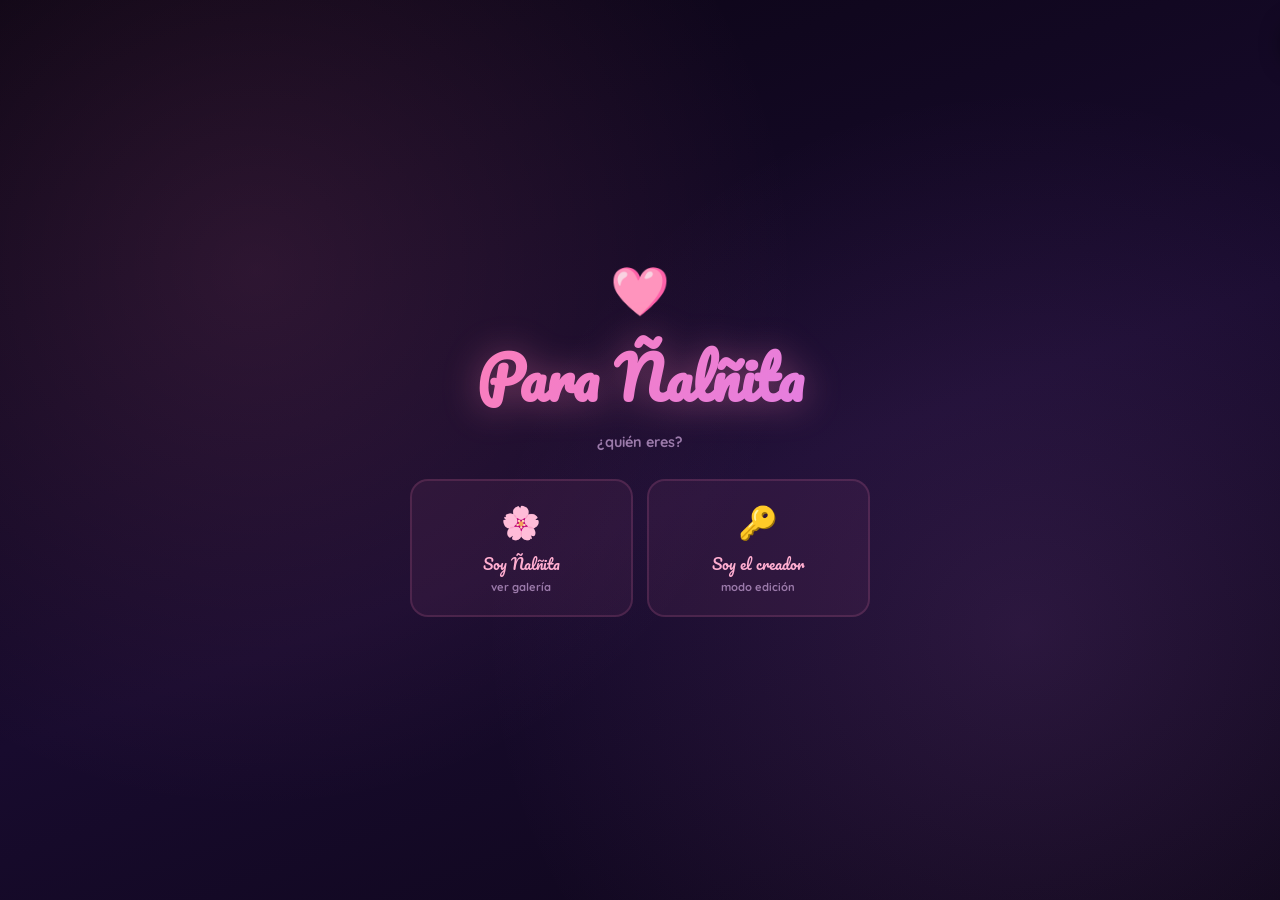
<file: index.html>
<!DOCTYPE html>
<html lang="es">
<head>
  <meta charset="UTF-8">
  <meta name="viewport" content="width=device-width, initial-scale=1.0, maximum-scale=5.0, viewport-fit=cover">
  <meta name="theme-color" content="#0d0618">
  <meta name="apple-mobile-web-app-capable" content="yes">
  <meta name="apple-mobile-web-app-status-bar-style" content="black-translucent">
  <title>Para Ñalñita 🩷</title>
  <link rel="stylesheet" href="styles.css">
</head>
<body>

<!-- PANTALLA DE CARGA -->
<div id="loader">
  <div class="loader-heart">🩷</div>
  <div class="loader-text">cargando...</div>
</div>

<div id="cursor-glow"></div>
<div class="sky-body"></div>
<div class="aurora"></div>
<canvas id="viz-canvas"></canvas>
<canvas id="fx-canvas"></canvas>
<div id="bg"></div>
<div id="grain"></div>
<div id="particles"></div>
<div class="orb orb1"></div>
<div class="orb orb2"></div>
<div class="orb orb3"></div>
<div id="toast"></div>

<!-- LOGIN -->
<div id="login">
  <div class="login-inner">
    <div class="login-icon">🩷</div>
    <h1 class="login-title">Para Ñalñita</h1>
    <p class="login-sub">¿quién eres?</p>
    <div class="login-cards">
      <div class="login-card" onclick="selectRole('guest')">
        <div class="login-card-emoji">🌸</div>
        <div class="login-card-name">Soy Ñalñita</div>
        <div class="login-card-hint">ver galería</div>
      </div>
      <div class="login-card" onclick="selectRole('admin')">
        <div class="login-card-emoji">🔑</div>
        <div class="login-card-name">Soy el creador</div>
        <div class="login-card-hint">modo edición</div>
      </div>
    </div>
    <div class="login-pass" id="login-pass">
      <input type="password" id="login-input" placeholder="contraseña"
             onkeydown="if(event.key==='Enter') doLogin()">
      <div class="login-err" id="login-err">contraseña incorrecta 💔</div>
      <button class="login-btn" onclick="doLogin()">Entrar →</button>
    </div>
  </div>
</div>

<!-- BIENVENIDA -->
<div id="welcome">
  <div class="welcome-hearts" id="welcome-hearts"></div>
  <div class="welcome-inner">
    <div class="w-eyebrow">✦ especialmente para ti ✦</div>
    <div class="w-hermana">Para Mi Hermana</div>
    <h1 class="w-name" id="w-name">Ñalñita</h1>
    <p class="w-tag">esto lo hice pensando en ti 🩷</p>
    <div class="w-emojis">
      <span>🩷</span><span>✨</span><span>🌸</span><span>⭐</span>
      <span>🎵</span><span>🌸</span><span>✨</span><span>🩷</span>
    </div>
    <button class="w-btn" onclick="enterMain()">Entrar ✨</button>
  </div>
</div>

<!-- PRINCIPAL -->
<div id="main">
  <header class="header">
    <div class="header-line"></div>
    <div class="title-wrap">
      <span class="title-deco">🌸</span>
      <h1 class="title">Para Ñalñita</h1>
      <span class="title-deco">🌸</span>
    </div>
    <p class="subtitle">🎵 toca un personaje para escuchar 🎵</p>

    <!-- Contador de amistad -->
    <div class="friendship-counter">
      <span class="fc-label">💕 nuestra amistad <button class="fc-evidence" onclick="openFechaEvidencia()" title="ver foto">📸</button></span>
      <div class="fc-grid">
        <div class="fc-item"><span class="fc-num" id="fc-days">0</span><span class="fc-unit">días</span></div>
        <div class="fc-item"><span class="fc-num" id="fc-hours">0</span><span class="fc-unit">horas</span></div>
        <div class="fc-item"><span class="fc-num" id="fc-mins">0</span><span class="fc-unit">min</span></div>
        <div class="fc-item"><span class="fc-num" id="fc-secs">0</span><span class="fc-unit">seg</span></div>
      </div>
    </div>

    <!-- Cuenta regresiva fecha especial -->
    <div class="countdown" id="countdown">
      <span class="cd-label" id="cd-label">⏳ faltan para tu día</span>
      <div class="cd-grid">
        <div class="cd-item"><span class="cd-num" id="cd-days">0</span><span class="cd-unit">días</span></div>
        <div class="cd-item"><span class="cd-num" id="cd-hours">0</span><span class="cd-unit">hrs</span></div>
        <div class="cd-item"><span class="cd-num" id="cd-mins">0</span><span class="cd-unit">min</span></div>
        <div class="cd-item"><span class="cd-num" id="cd-secs">0</span><span class="cd-unit">seg</span></div>
      </div>
    </div>
  </header>
  <div class="gallery" id="gallery"></div>
</div>

<!-- REPRODUCTOR -->
<div id="player">
  <img id="p-img" alt="">
  <div id="p-info">
    <div id="p-name">—</div>
    <div id="p-song">—</div>
  </div>
  <div class="wave" id="p-wave">
    <span></span><span></span><span></span><span></span><span></span>
  </div>
  <button id="p-prev" class="p-nav" onclick="prevSong()" title="Anterior">⏮</button>
  <button id="p-btn" onclick="togglePlay()">⏸</button>
  <button id="p-next" class="p-nav" onclick="nextSong()" title="Siguiente">⏭</button>
  <button id="p-list" class="p-nav" onclick="openPlaylist()" title="Lista de canciones">🎵</button>
  <div class="player-progress" id="player-progress"></div>
</div>

<div id="lyrics-panel">
  <div class="lp-title">🎵</div>
  <ul id="lp-lines"></ul>
</div>

<!-- BOTONES FLOTANTES -->
<button id="msg-fab" onclick="openMemModal()">💌</button>
<button id="secret-heart" onclick="tapHeart()" title="🤫">💗</button>
<button id="theme-toggle" onclick="toggleTheme()" title="Día / Noche">🌙</button>
<button id="book-fab" onclick="openBook()" title="Libro de recuerdos">📖</button>
<button id="game-fab" onclick="openGame()" title="Mini-juego">🎮</button>
<button id="sound-toggle" onclick="toggleSound()" title="Sonido">🔊</button>
<button id="razones-fab" onclick="openRazones()" title="Razones por las que te quiero">💖</button>
<button id="globos-fab" onclick="openGlobos()" title="Globos sorpresa">🎈</button>
<button id="frasco-fab" onclick="openFrasco()" title="Frasco de cumplidos">🫙</button>
<button id="surprise-fab" onclick="surpriseMe()" title="Sorpréndeme">🎲</button>

<div id="dedica-fab" onclick="openDedica()">
  <img src="Val.png" id="dedica-fab-img" onerror="this.style.display='none'">
  <div class="dedica-fab-content">
    <div class="dedica-fab-note">💜 para ti</div>
    <div class="dedica-fab-song">The Messenger</div>
    <div class="dedica-fab-artist">Linkin Park</div>
  </div>
  <div class="dedica-fab-play">▶</div>
</div>

<!-- MODAL PERSONAJE -->
<div id="modal" class="modal">
  <div class="modal-back" onclick="closeModal()"></div>
  <div class="modal-box">
    <button class="modal-x" onclick="closeModal()">✕</button>
    <div class="modal-hdr">
      <div class="modal-hdr-bg" id="modal-hdr-bg"></div>
      <div class="modal-hdr-inner">
        <img id="modal-img" alt="">
        <video id="modal-video" muted loop playsinline style="display:none">
          <source id="modal-video-src" src="" type="video/mp4">
        </video>
        <div id="modal-name"></div>
        <div id="modal-series"></div>
      </div>
    </div>
    <div class="modal-body">
      <div class="mini-player">
        <span class="mini-icon">🎵</span>
        <div class="mini-info">
          <div id="m-song"></div>
          <div class="mini-now">reproduciendo</div>
        </div>
      </div>
      <div class="lyrics-section">
        <div class="lyrics-header" id="lyrics-admin" style="display:none">
          <input class="fetch-input" id="fetch-artist" placeholder="artista">
          <button class="fetch-btn" onclick="adminFetchLyrics()">
            <span id="fetch-ic">🔍</span> Buscar
          </button>
          <span class="fetch-status" id="fetch-status"></span>
        </div>
        <div class="lyrics-label">🎤 letras</div>
        <div id="modal-lyrics"></div>
      </div>
      <div class="msg-section">
        <div class="msg-title">💌 Un mensaje para ti</div>
        <div class="msg-content" id="char-msg"></div>
      </div>
    </div>
  </div>
</div>

<!-- MODAL MENSAJE GENERAL -->
<div id="mem-modal" class="modal">
  <div class="modal-back" onclick="closeMemModal()"></div>
  <div class="modal-box mem-box">
    <button class="modal-x" onclick="closeMemModal()">✕</button>
    <div class="mem-hdr">
      <span class="mem-hdr-icon">💌</span>
      <div>
        <div class="mem-hdr-title">Un mensaje especial</div>
        <div class="mem-hdr-sub">de mi para ti 🩷</div>
      </div>
    </div>
    <div class="mem-body" id="mem-body"></div>
  </div>
</div>

<!-- MODAL DEDICATORIA -->
<div id="dedica-modal" class="modal">
  <div class="modal-back" onclick="closeDedica()"></div>
  <div class="modal-box dedica-box">
    <button class="modal-x" onclick="closeDedica()">✕</button>
    <div class="dedica-hdr">
      <div class="dedica-hdr-bg" id="dedica-hdr-bg"></div>
      <div class="dedica-hdr-inner">
        <img id="dedica-img" src="Val.png" alt="">
        <div class="dedica-title-txt">Para ti</div>
        <div class="dedica-sub">un mensaje especial 💜</div>
      </div>
    </div>
    <div class="dedica-body">
      <div class="dedica-player">
        <span class="dedica-icon">🎵</span>
        <div class="dedica-info">
          <div class="dedica-song">The Messenger</div>
          <div class="dedica-artist">Linkin Park</div>
        </div>
        <button class="dedica-btn" id="dedica-btn" onclick="toggleDedica()">▶</button>
      </div>
      <div class="dedica-lyrics" id="dedica-lyrics"></div>
      <div class="dedica-carta" id="dedica-carta"></div>
    </div>
  </div>
</div>

<!-- MODAL CARTA SECRETA -->
<div id="secret-modal" class="modal">
  <div class="modal-back" onclick="closeSecret()"></div>
  <div class="modal-box secret-box">
    <button class="modal-x" onclick="closeSecret()">✕</button>
    <div class="secret-envelope" id="secret-env">
      <div class="env-flap"></div>
      <div class="env-body">
        <div class="env-heart">💗</div>
        <div class="env-hint">tócame para abrir</div>
      </div>
    </div>
    <div class="secret-content" id="secret-content">
      <div class="secret-title">Solo para ti 🤫</div>
      <div class="secret-sub">una carta especial que descubriste</div>
      <div class="secret-letter" id="secret-letter"></div>
    </div>
  </div>
</div>

<!-- MODAL LIBRO DE RECUERDOS -->
<div id="book-modal" class="modal">
  <div class="modal-back" onclick="closeBook()"></div>
  <div class="modal-box book-box">
    <button class="modal-x" onclick="closeBook()">✕</button>
    <div class="book-hdr">
      <span class="book-hdr-icon">📖</span>
      <div>
        <div class="book-hdr-title">Nuestros Recuerdos</div>
        <div class="book-hdr-sub">momentos que guardo 🌸</div>
      </div>
    </div>
    <div class="book-stage">
      <div class="book-spine"></div>
      <div class="book-pages" id="book-pages">
        <div class="book-page front" id="book-page-front">
          <div class="book-page-date" id="book-page-date"></div>
          <div class="book-page-img" id="book-page-img"></div>
          <div class="book-page-text" id="book-page-text"></div>
          <div class="book-page-fold"></div>
          <div class="book-page-corner" onclick="bookNext()" title="siguiente página"></div>
        </div>
      </div>
    </div>
    <div class="book-dots" id="book-dots"></div>
    <div class="book-nav">
      <button class="book-arrow" onclick="bookPrev()">‹</button>
      <span class="book-counter" id="book-counter">1 / 1</span>
      <button class="book-arrow" onclick="bookNext()">›</button>
    </div>
  </div>
</div>

<!-- MODAL MINI-JUEGO MEMORAMA -->
<div id="game-modal" class="modal">
  <div class="modal-back" onclick="closeGame()"></div>
  <div class="modal-box game-box">
    <button class="modal-x" onclick="closeGame()">✕</button>
    <div class="game-hdr">
      <span class="game-hdr-icon">🎮</span>
      <div>
        <div class="game-hdr-title">Memorama</div>
        <div class="game-hdr-sub">encuentra las parejas 🩷</div>
      </div>
    </div>
    <div class="game-stats">
      <span>Intentos: <b id="game-moves">0</b></span>
      <span>Parejas: <b id="game-pairs">0</b>/<b id="game-total">0</b></span>
      <button class="game-restart" onclick="startGame()">↻ Reiniciar</button>
    </div>
    <div class="game-grid" id="game-grid"></div>
    <div class="game-win" id="game-win">
      <div class="game-win-icon">🏆</div>
      <div class="game-win-title">¡Lo lograste!</div>
      <div class="game-win-msg" id="game-win-msg"></div>
    </div>
  </div>
</div>

<!-- MODAL RAZONES -->
<div id="razones-modal" class="modal">
  <div class="modal-back" onclick="closeRazones()"></div>
  <div class="modal-box razones-box">
    <button class="modal-x" onclick="closeRazones()">✕</button>
    <div class="razones-hdr">
      <span class="razones-icon">💖</span>
      <div>
        <div class="razones-title">Razones por las que te quiero</div>
        <div class="razones-sub" id="razones-counter">razón #1</div>
      </div>
    </div>
    <div class="razones-body">
      <div class="razones-text" id="razones-text">toca el botón para empezar</div>
      <button class="razones-btn" onclick="nextRazon()">
        <span>otra razón</span>
        <span>→</span>
      </button>
    </div>
  </div>
</div>

<!-- MODAL GLOBOS -->
<div id="globos-modal" class="modal">
  <div class="modal-back" onclick="closeGlobos()"></div>
  <div class="modal-box globos-box">
    <button class="modal-x" onclick="closeGlobos()">✕</button>
    <div class="globos-hdr">
      <span class="globos-icon">🎈</span>
      <div>
        <div class="globos-title">Revienta los globos</div>
        <div class="globos-sub">cada uno tiene una sorpresa 🎉</div>
      </div>
    </div>
    <div class="globos-stage" id="globos-stage"></div>
    <div class="globo-message" id="globo-message"></div>
  </div>
</div>

<!-- MODAL FRASCO DE CUMPLIDOS -->
<div id="frasco-modal" class="modal">
  <div class="modal-back" onclick="closeFrasco()"></div>
  <div class="modal-box frasco-box">
    <button class="modal-x" onclick="closeFrasco()">✕</button>
    <div class="frasco-hdr">
      <span class="frasco-icon">🫙</span>
      <div>
        <div class="frasco-title">Frasco de cumplidos</div>
        <div class="frasco-sub">saca un papelito 💌</div>
      </div>
    </div>
    <div class="frasco-stage">
      <div class="frasco-jar" onclick="sacarCumplido()">
        <div class="frasco-jar-emoji">🫙</div>
        <div class="frasco-jar-hint">toca el frasco</div>
      </div>
      <div class="frasco-papel" id="frasco-papel">
        <div class="frasco-papel-text" id="frasco-papel-text"></div>
      </div>
    </div>
  </div>
</div>

<!-- MODAL PLAYLIST -->
<div id="playlist-modal" class="modal">
  <div class="modal-back" onclick="closePlaylist()"></div>
  <div class="modal-box playlist-box">
    <button class="modal-x" onclick="closePlaylist()">✕</button>
    <div class="playlist-hdr">
      <span class="playlist-icon">🎧</span>
      <div>
        <div class="playlist-title">Lista de canciones</div>
        <div class="playlist-sub">elige qué quieres escuchar 🌸</div>
      </div>
    </div>
    <div class="playlist-tabs">
      <button class="pl-tab active" data-tab="todas" onclick="switchPlaylistTab('todas')">🎵 Todas</button>
      <button class="pl-tab" data-tab="favs" onclick="switchPlaylistTab('favs')">❤️ Favoritas</button>
      <button class="pl-tab" data-tab="mia" onclick="switchPlaylistTab('mia')">⭐ Mi Lista</button>
    </div>
    <div class="playlist-info" id="playlist-info"></div>
    <div class="playlist-body" id="playlist-body"></div>
    <div class="playlist-actions" id="playlist-actions"></div>
  </div>
</div>

<!-- MODAL EVIDENCIA FECHA AMISTAD -->
<div id="fecha-modal" class="modal">
  <div class="modal-back" onclick="closeFechaEvidencia()"></div>
  <div class="modal-box fecha-box">
    <button class="modal-x" onclick="closeFechaEvidencia()">✕</button>
    <div class="fecha-hdr">
      <span class="fecha-icon">📸</span>
      <div>
        <div class="fecha-title">Imagen</div>
        <div class="fecha-sub">14 de abril de 2023</div>
      </div>
    </div>
    <div class="fecha-stage">
      <div class="fecha-img-wrap">
        <img id="fecha-img" src="Fecha1.jpg" alt="evidencia"
             onerror="this.style.display='none';this.parentElement.classList.add('no-img');">
        <div class="fecha-tape"></div>
      </div>
      <div class="fecha-caption"></div>
    </div>
  </div>
</div>

<!-- BOTÓN FINAL (cierre del regalo) -->
<button id="final-fab" onclick="openFinal()" title="Para terminar...">🩷</button>

<!-- MODAL CARTA FINAL -->
<div id="final-modal" class="modal">
  <div class="modal-back" onclick="closeFinal()"></div>
  <div class="modal-box final-box">
    <button class="modal-x" onclick="closeFinal()">✕</button>
    <div class="final-stars" id="final-stars"></div>
    <div class="final-hdr">
      <div class="final-ornament">✦ ✧ ✦</div>
      <div class="final-title" id="final-title">Para terminar...</div>
      <div class="final-ornament">✦ ✧ ✦</div>
    </div>
    <div class="final-body">
      <div class="final-seal">
        <div class="final-seal-inner">🩷</div>
      </div>
      <div class="final-letter" id="final-letter"></div>
      <div class="final-signature">— con cariño 💜</div>
    </div>
    <div class="final-bottom">
      <button class="final-btn" onclick="closeFinal()">Cerrar con cariño 🩷</button>
    </div>
  </div>
</div>

<!-- DESPEDIDA -->
<div id="bye-screen">
  <div class="bye-inner">
    <div class="bye-icon">🩷</div>
    <div class="bye-text">te espero mañana</div>
    <div class="bye-sub">vuelve pronto, hermana 🌸</div>
  </div>
</div>

<audio id="aud"></audio>
<audio id="dedica-aud"></audio>

<script src="data.js"></script>
<script src="app.js"></script>
</body>
</html>
</file>
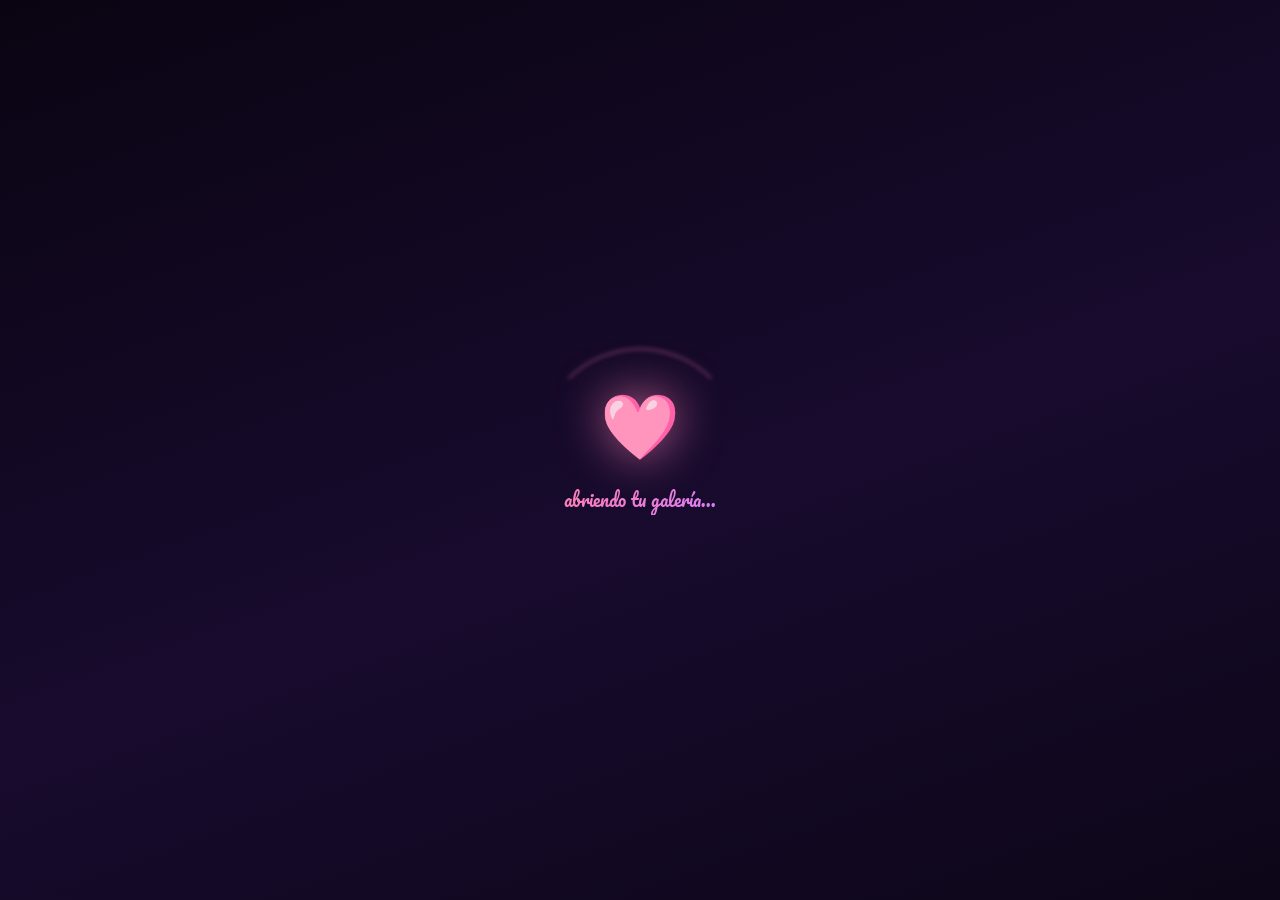
<file: main.html>
<!DOCTYPE html>
<html lang="es">
<head>
  <meta charset="UTF-8">
  <meta name="viewport" content="width=device-width, initial-scale=1.0, maximum-scale=5.0, viewport-fit=cover">
  <meta name="theme-color" content="#0d0618">
  <meta name="apple-mobile-web-app-capable" content="yes">
  <meta name="apple-mobile-web-app-status-bar-style" content="black-translucent">
  <title>Para Ñalñita 🩷</title>
  <link rel="stylesheet" href="styles.css">
</head>
<body>

<!-- PANTALLA DE CARGA -->
<div id="loader">
  <div class="loader-heart">🩷</div>
  <div class="loader-text">abriendo tu galería...</div>
</div>

<div id="cursor-glow"></div>
<div class="sky-body"></div>
<div class="aurora"></div>
<canvas id="viz-canvas"></canvas>
<canvas id="fx-canvas"></canvas>
<div id="bg"></div>
<div id="grain"></div>
<div id="particles"></div>
<div class="orb orb1"></div>
<div class="orb orb2"></div>
<div class="orb orb3"></div>
<div id="toast"></div>

<!-- INDICADOR CLIMA -->
<div id="weather-badge" style="display:none">
  <span id="weather-icon">🌤</span>
  <span id="weather-temp"></span>
</div>

<!-- PRINCIPAL -->
<div id="main">
  <header class="header">
    <div class="header-line"></div>
    <div class="title-wrap">
      <span class="title-deco">🌸</span>
      <h1 class="title">Para Ñalñita</h1>
      <span class="title-deco">🌸</span>
    </div>
    <p class="subtitle">🎵 toca un personaje para escuchar 🎵</p>

    <!-- Contador de amistad -->
    <div class="friendship-counter">
      <span class="fc-label">💕 nuestra amistad <button class="fc-evidence" onclick="openFechaEvidencia()" title="ver foto">📸</button></span>
      <div class="fc-grid">
        <div class="fc-item"><span class="fc-num" id="fc-days">0</span><span class="fc-unit">días</span></div>
        <div class="fc-item"><span class="fc-num" id="fc-hours">0</span><span class="fc-unit">horas</span></div>
        <div class="fc-item"><span class="fc-num" id="fc-mins">0</span><span class="fc-unit">min</span></div>
        <div class="fc-item"><span class="fc-num" id="fc-secs">0</span><span class="fc-unit">seg</span></div>
      </div>
    </div>

    <!-- Cuenta regresiva fecha especial -->
    <div class="countdown" id="countdown">
      <span class="cd-label" id="cd-label">⏳ faltan para tu día</span>
      <div class="cd-grid">
        <div class="cd-item"><span class="cd-num" id="cd-days">0</span><span class="cd-unit">días</span></div>
        <div class="cd-item"><span class="cd-num" id="cd-hours">0</span><span class="cd-unit">hrs</span></div>
        <div class="cd-item"><span class="cd-num" id="cd-mins">0</span><span class="cd-unit">min</span></div>
        <div class="cd-item"><span class="cd-num" id="cd-secs">0</span><span class="cd-unit">seg</span></div>
      </div>
    </div>
  </header>
  <div class="gallery" id="gallery"></div>
</div>

<!-- REPRODUCTOR -->
<div id="player">
  <img id="p-img" alt="">
  <div id="p-info">
    <div id="p-name">—</div>
    <div id="p-song">—</div>
  </div>
  <div class="wave" id="p-wave">
    <span></span><span></span><span></span><span></span><span></span>
  </div>
  <button id="p-prev" class="p-nav" onclick="prevSong()" title="Anterior">⏮</button>
  <button id="p-btn" onclick="togglePlay()">⏸</button>
  <button id="p-next" class="p-nav" onclick="nextSong()" title="Siguiente">⏭</button>
  <button id="p-list" class="p-nav" onclick="openPlaylist()" title="Lista de canciones">🎵</button>
  <div class="player-progress" id="player-progress"></div>
</div>

<div id="lyrics-panel">
  <div class="lp-title">🎵</div>
  <ul id="lp-lines"></ul>
</div>

<!-- BOTONES FLOTANTES -->
<button id="msg-fab" onclick="openMemModal()">💌</button>
<button id="secret-heart" onclick="tapHeart()" title="🤫">💗</button>
<button id="theme-toggle" onclick="toggleTheme()" title="Día / Noche">🌙</button>
<button id="book-fab" onclick="openBook()" title="Libro de recuerdos">📖</button>
<button id="game-fab" onclick="openGame()" title="Mini-juego">🎮</button>
<button id="sound-toggle" onclick="toggleSound()" title="Sonido">🔊</button>
<button id="razones-fab" onclick="openRazones()" title="Razones por las que te quiero">💖</button>
<button id="globos-fab" onclick="openGlobos()" title="Globos sorpresa">🎈</button>
<button id="frasco-fab" onclick="openFrasco()" title="Frasco de cumplidos">🫙</button>
<button id="surprise-fab" onclick="surpriseMe()" title="Sorpréndeme">🎲</button>
<button id="timeline-fab" onclick="openTimeline()" title="Línea del tiempo">🗓️</button>

<div id="dedica-fab" onclick="openDedica()">
  <img src="Val.png" id="dedica-fab-img" onerror="this.style.display='none'">
  <div class="dedica-fab-content">
    <div class="dedica-fab-note">💜 para ti</div>
    <div class="dedica-fab-song">The Messenger</div>
    <div class="dedica-fab-artist">Linkin Park</div>
  </div>
  <div class="dedica-fab-play">▶</div>
</div>

<!-- MODAL PERSONAJE -->
<div id="modal" class="modal">
  <div class="modal-back" onclick="closeModal()"></div>
  <div class="modal-box">
    <button class="modal-x" onclick="closeModal()">✕</button>
    <div class="modal-hdr">
      <div class="modal-hdr-bg" id="modal-hdr-bg"></div>
      <div class="modal-hdr-inner">
        <img id="modal-img" alt="">
        <video id="modal-video" muted loop playsinline style="display:none">
          <source id="modal-video-src" src="" type="video/mp4">
        </video>
        <div id="modal-name"></div>
        <div id="modal-series"></div>
      </div>
    </div>
    <div class="modal-body">
      <div class="mini-player">
        <span class="mini-icon">🎵</span>
        <div class="mini-info">
          <div id="m-song"></div>
          <div class="mini-now">reproduciendo</div>
        </div>
      </div>
      <div class="lyrics-section">
        <div class="lyrics-header" id="lyrics-admin" style="display:none">
          <input class="fetch-input" id="fetch-artist" placeholder="artista">
          <button class="fetch-btn" onclick="adminFetchLyrics()">
            <span id="fetch-ic">🔍</span> Buscar
          </button>
          <span class="fetch-status" id="fetch-status"></span>
        </div>
        <div class="lyrics-label">🎤 letras</div>
        <div id="modal-lyrics"></div>
      </div>
      <div class="msg-section">
        <div class="msg-title">💌 Un mensaje para ti</div>
        <div class="msg-content" id="char-msg"></div>
      </div>
    </div>
  </div>
</div>

<!-- MODAL MENSAJE GENERAL -->
<div id="mem-modal" class="modal">
  <div class="modal-back" onclick="closeMemModal()"></div>
  <div class="modal-box mem-box">
    <button class="modal-x" onclick="closeMemModal()">✕</button>
    <div class="mem-hdr">
      <span class="mem-hdr-icon">💌</span>
      <div>
        <div class="mem-hdr-title">Un mensaje especial</div>
        <div class="mem-hdr-sub">de mi para ti 🩷</div>
      </div>
    </div>
    <div class="mem-body" id="mem-body"></div>
  </div>
</div>

<!-- MODAL DEDICATORIA -->
<div id="dedica-modal" class="modal">
  <div class="modal-back" onclick="closeDedica()"></div>
  <div class="modal-box dedica-box">
    <button class="modal-x" onclick="closeDedica()">✕</button>
    <div class="dedica-hdr">
      <div class="dedica-hdr-bg" id="dedica-hdr-bg"></div>
      <div class="dedica-hdr-inner">
        <img id="dedica-img" src="Val.png" alt="">
        <div class="dedica-title-txt">Para ti</div>
        <div class="dedica-sub">un mensaje especial 💜</div>
      </div>
    </div>
    <div class="dedica-body">
      <div class="dedica-player">
        <span class="dedica-icon">🎵</span>
        <div class="dedica-info">
          <div class="dedica-song">The Messenger</div>
          <div class="dedica-artist">Linkin Park</div>
        </div>
        <button class="dedica-btn" id="dedica-btn" onclick="toggleDedica()">▶</button>
      </div>
      <div class="dedica-lyrics" id="dedica-lyrics"></div>
      <div class="dedica-carta" id="dedica-carta"></div>
    </div>
  </div>
</div>

<!-- MODAL CARTA SECRETA -->
<div id="secret-modal" class="modal">
  <div class="modal-back" onclick="closeSecret()"></div>
  <div class="modal-box secret-box">
    <button class="modal-x" onclick="closeSecret()">✕</button>
    <div class="secret-envelope" id="secret-env">
      <div class="env-flap"></div>
      <div class="env-body">
        <div class="env-heart">💗</div>
        <div class="env-hint">tócame para abrir</div>
      </div>
    </div>
    <div class="secret-content" id="secret-content">
      <div class="secret-title">Solo para ti 🤫</div>
      <div class="secret-sub">una carta especial que descubriste</div>
      <div class="secret-letter" id="secret-letter"></div>
    </div>
  </div>
</div>

<!-- MODAL LIBRO DE RECUERDOS -->
<div id="book-modal" class="modal">
  <div class="modal-back" onclick="closeBook()"></div>
  <div class="modal-box book-box">
    <button class="modal-x" onclick="closeBook()">✕</button>
    <div class="book-hdr">
      <span class="book-hdr-icon">📖</span>
      <div>
        <div class="book-hdr-title">Nuestros Recuerdos</div>
        <div class="book-hdr-sub">momentos que guardo 🌸</div>
      </div>
    </div>
    <div class="book-stage">
      <div class="book-spine"></div>
      <div class="book-pages" id="book-pages">
        <div class="book-page front" id="book-page-front">
          <div class="book-page-date" id="book-page-date"></div>
          <div class="book-page-img" id="book-page-img"></div>
          <div class="book-page-text" id="book-page-text"></div>
          <div class="book-page-fold"></div>
          <div class="book-page-corner" onclick="bookNext()" title="siguiente página"></div>
        </div>
      </div>
    </div>
    <div class="book-dots" id="book-dots"></div>
    <div class="book-nav">
      <button class="book-arrow" onclick="bookPrev()">‹</button>
      <span class="book-counter" id="book-counter">1 / 1</span>
      <button class="book-arrow" onclick="bookNext()">›</button>
    </div>
  </div>
</div>

<!-- ZOOM OVERLAY para fotos del libro -->
<div id="zoom-overlay" onclick="closeZoom()">
  <img id="zoom-img" alt="">
  <button id="zoom-close" onclick="closeZoom()">✕</button>
</div>

<!-- MODAL LÍNEA DEL TIEMPO -->
<div id="timeline-modal" class="modal">
  <div class="modal-back" onclick="closeTimeline()"></div>
  <div class="modal-box timeline-box">
    <button class="modal-x" onclick="closeTimeline()">✕</button>
    <div class="timeline-hdr">
      <span class="timeline-icon">🗓️</span>
      <div>
        <div class="timeline-title">Nuestra historia</div>
        <div class="timeline-sub">momentos guardados en el tiempo 🌸</div>
      </div>
    </div>
    <div class="timeline-body" id="timeline-body"></div>
  </div>
</div>

<!-- MODAL MINI-JUEGO MEMORAMA -->
<div id="game-modal" class="modal">
  <div class="modal-back" onclick="closeGame()"></div>
  <div class="modal-box game-box">
    <button class="modal-x" onclick="closeGame()">✕</button>
    <div class="game-hdr">
      <span class="game-hdr-icon">🎮</span>
      <div>
        <div class="game-hdr-title">Memorama</div>
        <div class="game-hdr-sub">encuentra las parejas 🩷</div>
      </div>
    </div>
    <div class="game-stats">
      <span>Intentos: <b id="game-moves">0</b></span>
      <span>Parejas: <b id="game-pairs">0</b>/<b id="game-total">0</b></span>
      <button class="game-restart" onclick="startGame()">↻ Reiniciar</button>
    </div>
    <div class="game-grid" id="game-grid"></div>
    <div class="game-win" id="game-win">
      <div class="game-win-icon">🏆</div>
      <div class="game-win-title">¡Lo lograste!</div>
      <div class="game-win-msg" id="game-win-msg"></div>
    </div>
  </div>
</div>

<!-- MODAL RAZONES -->
<div id="razones-modal" class="modal">
  <div class="modal-back" onclick="closeRazones()"></div>
  <div class="modal-box razones-box">
    <button class="modal-x" onclick="closeRazones()">✕</button>
    <div class="razones-hdr">
      <span class="razones-icon">💖</span>
      <div>
        <div class="razones-title">Razones por las que te quiero</div>
        <div class="razones-sub" id="razones-counter">razón #1</div>
      </div>
    </div>
    <div class="razones-body">
      <div class="razones-text" id="razones-text">toca el botón para empezar</div>
      <button class="razones-btn" onclick="nextRazon()">
        <span>otra razón</span><span>→</span>
      </button>
    </div>
  </div>
</div>

<!-- MODAL GLOBOS -->
<div id="globos-modal" class="modal">
  <div class="modal-back" onclick="closeGlobos()"></div>
  <div class="modal-box globos-box">
    <button class="modal-x" onclick="closeGlobos()">✕</button>
    <div class="globos-hdr">
      <span class="globos-icon">🎈</span>
      <div>
        <div class="globos-title">Revienta los globos</div>
        <div class="globos-sub">cada uno tiene una sorpresa 🎉</div>
      </div>
    </div>
    <div class="globos-stage" id="globos-stage"></div>
    <div class="globo-message" id="globo-message"></div>
  </div>
</div>

<!-- MODAL FRASCO DE CUMPLIDOS -->
<div id="frasco-modal" class="modal">
  <div class="modal-back" onclick="closeFrasco()"></div>
  <div class="modal-box frasco-box">
    <button class="modal-x" onclick="closeFrasco()">✕</button>
    <div class="frasco-hdr">
      <span class="frasco-icon">🫙</span>
      <div>
        <div class="frasco-title">Frasco de cumplidos</div>
        <div class="frasco-sub">saca un papelito 💌</div>
      </div>
    </div>
    <div class="frasco-stage">
      <div class="frasco-jar" onclick="sacarCumplido()">
        <div class="frasco-jar-emoji">🫙</div>
        <div class="frasco-jar-hint">toca el frasco</div>
      </div>
      <div class="frasco-papel" id="frasco-papel">
        <div class="frasco-papel-text" id="frasco-papel-text"></div>
      </div>
    </div>
  </div>
</div>

<!-- MODAL PLAYLIST -->
<div id="playlist-modal" class="modal">
  <div class="modal-back" onclick="closePlaylist()"></div>
  <div class="modal-box playlist-box">
    <button class="modal-x" onclick="closePlaylist()">✕</button>
    <div class="playlist-hdr">
      <span class="playlist-icon">🎧</span>
      <div>
        <div class="playlist-title">Lista de canciones</div>
        <div class="playlist-sub">elige qué quieres escuchar 🌸</div>
      </div>
    </div>
    <div class="playlist-tabs">
      <button class="pl-tab active" data-tab="todas" onclick="switchPlaylistTab('todas')">🎵 Todas</button>
      <button class="pl-tab" data-tab="favs" onclick="switchPlaylistTab('favs')">❤️ Favoritas</button>
      <button class="pl-tab" data-tab="mia" onclick="switchPlaylistTab('mia')">⭐ Mi Lista</button>
    </div>
    <div class="playlist-info" id="playlist-info"></div>
    <div class="playlist-body" id="playlist-body"></div>
    <div class="playlist-actions" id="playlist-actions"></div>
  </div>
</div>

<!-- MODAL EVIDENCIA FECHA AMISTAD -->
<div id="fecha-modal" class="modal">
  <div class="modal-back" onclick="closeFechaEvidencia()"></div>
  <div class="modal-box fecha-box">
    <button class="modal-x" onclick="closeFechaEvidencia()">✕</button>
    <div class="fecha-hdr">
      <span class="fecha-icon">📸</span>
      <div>
        <div class="fecha-title">Imagen</div>
        <div class="fecha-sub">14 de abril de 2023</div>
      </div>
    </div>
    <div class="fecha-stage">
      <div class="fecha-img-wrap">
        <img id="fecha-img" src="Fecha1.jpg" alt="evidencia"
             onerror="this.style.display='none';this.parentElement.classList.add('no-img');">
        <div class="fecha-tape"></div>
      </div>
      <div class="fecha-caption"></div>
    </div>
  </div>
</div>

<!-- BOTÓN FINAL (cierre del regalo) -->
<button id="final-fab" onclick="openFinal()" title="Para terminar...">🩷</button>

<!-- MODAL CARTA FINAL -->
<div id="final-modal" class="modal">
  <div class="modal-back" onclick="closeFinal()"></div>
  <div class="modal-box final-box">
    <button class="modal-x" onclick="closeFinal()">✕</button>
    <div class="final-stars" id="final-stars"></div>
    <div class="final-hdr">
      <div class="final-ornament">✦ ✧ ✦</div>
      <div class="final-title" id="final-title">Para terminar...</div>
      <div class="final-ornament">✦ ✧ ✦</div>
    </div>
    <div class="final-body">
      <div class="final-seal"><div class="final-seal-inner">🩷</div></div>
      <div class="final-letter" id="final-letter"></div>
      <div class="final-signature">— con cariño 💜</div>
    </div>
    <div class="final-bottom">
      <button class="final-btn" onclick="closeFinal()">Cerrar con cariño 🩷</button>
    </div>
  </div>
</div>

<!-- DESPEDIDA -->
<div id="bye-screen">
  <div class="bye-inner">
    <div class="bye-icon">🩷</div>
    <div class="bye-text">te espero mañana</div>
    <div class="bye-sub">vuelve pronto, hermana 🌸</div>
  </div>
</div>

<audio id="aud"></audio>
<audio id="dedica-aud"></audio>

<script src="data.js"></script>
<script src="app.js"></script>
</body>
</html>
</file>
<file: styles.css>
@import url('https://fonts.googleapis.com/css2?family=Quicksand:wght@500;600;700;800&family=Pacifico&family=Klee+One&display=swap');

:root {
  --bg: #0d0618;
  --card: #1c0d2e;
  --rose: #ff7eb3;
  --rose2: #ffaed0;
  --lila: #d97ef5;
  --gold: #f5c842;
  --white: #fff0f8;
  --muted: #9b7aaa;
  --r: 22px;
}

* { margin:0; padding:0; box-sizing:border-box; }
html { scroll-behavior:smooth; }
body { font-family:'Quicksand',sans-serif; background:var(--bg); color:var(--white); min-height:100vh; overflow-x:hidden; }

#bg {
  position:fixed; inset:0; z-index:0;
  background:
    radial-gradient(ellipse 70% 55% at 15% 15%, rgba(255,126,179,.15) 0%, transparent 65%),
    radial-gradient(ellipse 55% 45% at 85% 75%, rgba(217,126,245,.13) 0%, transparent 60%),
    var(--bg);
}
#grain {
  position:fixed; inset:0; z-index:1; pointer-events:none; opacity:.15;
  background-image: url("data:image/svg+xml,%3Csvg viewBox='0 0 256 256' xmlns='http://www.w3.org/2000/svg'%3E%3Cfilter id='n'%3E%3CfeTurbulence type='fractalNoise' baseFrequency='0.9' numOctaves='4' stitchTiles='stitch'/%3E%3C/filter%3E%3Crect width='100%25' height='100%25' filter='url(%23n)'/%3E%3C/svg%3E");
  background-size:180px;
}

.orb {
  position:fixed; border-radius:50%; pointer-events:none; z-index:2;
  filter:blur(60px); animation:orbFloat 15s ease-in-out infinite;
  will-change: transform;
  transform: translateZ(0);
}
.orb1 { width:320px;height:320px;top:10%;left:5%;background:radial-gradient(circle,rgba(255,126,179,.3),transparent); }
.orb2 { width:280px;height:280px;top:50%;right:8%;background:radial-gradient(circle,rgba(217,126,245,.28),transparent);animation-delay:-5s; }
.orb3 { width:220px;height:220px;bottom:10%;left:35%;background:radial-gradient(circle,rgba(168,85,247,.22),transparent);animation-delay:-3s; }
@keyframes orbFloat { 0%,100%{transform:translate(0,0) scale(1);opacity:.6} 50%{transform:translate(30px,-40px) scale(1.1);opacity:.8} }

#particles { position:fixed; inset:0; z-index:3; pointer-events:none; overflow:hidden; }
.ep { position:absolute; animation:epFloat linear infinite; user-select:none; opacity:.7; }
@keyframes epFloat {
  0%{transform:translateY(105vh) rotate(0deg);opacity:0}
  10%{opacity:.7} 90%{opacity:.7}
  100%{transform:translateY(-5vh) rotate(540deg);opacity:0}
}

/* LOGIN */
#login {
  position:fixed; inset:0; z-index:5000;
  display:flex; align-items:center; justify-content:center; padding:1rem;
  background:linear-gradient(160deg,#0a0412 0%,#180b2e 55%,#0d0618 100%);
  transition:opacity .7s ease,transform .7s ease;
}
#login.out { opacity:0; transform:scale(1.06); pointer-events:none; }
.login-inner { width:100%; max-width:460px; text-align:center; position:relative; z-index:10; }
.login-icon { font-size:3rem; margin-bottom:.4rem; animation:bounce 2.5s ease-in-out infinite; }
@keyframes bounce { 0%,100%{transform:translateY(0) rotate(-5deg)} 50%{transform:translateY(-10px) rotate(5deg)} }
.login-title {
  font-family:'Pacifico',cursive;
  font-size:clamp(2.2rem,7vw,3.6rem);
  background:linear-gradient(130deg,var(--rose),var(--lila),var(--rose2));
  background-size:200% 200%;
  -webkit-background-clip:text;-webkit-text-fill-color:transparent;background-clip:text;
  animation:grad 4s ease infinite;
  filter:drop-shadow(0 2px 18px rgba(255,126,179,.4));
  margin-bottom:.3rem;
}
@keyframes grad { 0%,100%{background-position:0% 50%} 50%{background-position:100% 50%} }
.login-sub { color:var(--muted); font-size:.9rem; font-weight:700; margin-bottom:1.8rem; }
.login-cards { display:grid; grid-template-columns:1fr 1fr; gap:.9rem; margin-bottom:1.4rem; }
.login-card {
  background:rgba(255,126,179,.06);
  border:2px solid rgba(255,126,179,.15);
  border-radius:18px; padding:1.3rem .8rem;
  cursor:pointer; transition:all .25s cubic-bezier(.34,1.56,.64,1);
}
.login-card:hover,.login-card.sel {
  background:rgba(255,126,179,.14);
  border-color:var(--rose);
  transform:translateY(-4px);
  box-shadow:0 10px 30px rgba(255,126,179,.18);
}
.login-card-emoji { font-size:2rem; margin-bottom:.5rem; }
.login-card-name { font-family:'Pacifico',cursive; font-size:.95rem; color:var(--rose2); }
.login-card-hint { font-size:.7rem; color:var(--muted); font-weight:700; margin-top:.2rem; }
.login-pass { max-height:0; overflow:hidden; transition:max-height .4s ease,opacity .3s ease; opacity:0; }
.login-pass.on { max-height:200px; opacity:1; }
#login-input {
  width:100%; background:rgba(0,0,0,.4);
  border:1.5px solid rgba(255,126,179,.2);
  border-radius:12px; padding:.85rem 1rem;
  font-family:'Quicksand',sans-serif; font-size:1rem; color:white;
  outline:none; text-align:center; letter-spacing:.15em; margin-bottom:.5rem;
  transition:border-color .2s,box-shadow .2s;
}
#login-input:focus { border-color:rgba(255,126,179,.55); box-shadow:0 0 0 3px rgba(255,126,179,.1); }
#login-input::placeholder { color:rgba(255,255,255,.2); letter-spacing:normal; }
.login-err { font-size:.78rem; color:var(--rose); font-weight:800; margin-bottom:.5rem; opacity:0; transition:opacity .2s; }
.login-err.on { opacity:1; }
.login-btn {
  background:linear-gradient(135deg,var(--rose),var(--lila));
  border:none; border-radius:100px; padding:.7rem 2.4rem;
  color:white; font-family:'Quicksand',sans-serif; font-weight:700; font-size:1rem;
  cursor:pointer; box-shadow:0 4px 18px rgba(255,126,179,.4);
  transition:transform .2s,box-shadow .2s;
}
.login-btn:hover { transform:scale(1.05) translateY(-2px); box-shadow:0 8px 26px rgba(255,126,179,.6); }

/* BIENVENIDA */
#welcome {
  position:fixed; inset:0; z-index:4000; display:none;
  align-items:center; justify-content:center; padding:1rem;
  background:linear-gradient(160deg,#0a0412 0%,#180b2e 55%,#0d0618 100%);
  transition:opacity .8s ease,transform .8s ease;
}
#welcome.show { display:flex; opacity:1; }
#welcome.out { opacity:0; transform:scale(1.06); pointer-events:none; }
.welcome-inner { text-align:center; max-width:600px; padding:2rem; position:relative; z-index:10; }
.w-eyebrow {
  font-size:.85rem; letter-spacing:.35em; font-weight:700; text-transform:uppercase;
  color:var(--rose2); opacity:.75; margin-bottom:.8rem;
  animation:fadeUp .8s ease .2s both;
}
.w-hermana {
  font-size:clamp(1rem,3vw,1.4rem); font-weight:700; letter-spacing:.3em;
  text-transform:uppercase; color:rgba(255,174,208,.7); margin-bottom:.4rem;
  animation:fadeUp .8s ease .4s both;
}
.w-name {
  font-family:'Pacifico',cursive;
  font-size:clamp(3.5rem,11vw,6.5rem); line-height:1;
  background:linear-gradient(130deg,var(--rose),var(--lila),var(--rose2),#ffb7a0);
  background-size:250% 250%;
  -webkit-background-clip:text;-webkit-text-fill-color:transparent;background-clip:text;
  animation:grad 3.5s ease infinite,fadeUp .8s ease .6s both;
  filter:drop-shadow(0 0 30px rgba(255,126,179,.5));
  margin-bottom:.6rem;
}
.w-tag { color:var(--muted); font-size:1rem; font-weight:600; animation:fadeUp .8s ease .9s both; }
.w-emojis {
  display:flex; justify-content:center; gap:.6rem;
  font-size:1.5rem; margin:1.4rem 0;
  animation:fadeUp .8s ease 1.1s both;
}
.w-emojis span { animation:pop 1.5s ease-in-out infinite; }
.w-emojis span:nth-child(2){animation-delay:.15s}
.w-emojis span:nth-child(3){animation-delay:.3s}
.w-emojis span:nth-child(4){animation-delay:.45s}
.w-emojis span:nth-child(5){animation-delay:.6s}
.w-emojis span:nth-child(6){animation-delay:.75s}
.w-emojis span:nth-child(7){animation-delay:.9s}
.w-emojis span:nth-child(8){animation-delay:1.05s}
@keyframes pop { 0%,100%{transform:scale(1)} 50%{transform:scale(1.3)} }
.w-btn {
  background:linear-gradient(135deg,var(--rose),var(--lila));
  background-size:200% 200%;
  border:none; border-radius:100px; padding:.9rem 2.6rem;
  color:white; font-family:'Quicksand',sans-serif; font-weight:800;
  font-size:1.1rem; cursor:pointer; letter-spacing:.06em;
  box-shadow:0 8px 32px rgba(255,126,179,.45);
  animation:grad 3s ease infinite,fadeUp .8s ease 1.3s both,btnPulse 2.5s ease-in-out infinite 2s;
  transition:box-shadow .3s;
}
@keyframes btnPulse { 0%,100%{transform:scale(1)} 50%{transform:scale(1.05) translateY(-3px)} }
.w-btn:hover { box-shadow:0 12px 44px rgba(255,126,179,.7); }
@keyframes fadeUp { from{opacity:0;transform:translateY(22px)} to{opacity:1;transform:translateY(0)} }

/* PRINCIPAL */
#main { position:relative; z-index:10; display:none; }
#main.show { display:block; }
.header { text-align:center; padding:3rem 1rem 1.5rem; }
.header-line {
  width:100%; max-width:500px; height:2px; margin:0 auto 2rem;
  background:linear-gradient(90deg,transparent,var(--rose),var(--lila),var(--rose),transparent);
  opacity:.5;
}
.title-wrap { display:inline-block; }
.title-deco { font-size:1.5rem; opacity:.6; display:inline-block; vertical-align:middle; animation:spinDeco 8s linear infinite; margin:0 .8rem; }
@keyframes spinDeco { 100%{transform:rotate(360deg)} }
.title {
  font-family:'Pacifico',cursive;
  font-size:clamp(2.2rem,5vw,4rem);
  background:linear-gradient(130deg,var(--rose),var(--lila),var(--rose2));
  background-size:250% 250%;
  -webkit-background-clip:text;-webkit-text-fill-color:transparent;background-clip:text;
  animation:grad 5s ease infinite;
  filter:drop-shadow(0 2px 16px rgba(255,126,179,.3));
  display:inline-block; vertical-align:middle;
}
.subtitle { color:var(--muted); font-size:.9rem; font-weight:700; margin-top:.5rem; letter-spacing:.08em; }

/* GALERÍA */
.gallery {
  max-width:980px; margin:2rem auto;
  padding:0 2rem 12rem;
  display:grid; grid-template-columns:repeat(4,1fr); gap:1.2rem;
}
@media (max-width:980px) { .gallery { grid-template-columns:repeat(3,1fr); } }
@media (max-width:680px) { .gallery { grid-template-columns:repeat(2,1fr); } }

.card {
  position:relative; aspect-ratio:1;
  border-radius:var(--r); overflow:hidden;
  background:var(--card);
  border:1.5px solid rgba(255,126,179,.12);
  box-shadow:0 6px 22px rgba(0,0,0,.5);
  cursor:pointer;
  transition:transform .35s cubic-bezier(.34,1.56,.64,1),box-shadow .3s;
  animation:cardIn .55s ease both;
}
@keyframes cardIn { 0%{opacity:0;transform:scale(.7) translateY(30px)} 100%{opacity:1;transform:scale(1) translateY(0)} }
.card:hover {
  transform:scale(1.06) translateY(-6px);
  box-shadow:0 20px 46px rgba(0,0,0,.6),0 0 0 2px rgba(255,126,179,.35);
}
.card img { width:100%; height:100%; object-fit:cover; transition:transform .5s ease; filter:brightness(.92) saturate(1.1); }
.card:hover img { transform:scale(1.1); filter:brightness(1) saturate(1.25); }
.card-ov {
  position:absolute; inset:0;
  background:linear-gradient(to top,rgba(15,4,28,.92),rgba(180,50,130,.15) 55%,transparent);
  opacity:0; transition:opacity .3s;
  display:flex; flex-direction:column; justify-content:flex-end; padding:1rem;
}
.card:hover .card-ov { opacity:1; }
.card-name {
  font-family:'Pacifico',cursive; font-size:1.05rem; color:white;
  transform:translateY(8px); transition:transform .28s;
  text-shadow:0 2px 8px rgba(0,0,0,.5);
}
.card:hover .card-name { transform:translateY(0); }
.card-song {
  font-size:.7rem; font-weight:700; color:var(--rose2); margin-top:3px;
  transform:translateY(8px); transition:transform .28s .05s;
}
.card:hover .card-song { transform:translateY(0); }
.card-badge {
  position:absolute; top:10px; left:10px;
  background:rgba(14,6,22,.8);
  border:1px solid rgba(255,126,179,.2);
  border-radius:100px; padding:.2rem .6rem;
  font-size:.62rem; font-weight:700; letter-spacing:.07em;
  text-transform:uppercase; color:var(--rose2);
}
.card-note {
  position:absolute; top:10px; right:10px;
  background:rgba(14,6,22,.85); border:1px solid rgba(255,126,179,.3);
  border-radius:50%; width:32px; height:32px;
  display:flex; align-items:center; justify-content:center;
  font-size:14px;
  transform:scale(0); transition:transform .3s cubic-bezier(.34,1.56,.64,1);
}
.card:hover .card-note { transform:scale(1); }

/* PAULO */
.card.paulo { border-color:rgba(245,200,66,.35); box-shadow:0 6px 24px rgba(0,0,0,.55),0 0 16px rgba(245,200,66,.1); }
.card.paulo:hover {
  transform:scale(1.08) translateY(-8px);
  box-shadow:0 22px 50px rgba(0,0,0,.6),0 0 0 2.5px rgba(245,200,66,.7),0 0 30px rgba(245,200,66,.2);
}
.card.paulo .card-badge {
  background:linear-gradient(135deg,rgba(245,200,66,.25),rgba(14,6,22,.85));
  border-color:rgba(245,200,66,.55);
  color:#f5e07a;
}
.card.paulo .card-song { color:#f5e07a; }
.card.paulo.playing { box-shadow:0 0 0 2.5px var(--gold),0 0 35px rgba(245,200,66,.5); animation:cardIn .55s ease both,pauloPulse 2s ease-in-out infinite; }
@keyframes pauloPulse {
  0%,100% { box-shadow:0 0 0 2.5px var(--gold),0 0 30px rgba(245,200,66,.4); }
  50% { box-shadow:0 0 0 3.5px #ffe07a,0 0 55px rgba(245,200,66,.65); }
}
.card.playing { box-shadow:0 0 0 2.5px var(--rose),0 0 35px rgba(255,126,179,.55); animation:cardIn .55s ease both,playPulse 2s ease-in-out infinite; }
@keyframes playPulse {
  0%,100% { box-shadow:0 0 0 2.5px var(--rose),0 0 28px rgba(255,126,179,.4); }
  50% { box-shadow:0 0 0 3.5px var(--lila),0 0 55px rgba(217,126,245,.65); }
}

/* REPRODUCTOR */
#player {
  position:fixed; bottom:1.4rem; left:50%;
  transform:translateX(-50%) translateY(120px);
  opacity:0; transition:all .5s cubic-bezier(.34,1.56,.64,1);
  z-index:1000;
  background:rgba(22,10,36,.92); backdrop-filter:blur(20px);
  border:1.5px solid rgba(255,126,179,.25);
  border-radius:100px; padding:.7rem 1.4rem;
  display:flex; align-items:center; gap:1rem;
  min-width:340px; max-width:92vw;
  box-shadow:0 8px 36px rgba(0,0,0,.55);
}
#player.on { transform:translateX(-50%) translateY(0); opacity:1; }
#p-img {
  width:42px; height:42px; border-radius:50%;
  object-fit:cover; border:2px solid rgba(255,126,179,.5);
  flex-shrink:0; animation:spin 6s linear infinite paused;
}
#p-img.go { animation-play-state:running; }
@keyframes spin { 100%{transform:rotate(360deg)} }
#p-info { flex:1; min-width:0; }
#p-name { font-family:'Pacifico',cursive; font-size:.88rem; color:var(--rose2); white-space:nowrap; overflow:hidden; text-overflow:ellipsis; }
#p-song { font-size:.72rem; font-weight:700; color:var(--muted); white-space:nowrap; overflow:hidden; text-overflow:ellipsis; margin-top:1px; }
.wave { display:flex; align-items:flex-end; gap:3px; height:20px; }
.wave span {
  width:3px; border-radius:2px;
  background:linear-gradient(to top,var(--rose),var(--lila));
  animation:waveAnim ease-in-out infinite paused;
}
.wave span:nth-child(1){height:6px;animation-duration:.7s}
.wave span:nth-child(2){height:14px;animation-duration:.9s;animation-delay:.1s}
.wave span:nth-child(3){height:20px;animation-duration:.6s;animation-delay:.05s}
.wave span:nth-child(4){height:11px;animation-duration:.8s;animation-delay:.15s}
.wave span:nth-child(5){height:16px;animation-duration:.75s;animation-delay:.08s}
.wave.go span { animation-play-state:running; }
@keyframes waveAnim { 0%,100%{transform:scaleY(.3)} 50%{transform:scaleY(1.2)} }
#p-btn {
  background:linear-gradient(135deg,var(--rose),var(--lila));
  border:none; border-radius:50%; width:36px; height:36px;
  font-size:13px; color:white; cursor:pointer; flex-shrink:0;
  display:flex; align-items:center; justify-content:center;
  box-shadow:0 3px 12px rgba(255,126,179,.4);
  transition:transform .2s,box-shadow .2s;
}
#p-btn:hover { transform:scale(1.15); box-shadow:0 5px 20px rgba(255,126,179,.65); }

/* PANEL LETRAS */
#lyrics-panel {
  position:fixed; right:0; top:50%; z-index:900;
  transform:translateY(-50%) translateX(110%);
  opacity:0; transition:all .5s cubic-bezier(.34,1.56,.64,1);
  width:230px; height:220px; overflow:hidden;
  background:rgba(13,5,22,.95); backdrop-filter:blur(20px);
  border:1.5px solid rgba(255,126,179,.18); border-right:none;
  border-radius:18px 0 0 18px; padding:.8rem .7rem;
  box-shadow:-8px 0 30px rgba(0,0,0,.55);
}
#lyrics-panel.on { transform:translateY(-50%) translateX(0); opacity:1; }
.lp-title { font-size:.72rem; letter-spacing:.15em; font-weight:700; color:rgba(255,126,179,.4); text-align:center; margin-bottom:.5rem; text-transform:uppercase; }
#lp-lines { list-style:none; display:flex; flex-direction:column; align-items:center; gap:.15rem; }
#lp-lines li {
  width:100%; padding:.4rem .5rem; border-radius:8px;
  font-size:.76rem; font-weight:600; text-align:center; line-height:1.4;
  transition:all .4s ease;
}
#lp-lines li.active {
  color:white; font-size:.92rem; font-weight:800;
  background:linear-gradient(135deg,rgba(255,126,179,.14),rgba(217,126,245,.1));
  border-left:3px solid var(--rose);
  text-shadow:0 0 18px rgba(255,126,179,.7);
}
#lp-lines li.prev1 { color:rgba(255,174,208,.6); font-size:.8rem; }
#lp-lines li.prev2 { color:rgba(255,126,179,.3); font-size:.74rem; }
#lp-lines li.next1 { color:rgba(255,255,255,.45); font-size:.8rem; }
#lp-lines li.next2 { color:rgba(255,255,255,.2); font-size:.74rem; }

/* MODAL */
.modal {
  position:fixed; inset:0; z-index:2000;
  display:flex; align-items:center; justify-content:center; padding:1rem;
  opacity:0; pointer-events:none; transition:opacity .4s ease;
}
.modal.on { opacity:1; pointer-events:all; }
.modal-back { position:absolute; inset:0; background:rgba(8,3,16,.7); backdrop-filter:blur(14px); cursor:pointer; }
.modal-box {
  position:relative; z-index:2;
  background:rgba(20,9,32,.95); backdrop-filter:blur(24px);
  border-radius:22px; max-width:580px; width:100%; max-height:90vh; overflow-y:auto;
  box-shadow:0 24px 70px rgba(0,0,0,.7); border:1px solid rgba(255,126,179,.15);
  transform:scale(.92);
  opacity: 0;
  transition: transform .4s cubic-bezier(.34,1.56,.64,1), opacity .35s ease;
}
.modal.on .modal-box { transform:scale(1); opacity: 1; }
.modal-x {
  position:absolute; top:12px; right:14px; z-index:5;
  background:rgba(255,255,255,.07); border:1px solid rgba(255,255,255,.12);
  border-radius:50%; width:30px; height:30px; font-size:14px;
  color:var(--muted); cursor:pointer;
  display:flex; align-items:center; justify-content:center;
  transition:transform .25s,color .2s;
}
.modal-x:hover { transform:rotate(90deg); color:var(--rose2); }
.modal-hdr { position:relative; overflow:hidden; border-radius:22px 22px 0 0; padding:2.4rem 2rem 1.8rem; }
.modal-hdr-bg {
  position:absolute; inset:0;
  background-size:cover; background-position:center;
  filter:blur(10px) brightness(.35) saturate(1.5);
  transform:scale(1.1);
}
.modal-hdr-inner { position:relative; z-index:2; text-align:center; }
#modal-img {
  width:110px; height:110px; border-radius:50%;
  object-fit:cover; border:3px solid rgba(255,126,179,.6);
  margin-bottom:.9rem;
  box-shadow:0 0 24px rgba(255,126,179,.4);
  animation:pop2 .5s cubic-bezier(.34,1.56,.64,1) .15s both;
}
#modal-video {
  width:100%; max-width:280px; height:158px;
  border-radius:14px; object-fit:cover;
  border:3px solid rgba(255,126,179,.6);
  margin:0 auto .9rem;
  box-shadow:0 0 24px rgba(255,126,179,.4);
  animation:pop2 .5s cubic-bezier(.34,1.56,.64,1) .15s both;
  background: linear-gradient(135deg, #2a1340, #1a0828);
}
/* placeholder cuando el video no carga */
#modal-video::after {
  content: '🎵';
  position: absolute;
}
@keyframes pop2 { from{transform:scale(.3);opacity:0} to{transform:scale(1);opacity:1} }
#modal-name { font-family:'Pacifico',cursive; font-size:2rem; color:white; text-shadow:0 2px 12px rgba(0,0,0,.5); }
#modal-series { color:rgba(255,255,255,.45); font-size:.78rem; font-weight:700; margin-top:.25rem; letter-spacing:.09em; text-transform:uppercase; }
.modal-body { padding:1.3rem 1.6rem 1.8rem; display:flex; flex-direction:column; gap:1rem; }
.mini-player {
  background:rgba(255,126,179,.08);
  border:1px solid rgba(255,126,179,.18);
  border-radius:12px; padding:.8rem 1rem;
  display:flex; align-items:center; gap:.8rem;
}
.mini-icon { font-size:1.4rem; }
.mini-info { flex:1; }
#m-song { font-family:'Pacifico',cursive; font-size:.92rem; color:var(--rose2); }
.mini-now { font-size:.7rem; font-weight:700; color:var(--muted); margin-top:2px; }
.lyrics-section {
  background:rgba(255,255,255,.04);
  border:1px solid rgba(255,126,179,.1);
  border-radius:12px; padding:.9rem 1rem;
}
.lyrics-label { font-family:'Pacifico',cursive; font-size:.75rem; color:var(--rose); margin-bottom:.5rem; }
.lyrics-header { display:flex; gap:.5rem; margin-bottom:.7rem; flex-wrap:wrap; align-items:center; }
.fetch-input {
  flex:1; min-width:100px;
  background:rgba(0,0,0,.3);
  border:1.5px solid rgba(255,126,179,.15);
  border-radius:8px; padding:.35rem .7rem;
  font-family:'Quicksand',sans-serif; font-size:.78rem;
  color:white; outline:none;
}
.fetch-btn {
  background:rgba(255,126,179,.12);
  border:1.5px solid rgba(255,126,179,.3);
  border-radius:100px; padding:.35rem .9rem;
  color:var(--rose2); font-weight:700; font-size:.76rem;
  cursor:pointer; transition:all .2s; white-space:nowrap;
}
.fetch-btn:hover { background:rgba(255,126,179,.22); }
.fetch-status { font-size:.72rem; font-weight:700; color:var(--muted); }
.fetch-status.ok { color:#7df5a0; }
.fetch-status.fail { color:var(--rose); }
#modal-lyrics { max-height:140px; overflow-y:auto; }
.lyric-line { font-size:.82rem; color:rgba(255,255,255,.3); padding:.25rem .4rem; border-radius:6px; line-height:1.55; font-weight:600; transition:all .3s; }
.lyric-line.cur { color:white; background:rgba(255,126,179,.12); border-left:2px solid var(--rose); padding-left:.45rem; text-shadow:0 0 14px rgba(255,126,179,.5); }
.lyric-line.done { opacity:.22; }
.msg-section {
  background:rgba(255,126,179,.08);
  border:1px solid rgba(255,126,179,.2);
  border-left:3px solid var(--rose);
  border-radius:12px; padding:1rem 1.1rem;
}
.msg-title { font-family:'Pacifico',cursive; font-size:1rem; color:var(--rose2); margin-bottom:.6rem; }
.msg-content { font-family:'Klee One',cursive; font-size:.94rem; color:rgba(255,255,255,.85); line-height:1.8; }
.msg-empty { color:rgba(255,255,255,.3); font-style:italic; font-size:.85rem; }
.msg-line { margin:0 0 .35rem; opacity:0; transform:translateY(6px); animation:msgIn .5s ease forwards; }
@keyframes msgIn { to { opacity:1; transform:translateY(0); } }

/* FAB */
#msg-fab {
  position:fixed; bottom:5.5rem; right:1.5rem; z-index:800;
  width:54px; height:54px; border:none; border-radius:50%;
  background:linear-gradient(135deg,var(--rose),var(--lila));
  font-size:1.4rem; color:white;
  display:none; align-items:center; justify-content:center;
  cursor:pointer; box-shadow:0 6px 24px rgba(255,126,179,.5);
  transition:transform .3s cubic-bezier(.34,1.56,.64,1),box-shadow .3s;
  animation:fabPulse 3s ease-in-out infinite;
}
#msg-fab.on { display:flex; animation:fabPulse 3s ease-in-out infinite,fabIn .6s cubic-bezier(.34,1.56,.64,1); }
@keyframes fabIn { from{transform:scale(0) translateY(40px)} to{transform:scale(1) translateY(0)} }
#msg-fab:hover { transform:scale(1.15) rotate(-8deg); }
@keyframes fabPulse {
  0%,100% { box-shadow:0 6px 24px rgba(255,126,179,.5); }
  50% { box-shadow:0 6px 36px rgba(255,126,179,.8),0 0 0 10px rgba(255,126,179,0); }
}

#dedica-fab {
  position:fixed; bottom:1.5rem; left:1.5rem; z-index:800;
  width:160px; border-radius:18px; overflow:hidden;
  cursor:pointer; display:none;
  background:linear-gradient(135deg,#1a0a2e,#3a1a5e);
  box-shadow:0 8px 32px rgba(99,102,241,.5),0 0 0 2px rgba(168,85,247,.4);
  transition:transform .3s cubic-bezier(.34,1.56,.64,1),box-shadow .3s;
  animation:dedicaPulse 3s ease-in-out infinite;
}
#dedica-fab.on { display:block; animation:dedicaPulse 3s ease-in-out infinite,fabIn .6s cubic-bezier(.34,1.56,.64,1); }
#dedica-fab:hover { transform:scale(1.05) translateY(-4px); box-shadow:0 16px 48px rgba(99,102,241,.7),0 0 0 3px rgba(168,85,247,.7); }
@keyframes dedicaPulse {
  0%,100% { box-shadow:0 8px 32px rgba(99,102,241,.45),0 0 0 2px rgba(168,85,247,.35); }
  50% { box-shadow:0 12px 44px rgba(99,102,241,.7),0 0 0 3px rgba(168,85,247,.6); }
}
#dedica-fab-img { width:100%; aspect-ratio:3/4; object-fit:cover; display:block; filter:brightness(.75) saturate(1.2); transition:filter .3s,transform .4s; }
#dedica-fab:hover #dedica-fab-img { filter:brightness(.9); transform:scale(1.05); }
.dedica-fab-content {
  position:absolute; bottom:0; left:0; right:0;
  padding:.8rem .75rem;
  background:linear-gradient(to top,rgba(20,10,50,.95),transparent);
}
.dedica-fab-note { font-size:.62rem; font-weight:700; letter-spacing:.1em; text-transform:uppercase; color:rgba(168,85,247,.9); margin-bottom:.2rem; }
.dedica-fab-song { font-family:'Pacifico',cursive; font-size:.92rem; color:white; line-height:1.2; text-shadow:0 2px 8px rgba(0,0,0,.5); }
.dedica-fab-artist { font-size:.68rem; font-weight:700; color:rgba(255,255,255,.55); margin-top:.15rem; }
.dedica-fab-play {
  position:absolute; top:10px; right:10px;
  width:30px; height:30px; border-radius:50%;
  background:rgba(168,85,247,.85);
  display:flex; align-items:center; justify-content:center;
  font-size:11px; color:white;
  box-shadow:0 2px 10px rgba(99,102,241,.5);
  animation:pop 2s ease-in-out infinite;
}

/* DEDICATORIA MODAL */
.dedica-box { border:1.5px solid rgba(99,102,241,.3) !important; background:rgba(10,6,28,.96) !important; box-shadow:0 24px 80px rgba(99,102,241,.4) !important; }
.dedica-hdr { position:relative; overflow:hidden; border-radius:22px 22px 0 0; padding:2.4rem 2rem 1.8rem; text-align:center; }
.dedica-hdr-bg { position:absolute; inset:0; background-size:cover; background-position:center; filter:blur(12px) brightness(.35) saturate(1.5); transform:scale(1.1); }
.dedica-hdr::after { content:''; position:absolute; inset:0; background:linear-gradient(160deg,rgba(99,102,241,.2),rgba(168,85,247,.15)); }
.dedica-hdr-inner { position:relative; z-index:2; }
#dedica-img {
  width:120px; height:120px; border-radius:50%;
  object-fit:cover; border:3px solid rgba(99,102,241,.7);
  box-shadow:0 0 28px rgba(99,102,241,.5);
  margin-bottom:1rem;
  animation:pop2 .6s cubic-bezier(.34,1.56,.64,1) .15s both;
}
.dedica-title-txt { font-family:'Pacifico',cursive; font-size:2rem; color:white; text-shadow:0 2px 14px rgba(0,0,0,.5); }
.dedica-sub { font-size:.8rem; font-weight:700; letter-spacing:.1em; text-transform:uppercase; color:rgba(168,85,247,.85); margin-top:.3rem; }
.dedica-body { padding:1.3rem 1.6rem 1.8rem; display:flex; flex-direction:column; gap:1rem; }
.dedica-player {
  background:rgba(99,102,241,.1);
  border:1px solid rgba(99,102,241,.25);
  border-radius:14px; padding:1rem 1.1rem;
  display:flex; align-items:center; gap:.9rem;
}
.dedica-icon { font-size:1.5rem; }
.dedica-info { flex:1; min-width:0; }
.dedica-song { font-family:'Pacifico',cursive; font-size:.95rem; color:white; }
.dedica-artist { font-size:.72rem; font-weight:700; color:rgba(168,85,247,.85); margin-top:2px; }
.dedica-btn {
  background:linear-gradient(135deg,#a855f7,#6366f1);
  border:none; border-radius:50%;
  width:38px; height:38px; font-size:14px;
  color:white; cursor:pointer; flex-shrink:0;
  box-shadow:0 3px 12px rgba(99,102,241,.5);
  transition:transform .2s;
}
.dedica-btn:hover { transform:scale(1.15); }
.dedica-lyrics {
  background:rgba(255,255,255,.04);
  border:1px solid rgba(99,102,241,.15);
  border-radius:12px; padding:.9rem 1rem;
  max-height:140px; overflow-y:auto;
}
.d-lyric-line { font-size:.82rem; color:rgba(255,255,255,.28); padding:.25rem .4rem; border-radius:6px; line-height:1.55; font-weight:600; transition:all .3s; }
.d-lyric-line.cur { color:white; background:rgba(99,102,241,.15); border-left:2px solid #6366f1; padding-left:.45rem; text-shadow:0 0 14px rgba(99,102,241,.6); }
.d-lyric-line.done { opacity:.22; }
.dedica-carta {
  background:rgba(99,102,241,.08);
  border:1px solid rgba(99,102,241,.2);
  border-left:3px solid #6366f1;
  border-radius:14px; padding:1.2rem 1.1rem;
  font-family:'Klee One',cursive; font-size:.95rem;
  color:rgba(255,255,255,.88); line-height:1.85;
}

/* MENSAJES MODAL */
.mem-box { max-width:480px; }
.mem-hdr {
  display:flex; align-items:center; gap:1rem;
  padding:1.4rem 1.6rem 1.2rem;
  border-bottom:1px solid rgba(255,126,179,.1);
}
.mem-hdr-icon { font-size:2rem; }
.mem-hdr-title { font-family:'Pacifico',cursive; font-size:1.3rem; color:var(--rose2); }
.mem-hdr-sub { font-size:.75rem; font-weight:700; color:var(--muted); margin-top:.15rem; }
.mem-body { padding:1.4rem 1.6rem 1.8rem; font-family:'Klee One',cursive; font-size:.96rem; color:rgba(255,255,255,.88); line-height:1.85; }
.mem-empty { color:rgba(255,255,255,.3); font-style:italic; text-align:center; padding:1.5rem 0; font-size:.9rem; }

/* TOAST */
#toast {
  position:fixed; top:1.4rem; right:1.4rem; z-index:9999;
  background:rgba(20,9,32,.95);
  border:1.5px solid rgba(255,126,179,.3);
  color:var(--rose2); padding:.7rem 1.3rem;
  border-radius:100px; font-weight:700; font-size:.85rem;
  box-shadow:0 6px 22px rgba(0,0,0,.5);
  transform:translateX(140%);
  transition:transform .4s cubic-bezier(.34,1.56,.64,1);
}
#toast.on { transform:translateX(0); }

/* RESPONSIVE */
@media (max-width:768px) {
  .header { padding:2rem 1rem 1rem; }
  .gallery { gap:.8rem; padding:0 1rem 9rem; }
  #player { min-width:0; width:calc(100vw - 1.5rem); padding:.6rem .9rem; }
  .wave { display:none; }
  #p-img { width:36px; height:36px; }
  #lyrics-panel { width:180px; height:170px; }
  #lp-lines li { font-size:.7rem; }
  #lp-lines li.active { font-size:.82rem; }
  .modal-box { border-radius:18px; }
  #modal-img { width:90px; height:90px; }
  #modal-name { font-size:1.6rem; }
  .modal-body,.dedica-body { padding:1rem; }
  #dedica-fab { width:130px; bottom:1rem; left:1rem; }
  .dedica-fab-song { font-size:.82rem; }
  #msg-fab { bottom:1.2rem; right:1.2rem; width:50px; height:50px; }
  .login-cards { grid-template-columns:1fr; }
}

::-webkit-scrollbar { width:6px; }
::-webkit-scrollbar-track { background:transparent; }
::-webkit-scrollbar-thumb { background:linear-gradient(180deg,var(--rose),var(--lila)); border-radius:3px; }
::selection { background:rgba(255,126,179,.35); color:white; }

/* ════════════════════════════════════════════════════
   CONTADOR DE AMISTAD
════════════════════════════════════════════════════ */
.friendship-counter {
  max-width: 480px;
  margin: 1.4rem auto 0;
  padding: 1rem 1.2rem;
  background: linear-gradient(135deg, rgba(255,126,179,.1), rgba(217,126,245,.08));
  border: 1.5px solid rgba(255,126,179,.2);
  border-radius: 18px;
  backdrop-filter: blur(10px);
  animation: fcGlow 4s ease-in-out infinite;
}
@keyframes fcGlow {
  0%,100% { box-shadow: 0 4px 20px rgba(255,126,179,.1), 0 0 0 0 rgba(255,126,179,.2); }
  50%     { box-shadow: 0 6px 28px rgba(255,126,179,.2), 0 0 0 4px rgba(255,126,179,.05); }
}
.fc-label {
  display: block; text-align: center;
  font-size: .72rem; font-weight: 700;
  letter-spacing: .15em; text-transform: uppercase;
  color: var(--rose2); margin-bottom: .7rem;
}
.fc-grid {
  display: grid; grid-template-columns: repeat(4, 1fr);
  gap: .5rem;
}
.fc-item {
  display: flex; flex-direction: column; align-items: center;
  padding: .5rem .3rem;
  background: rgba(255,255,255,.04);
  border-radius: 10px;
  border: 1px solid rgba(255,126,179,.1);
}
.fc-num {
  font-family: 'Pacifico', cursive;
  font-size: 1.5rem; line-height: 1;
  background: linear-gradient(130deg, var(--rose), var(--lila));
  -webkit-background-clip: text; -webkit-text-fill-color: transparent; background-clip: text;
  transition: transform .3s cubic-bezier(.34,1.56,.64,1);
}
.fc-num.flip { animation: numFlip .4s ease; }
@keyframes numFlip {
  0%   { transform: translateY(0); }
  50%  { transform: translateY(-12px); opacity: 0; }
  51%  { transform: translateY(12px); opacity: 0; }
  100% { transform: translateY(0); opacity: 1; }
}
.fc-unit {
  font-size: .65rem; font-weight: 700;
  color: var(--muted); margin-top: .1rem;
  letter-spacing: .05em;
}

/* ════════════════════════════════════════════════════
   CORAZÓN SECRETO
════════════════════════════════════════════════════ */
#secret-heart {
  position: fixed; top: 1.5rem; left: 1.5rem; z-index: 700;
  width: 36px; height: 36px; border: none; border-radius: 50%;
  background: rgba(255,126,179,.08);
  font-size: 1rem; color: rgba(255,126,179,.3);
  cursor: pointer;
  display: flex; align-items: center; justify-content: center;
  transition: all .3s;
  opacity: .35;
}
#secret-heart:hover { opacity: 1; transform: scale(1.2); background: rgba(255,126,179,.2); }
#secret-heart.tapped { animation: heartBeat .4s ease; }
@keyframes heartBeat { 0%,100%{transform:scale(1)} 50%{transform:scale(1.4)} }

/* ════════════════════════════════════════════════════
   MODAL CARTA SECRETA — sobre que se abre
════════════════════════════════════════════════════ */
.secret-box {
  background: linear-gradient(160deg, rgba(40,15,60,.96), rgba(20,8,32,.96)) !important;
  border: 1.5px solid rgba(255,126,179,.3) !important;
  box-shadow: 0 28px 80px rgba(255,126,179,.4) !important;
  max-width: 540px;
  padding: 2.5rem 2rem;
}
/* sobre cerrado */
.secret-envelope {
  margin: 0 auto;
  width: 220px; height: 150px;
  position: relative;
  cursor: pointer;
  transition: transform .5s cubic-bezier(.34,1.56,.64,1);
}
.secret-envelope.opened {
  transform: scale(.6) translateY(-30px);
  opacity: 0;
  pointer-events: none;
}
.env-flap {
  position: absolute; top: 0; left: 0; right: 0;
  height: 60%;
  background: linear-gradient(180deg, #2a1340 0%, #1a0828 100%);
  border: 2px solid rgba(255,126,179,.5);
  border-radius: 8px 8px 0 0;
  clip-path: polygon(0 0, 100% 0, 50% 100%);
  transform-origin: top;
  transition: transform .6s ease;
  z-index: 2;
}
.secret-envelope.opening .env-flap {
  transform: rotateX(-180deg);
}
.env-body {
  position: absolute; inset: 0;
  background: linear-gradient(135deg, #3a1858 0%, #1a0828 100%);
  border: 2px solid rgba(255,126,179,.5);
  border-radius: 8px;
  display: flex; flex-direction: column;
  align-items: center; justify-content: center; gap: .6rem;
  box-shadow: 0 8px 32px rgba(255,126,179,.3);
}
.env-heart {
  font-size: 2.5rem;
  animation: heartPulse 1.5s ease-in-out infinite;
}
@keyframes heartPulse {
  0%,100% { transform: scale(1); filter: drop-shadow(0 0 8px rgba(255,126,179,.5)); }
  50%     { transform: scale(1.15); filter: drop-shadow(0 0 18px rgba(255,126,179,.9)); }
}
.env-hint {
  font-size: .75rem; font-weight: 700;
  letter-spacing: .15em; text-transform: uppercase;
  color: rgba(255,126,179,.7);
}

/* contenido cuando se abre */
.secret-content {
  opacity: 0; transform: translateY(20px);
  transition: opacity .6s ease .4s, transform .6s ease .4s;
  text-align: center;
  pointer-events: none;
  max-height: 0; overflow: hidden;
}
.secret-content.show {
  opacity: 1; transform: translateY(0);
  pointer-events: all;
  max-height: none;
}
.secret-title {
  font-family: 'Pacifico', cursive;
  font-size: 2rem;
  background: linear-gradient(130deg, var(--rose), var(--lila));
  -webkit-background-clip: text; -webkit-text-fill-color: transparent; background-clip: text;
  margin-bottom: .3rem;
}
.secret-sub {
  font-size: .75rem; font-weight: 700;
  color: var(--muted); letter-spacing: .1em;
  text-transform: uppercase; margin-bottom: 1.5rem;
}
.secret-letter {
  background: rgba(255,126,179,.06);
  border: 1px solid rgba(255,126,179,.2);
  border-left: 3px solid var(--rose);
  border-radius: 14px; padding: 1.4rem 1.2rem;
  font-family: 'Klee One', cursive;
  font-size: .98rem; color: rgba(255,255,255,.9);
  line-height: 1.9; text-align: left;
}

/* ════════════════════════════════════════════════════
   PLAYLIST FAB + MODAL
════════════════════════════════════════════════════ */
#playlist-fab {
  position: fixed; bottom: 5.5rem; right: 6rem; z-index: 800;
  width: 54px; height: 54px;
  border: none; border-radius: 50%;
  background: linear-gradient(135deg, #1db954, #1ed760);
  font-size: 1.4rem; color: white;
  display: none; align-items: center; justify-content: center;
  cursor: pointer;
  box-shadow: 0 6px 24px rgba(29,185,84,.4);
  transition: transform .3s cubic-bezier(.34,1.56,.64,1), box-shadow .3s;
  animation: playPulse 3s ease-in-out infinite;
}
#playlist-fab.on { display: flex; animation: playPulse 3s ease-in-out infinite, fabIn .6s cubic-bezier(.34,1.56,.64,1); }
#playlist-fab:hover { transform: scale(1.15) rotate(8deg); }
@keyframes playPulse {
  0%,100% { box-shadow: 0 6px 24px rgba(29,185,84,.45); }
  50%     { box-shadow: 0 6px 36px rgba(29,185,84,.75), 0 0 0 10px rgba(29,185,84,0); }
}

.playlist-box {
  max-width: 500px;
  background: linear-gradient(160deg, rgba(10,30,18,.96), rgba(8,18,12,.96)) !important;
  border: 1.5px solid rgba(29,185,84,.3) !important;
}
.playlist-hdr {
  display: flex; align-items: center; gap: 1rem;
  padding: 1.4rem 1.6rem 1.2rem;
  border-bottom: 1px solid rgba(29,185,84,.15);
}
.playlist-icon { font-size: 2rem; }
.playlist-title { font-family: 'Pacifico', cursive; font-size: 1.4rem; color: #1ed760; }
.playlist-sub { font-size: .75rem; font-weight: 700; color: rgba(255,255,255,.55); margin-top: .15rem; }
.playlist-body {
  padding: 1rem 1.6rem 1.8rem;
  display: flex; flex-direction: column; gap: .6rem;
  max-height: 60vh; overflow-y: auto;
}
.playlist-item {
  background: rgba(255,255,255,.04);
  border: 1px solid rgba(29,185,84,.15);
  border-radius: 12px;
  padding: .8rem 1rem;
  display: flex; align-items: center; gap: .9rem;
  cursor: pointer;
  text-decoration: none; color: inherit;
  transition: all .25s;
  animation: playlistItemIn .4s ease both;
}
@keyframes playlistItemIn {
  from { opacity: 0; transform: translateX(-12px); }
  to   { opacity: 1; transform: translateX(0); }
}
.playlist-item:hover {
  background: rgba(29,185,84,.08);
  border-color: rgba(29,185,84,.4);
  transform: translateX(4px);
}
.pl-item-icon {
  width: 36px; height: 36px; border-radius: 8px;
  background: linear-gradient(135deg, #1db954, #1ed760);
  display: flex; align-items: center; justify-content: center;
  font-size: 1.1rem; flex-shrink: 0;
}
.pl-item-info { flex: 1; min-width: 0; }
.pl-item-title { font-family: 'Pacifico', cursive; font-size: .92rem; color: white; white-space: nowrap; overflow: hidden; text-overflow: ellipsis; }
.pl-item-artist { font-size: .72rem; font-weight: 700; color: rgba(255,255,255,.5); margin-top: 1px; }
.pl-item-link {
  font-size: 1rem; color: #1ed760;
  transition: transform .2s;
}
.playlist-item:hover .pl-item-link { transform: translateX(3px); }

/* ════════════════════════════════════════════════════
   DESPEDIDA
════════════════════════════════════════════════════ */
#bye-screen {
  position: fixed; inset: 0; z-index: 9990;
  display: none; align-items: center; justify-content: center;
  background: linear-gradient(160deg, #0a0412 0%, #180b2e 55%, #0d0618 100%);
  opacity: 0; transition: opacity .6s ease;
}
#bye-screen.on { display: flex; opacity: 1; }
.bye-inner { text-align: center; animation: byeIn .8s ease both; }
@keyframes byeIn {
  0%   { opacity: 0; transform: scale(.8); }
  100% { opacity: 1; transform: scale(1); }
}
.bye-icon {
  font-size: 4rem; margin-bottom: 1rem;
  animation: heartPulse 1.5s ease-in-out infinite;
}
.bye-text {
  font-family: 'Pacifico', cursive;
  font-size: clamp(2rem, 6vw, 3rem);
  background: linear-gradient(130deg, var(--rose), var(--lila));
  -webkit-background-clip: text; -webkit-text-fill-color: transparent; background-clip: text;
  margin-bottom: .5rem;
}
.bye-sub {
  font-size: .9rem; font-weight: 700;
  color: var(--muted);
  letter-spacing: .1em;
}

/* ════════════════════════════════════════════════════
   ANIMACIONES NUEVAS
════════════════════════════════════════════════════ */

/* tarjetas flotando suave */
.card { animation: cardIn .55s ease both, cardFloat 4s ease-in-out infinite; }
.card:nth-child(even) { animation: cardIn .55s ease both, cardFloat 4s ease-in-out infinite 2s; }
@keyframes cardFloat {
  0%,100% { transform: translateY(0); }
  50%     { transform: translateY(-4px); }
}

/* título header flota suave */
.title { animation: grad 5s ease infinite, titleFloat 4s ease-in-out infinite; }
@keyframes titleFloat {
  0%,100% { transform: translateY(0); }
  50%     { transform: translateY(-3px); }
}

/* flores deco rotando + flotando */
.title-deco {
  animation: spinDeco 10s linear infinite, decoFloat 3s ease-in-out infinite;
}
@keyframes decoFloat {
  0%,100% { transform: rotate(0deg) translateY(0); }
  50%     { transform: rotate(180deg) translateY(-4px); }
}

/* reproductor con respiración sutil */
#player {
  animation: playerBreathe 5s ease-in-out infinite;
}
@keyframes playerBreathe {
  0%,100% { box-shadow: 0 8px 36px rgba(0,0,0,.55); }
  50%     { box-shadow: 0 12px 46px rgba(0,0,0,.6), 0 0 30px rgba(255,126,179,.1); }
}

/* línea letra activa con shimmer */
.lyric-line.cur { position: relative; }
.lyric-line.cur::after {
  content: ''; position: absolute;
  bottom: -1px; left: 0; right: 0; height: 1px;
  background: linear-gradient(90deg, transparent, var(--rose), var(--lila), transparent);
  animation: shimmerLine 2s linear infinite;
}
@keyframes shimmerLine {
  0%   { transform: scaleX(0); transform-origin: left; }
  50%  { transform: scaleX(1); transform-origin: left; }
  51%  { transform: scaleX(1); transform-origin: right; }
  100% { transform: scaleX(0); transform-origin: right; }
}

/* tarjetas Paulo glow constante */
.card.paulo::before {
  content: '';
  position: absolute; inset: 0;
  background: radial-gradient(ellipse at 50% 100%, rgba(245,200,66,.08), transparent 70%);
  pointer-events: none; opacity: 1;
  animation: pauloGlow 3s ease-in-out infinite;
}
@keyframes pauloGlow { 0%,100%{opacity:.4} 50%{opacity:1} }

/* sparkle al hover de tarjetas */
.card .card-note::after {
  content: '✨';
  position: absolute; top: -8px; right: -6px;
  font-size: .55rem; opacity: 0; pointer-events: none;
  transition: opacity .3s, transform .4s;
  transform: scale(0) rotate(0deg);
}
.card:hover .card-note::after {
  opacity: 1;
  transform: scale(1) rotate(360deg);
  transition: opacity .3s .15s, transform .5s .15s;
}

/* ════════════════════════════════════════════════════
   RESPONSIVE — counter móvil
════════════════════════════════════════════════════ */
@media (max-width: 600px) {
  .friendship-counter { padding: .8rem 1rem; }
  .fc-num { font-size: 1.2rem; }
  .fc-unit { font-size: .55rem; }
  #playlist-fab { right: 5rem; bottom: 1.2rem; width: 50px; height: 50px; }
  #msg-fab { bottom: 1.2rem; }
  #secret-heart { top: 1rem; left: 1rem; }
}


/* ════════════════════════════════════════════════════
   MEJORAS PREMIUM v2 — más vida y profundidad
════════════════════════════════════════════════════ */

/* Cursor personalizado tipo brillo (solo escritorio) */
@media (hover: hover) and (min-width: 769px) {
  #cursor-glow {
    position: fixed; width: 380px; height: 380px;
    border-radius: 50%; pointer-events: none; z-index: 4;
    background: radial-gradient(circle, rgba(255,126,179,.08) 0%, transparent 65%);
    transform: translate(-50%, -50%);
    transition: opacity .4s ease;
    mix-blend-mode: screen;
  }
}

/* LOGIN — mejoras */
#login::before {
  content: '';
  position: absolute; inset: 0;
  background:
    radial-gradient(circle at 20% 30%, rgba(255,126,179,.12), transparent 45%),
    radial-gradient(circle at 80% 70%, rgba(217,126,245,.12), transparent 45%);
  animation: loginBgShift 10s ease-in-out infinite;
}
@keyframes loginBgShift {
  0%,100% { opacity: .6; transform: scale(1); }
  50%     { opacity: 1; transform: scale(1.1); }
}

/* Login card — brillo al hover */
.login-card { position: relative; overflow: hidden; }
.login-card::after {
  content: '';
  position: absolute; top: 0; left: -100%;
  width: 60%; height: 100%;
  background: linear-gradient(90deg, transparent, rgba(255,255,255,.08), transparent);
  transform: skewX(-20deg);
  transition: left .6s ease;
}
.login-card:hover::after { left: 160%; }

/* WELCOME — partículas de corazones que suben en bienvenida */
.welcome-hearts {
  position: absolute; inset: 0; overflow: hidden; pointer-events: none;
}
.welcome-hearts span {
  position: absolute; bottom: -40px;
  font-size: 1.2rem; opacity: 0;
  animation: heartRise linear infinite;
}
@keyframes heartRise {
  0%   { transform: translateY(0) scale(.5) rotate(0deg); opacity: 0; }
  10%  { opacity: .8; }
  90%  { opacity: .8; }
  100% { transform: translateY(-105vh) scale(1.1) rotate(40deg); opacity: 0; }
}

/* Nombre con efecto shine que cruza */
.w-name { position: relative; }
.w-name::after {
  content: '';
  position: absolute; top: 0; left: -120%;
  width: 50%; height: 100%;
  background: linear-gradient(90deg, transparent, rgba(255,255,255,.4), transparent);
  transform: skewX(-25deg);
  animation: nameShine 4s ease-in-out infinite 2s;
}
@keyframes nameShine {
  0% { left: -120%; }
  60%,100% { left: 220%; }
}

/* TÍTULO header con subrayado animado */
.title-wrap::after {
  content: '';
  display: block;
  width: 0; height: 2px; margin: .5rem auto 0;
  background: linear-gradient(90deg, transparent, var(--rose), var(--lila), transparent);
  animation: underlineGrow 1s ease 1s forwards;
}
@keyframes underlineGrow { to { width: 70%; } }

/* GALERÍA — entrada en cascada más dramática */
.card {
  transform-origin: center bottom;
}
.card::after {
  content: '';
  position: absolute; inset: 0;
  border-radius: var(--r);
  box-shadow: inset 0 0 0 0 rgba(255,126,179,0);
  transition: box-shadow .35s ease;
  pointer-events: none;
}
.card:hover::after {
  box-shadow: inset 0 0 30px rgba(255,126,179,.15);
}

/* Tilt 3D sutil en hover (perspectiva) */
.gallery { perspective: 1000px; }

/* Badge categoría con shimmer */
.card-badge {
  overflow: hidden; position: absolute;
}
.card.paulo .card-badge::before {
  content: '';
  position: absolute; top: 0; left: -100%;
  width: 50%; height: 100%;
  background: linear-gradient(90deg, transparent, rgba(255,224,122,.5), transparent);
  animation: badgeShine 3s ease-in-out infinite;
}
@keyframes badgeShine {
  0%,100% { left: -100%; }
  50% { left: 200%; }
}

/* REPRODUCTOR — barra de progreso */
.player-progress {
  position: absolute; bottom: 0; left: 0;
  height: 3px; width: 0%;
  background: linear-gradient(90deg, var(--rose), var(--lila));
  border-radius: 0 2px 2px 0;
  transition: width .25s linear;
  box-shadow: 0 0 8px rgba(255,126,179,.6);
}
#player { overflow: hidden; }

/* Botón play con anillo pulsante */
#p-btn { position: relative; }
#p-btn::before {
  content: '';
  position: absolute; inset: -4px;
  border-radius: 50%;
  border: 1.5px solid rgba(255,126,179,.4);
  opacity: 0;
  animation: btnRing 2s ease-in-out infinite;
}
@keyframes btnRing {
  0%   { transform: scale(1); opacity: .6; }
  100% { transform: scale(1.5); opacity: 0; }
}

/* MODAL — entrada suave */
.modal-box { will-change: transform, opacity; }

/* Foto del personaje con anillo giratorio */
#modal-img {
  position: relative; z-index: 2;
}
.modal-hdr-inner.has-img::before {
  content: '';
  position: absolute; top: 2.4rem; left: 50%;
  width: 124px; height: 124px;
  transform: translateX(-50%);
  border-radius: 50%;
  border: 2px dashed rgba(255,126,179,.3);
  animation: ringSpin 12s linear infinite;
  z-index: 1;
}
@keyframes ringSpin { 100% { transform: translateX(-50%) rotate(360deg); } }

/* Mensaje con borde brillante */
.msg-section {
  position: relative; overflow: hidden;
}
.msg-section::before {
  content: '💌';
  position: absolute; top: -8px; right: -8px;
  font-size: 3rem; opacity: .05;
  transform: rotate(15deg);
  pointer-events: none;
}

/* FABs — entrada con bounce */
#msg-fab, #playlist-fab, #dedica-fab { will-change: transform; }

/* Halo de respiración en msg-fab */
#msg-fab::after {
  content: '';
  position: absolute; inset: -6px;
  border-radius: 50%;
  background: radial-gradient(circle, rgba(255,126,179,.3), transparent 70%);
  animation: fabHalo 2.5s ease-in-out infinite;
  z-index: -1;
}
@keyframes fabHalo {
  0%,100% { transform: scale(1); opacity: .5; }
  50%     { transform: scale(1.4); opacity: 0; }
}

/* TOAST mejorado con icono */
#toast {
  display: flex; align-items: center; gap: .5rem;
}
#toast::before {
  content: '✨';
  font-size: 1rem;
}

/* SCROLLBAR más bonita */
::-webkit-scrollbar { width: 8px; }
::-webkit-scrollbar-thumb {
  background: linear-gradient(180deg, var(--rose), var(--lila));
  border-radius: 4px;
  border: 2px solid rgba(13,6,24,.5);
}

/* Selección de texto */
::selection { background: rgba(255,126,179,.4); color: white; }

/* Glow detrás de elementos importantes */
.w-btn, .login-btn {
  position: relative;
}

/* Transición suave global en interactivos */
button, .card, .login-card, a { transition-timing-function: cubic-bezier(.34,1.56,.64,1); }

/* Tooltip flotante para corazón secreto */
#secret-heart {
  position: relative;
}
#secret-heart::after {
  content: '🤫';
  position: absolute; left: 44px; top: 50%;
  transform: translateY(-50%) translateX(-8px);
  background: rgba(14,6,24,.92);
  border: 1px solid rgba(255,126,179,.2);
  border-radius: 8px; padding: .25rem .6rem;
  font-size: .8rem; white-space: nowrap;
  opacity: 0; pointer-events: none;
  transition: opacity .25s, transform .25s;
}
#secret-heart:hover::after {
  opacity: 1;
  transform: translateY(-50%) translateX(0);
}

/* Confeti tipo corazón también */
.heart-confetti {
  position: fixed; z-index: 9998; pointer-events: none;
  font-size: 1.2rem;
  animation: heartConf linear forwards;
}
@keyframes heartConf {
  0%   { transform: translateY(0) rotate(0deg) scale(1); opacity: 1; }
  100% { transform: translateY(110vh) rotate(360deg) scale(.5); opacity: 0; }
}

/* Modo reducir animaciones para usuarios sensibles */
@media (prefers-reduced-motion: reduce) {
  *, *::before, *::after {
    animation-duration: .01ms !important;
    animation-iteration-count: 1 !important;
    transition-duration: .01ms !important;
  }
}

/* Mejora foco accesible */
button:focus-visible, input:focus-visible, a:focus-visible {
  outline: 2px solid var(--rose);
  outline-offset: 2px;
}

/* ── Botones navegación reproductor ── */
.p-nav {
  background: rgba(255,126,179,.1);
  border: 1px solid rgba(255,126,179,.2);
  border-radius: 50%;
  width: 30px; height: 30px;
  font-size: 11px; color: var(--rose2);
  cursor: pointer; flex-shrink: 0;
  display: flex; align-items: center; justify-content: center;
  transition: all .2s;
}
.p-nav:hover {
  background: rgba(255,126,179,.25);
  transform: scale(1.12);
  color: white;
}
@media (max-width: 600px) {
  .p-nav { width: 26px; height: 26px; font-size: 10px; }
}


/* ── FIX PARPADEO — estabilizar capas animadas ── */
.card, .modal-box, #player, #lyrics-panel, .orb,
.w-name, .title, #msg-fab, #dedica-fab, #playlist-fab,
.dedica-fab-img, #modal-img, #modal-video {
  backface-visibility: hidden;
  -webkit-backface-visibility: hidden;
  transform-style: preserve-3d;
}

/* Evitar repaint del fondo */
#bg, #grain { will-change: auto; transform: translateZ(0); }

/* Modal header bg sin animación que parpadee */
.modal-hdr-bg { will-change: auto; }

/* ── Tarjeta en tilt: desactivar animación de flotación ── */
.card.tilting {
  animation: none !important;
  transition: transform .12s ease-out;
  z-index: 5;
}

/* ════════════════════════════════════════════════════
   RESPONSIVE COMPLETO v3 — móvil primero, robusto
════════════════════════════════════════════════════ */

/* Safe areas para notch (iPhone) */
@supports (padding: env(safe-area-inset-top)) {
  #secret-heart { top: calc(1rem + env(safe-area-inset-top)); }
  #toast { top: calc(1rem + env(safe-area-inset-top)); }
  #player { bottom: calc(1rem + env(safe-area-inset-bottom)); }
  #msg-fab, #dedica-fab, #playlist-fab { margin-bottom: env(safe-area-inset-bottom); }
}

/* Prevenir scroll horizontal en todo */
html, body { max-width: 100%; overflow-x: hidden; }

/* ─── TABLET (hasta 900px) ─── */
@media (max-width: 900px) {
  .gallery { gap: 1rem; padding: 0 1.2rem 11rem; }
  .friendship-counter { max-width: 90%; }
}

/* ─── MÓVIL (hasta 680px) ─── */
@media (max-width: 680px) {
  /* Tipografía */
  .login-title { font-size: 2.2rem; }
  .w-name { font-size: clamp(2.8rem, 14vw, 4.5rem); }
  .title { font-size: clamp(1.8rem, 7vw, 2.6rem); }

  /* Header */
  .header { padding: 2rem .8rem 1rem; }
  .header-line { margin-bottom: 1.2rem; }
  .title-deco { font-size: 1.1rem; margin: 0 .4rem; }
  .subtitle { font-size: .8rem; padding: 0 1rem; }

  /* Contador amistad */
  .friendship-counter { max-width: 94%; padding: .8rem .7rem; margin-top: 1rem; }
  .fc-label { font-size: .65rem; margin-bottom: .5rem; }
  .fc-grid { gap: .4rem; }
  .fc-item { padding: .45rem .2rem; }
  .fc-num { font-size: 1.25rem; }
  .fc-unit { font-size: .55rem; }

  /* Galería 2 columnas */
  .gallery { grid-template-columns: repeat(2, 1fr); gap: .7rem; padding: 0 .8rem 10rem; }
  .card-name { font-size: .9rem; }
  .card-song { font-size: .62rem; }
  .card-badge { font-size: .55rem; padding: .15rem .45rem; top: 7px; left: 7px; }
  .card-note { width: 28px; height: 28px; font-size: 12px; top: 7px; right: 7px; }

  /* Reproductor compacto */
  #player {
    width: calc(100vw - 1rem);
    min-width: 0; max-width: calc(100vw - 1rem);
    padding: .55rem .8rem; gap: .5rem;
    bottom: .8rem; border-radius: 18px;
  }
  #p-img { width: 38px; height: 38px; }
  #p-name { font-size: .8rem; }
  #p-song { font-size: .66rem; }
  .wave { display: none; }
  #p-btn { width: 38px; height: 38px; font-size: 14px; }
  .p-nav { width: 30px; height: 30px; font-size: 11px; }

  /* Panel letras: abajo en móvil, no al lado */
  #lyrics-panel {
    top: auto; bottom: 5.5rem;
    left: 50%; right: auto;
    transform: translateX(-50%) translateY(150%);
    width: calc(100vw - 1.5rem); max-width: 360px;
    height: 130px;
    border-radius: 18px;
    border-right: 1.5px solid rgba(255,126,179,.18);
  }
  #lyrics-panel.on { transform: translateX(-50%) translateY(0); }
  #lp-lines li { font-size: .72rem; }
  #lp-lines li.active { font-size: .82rem; }

  /* Modales: full width casi */
  .modal { padding: .6rem; align-items: flex-start; padding-top: 1.5rem; }
  .modal-box { max-height: 92vh; border-radius: 20px; }
  .modal-hdr { padding: 2rem 1.2rem 1.5rem; }
  #modal-img { width: 88px; height: 88px; }
  #modal-video { max-width: 220px; height: 124px; }
  .modal-hdr-inner.has-img::before { width: 100px; height: 100px; top: 2rem; }
  #modal-name { font-size: 1.6rem; }
  #modal-series { font-size: .7rem; }
  .modal-body, .dedica-body, .mem-body, .playlist-body { padding: 1rem 1.1rem 1.5rem; }
  .modal-x { width: 34px; height: 34px; font-size: 16px; top: 10px; right: 10px; }

  /* Botones flotantes — reorganizar para que no se encimen */
  #msg-fab {
    bottom: 5.2rem; right: 1rem;
    width: 48px; height: 48px; font-size: 1.25rem;
  }
  #playlist-fab {
    bottom: 5.2rem; right: 4.2rem;
    width: 48px; height: 48px; font-size: 1.25rem;
  }
  #dedica-fab {
    width: 115px; bottom: .8rem; left: .8rem;
  }
  .dedica-fab-song { font-size: .78rem; }
  .dedica-fab-artist { font-size: .6rem; }
  .dedica-fab-note { font-size: .55rem; }
  .dedica-fab-play { width: 26px; height: 26px; font-size: 10px; }

  #secret-heart { top: 1rem; left: 1rem; width: 34px; height: 34px; }
  #secret-heart::after { display: none; } /* sin tooltip en móvil */

  /* Login móvil */
  .login-cards { grid-template-columns: 1fr; gap: .7rem; }
  .login-card { padding: 1.1rem .8rem; }
  .login-inner { padding: 0 .5rem; }

  /* Bienvenida móvil */
  .welcome-inner { padding: 1.5rem 1rem; }
  .w-eyebrow { font-size: .7rem; letter-spacing: .2em; }
  .w-hermana { font-size: 1rem; letter-spacing: .2em; }
  .w-emojis { font-size: 1.2rem; gap: .4rem; }
  .w-btn { padding: .8rem 2.2rem; font-size: 1rem; }

  /* Carta secreta móvil */
  .secret-box { padding: 2rem 1.2rem; }
  .secret-envelope { width: 180px; height: 122px; }
  .secret-title { font-size: 1.6rem; }
  .secret-letter { padding: 1.1rem 1rem; font-size: .92rem; }

  /* Dedica modal móvil */
  #dedica-img { width: 100px; height: 100px; }
  .dedica-title-txt { font-size: 1.6rem; }

  /* Cursor glow off en móvil */
  #cursor-glow { display: none !important; }

  /* Toast móvil */
  #toast { right: .8rem; left: .8rem; top: .8rem; font-size: .8rem; text-align: center; justify-content: center; }
}

/* ─── MÓVIL PEQUEÑO (hasta 400px) ─── */
@media (max-width: 400px) {
  .w-name { font-size: 2.6rem; }
  .fc-num { font-size: 1.05rem; }
  .fc-unit { font-size: .5rem; }
  .card-name { font-size: .82rem; }
  #dedica-fab { width: 100px; }
  .dedica-fab-song { font-size: .72rem; }
  #playlist-fab { right: 3.8rem; }
}

/* ─── Pantallas muy altas/anchas: limitar ─── */
@media (min-width: 1400px) {
  .gallery { max-width: 1100px; }
}

/* ─── Landscape móvil (horizontal) ─── */
@media (max-height: 500px) and (orientation: landscape) {
  #welcome, #login { align-items: flex-start; overflow-y: auto; padding: 1rem; }
  .welcome-inner, .login-inner { padding: 1rem; }
  .w-name { font-size: 2.5rem; }
  .w-emojis { margin: .8rem 0; }
  #lyrics-panel { height: 110px; }
}

/* Botones más grandes para tocar en táctil (accesibilidad) */
@media (hover: none) {
  button, .card, .login-card, .playlist-item, .dedica-fab {
    -webkit-tap-highlight-color: transparent;
  }
  /* Quitar hover effects pegajosos en táctil */
  .card:active { transform: scale(.97); }
  .login-card:active { transform: scale(.97); }
  button:active { opacity: .8; }
}

/* ════════════════════════════════════════════════════
   MODO DÍA / NOCHE
════════════════════════════════════════════════════ */
body.day-mode {
  --bg: #2a1428;
  --card: #3d2240;
}
body.day-mode #bg {
  background:
    radial-gradient(ellipse 70% 55% at 15% 15%, rgba(255,183,160,.3) 0%, transparent 60%),
    radial-gradient(ellipse 60% 50% at 85% 80%, rgba(255,126,179,.25) 0%, transparent 60%),
    radial-gradient(ellipse 80% 60% at 50% 0%, rgba(255,200,120,.2) 0%, transparent 55%),
    linear-gradient(180deg, #4a2545 0%, #2a1428 100%);
  transition: background 1.2s ease;
}
#bg { transition: background 1.2s ease; }

/* Sol/luna que cambia */
.sky-body {
  position: fixed; top: 8%; right: 12%; z-index: 2;
  width: 70px; height: 70px; border-radius: 50%;
  pointer-events: none;
  transition: all 1.2s ease;
}
body:not(.day-mode) .sky-body {
  background: radial-gradient(circle at 35% 35%, #fff 0%, #e8e0ff 40%, #c9b8e8 100%);
  box-shadow: 0 0 40px rgba(220,200,255,.5), inset -8px -8px 0 rgba(180,160,220,.3);
}
body.day-mode .sky-body {
  background: radial-gradient(circle at 40% 40%, #fff5d6 0%, #ffd97a 50%, #ffb74a 100%);
  box-shadow: 0 0 60px rgba(255,200,100,.6), 0 0 100px rgba(255,180,80,.3);
}

/* Botones de utilidad arriba */
#theme-toggle, #book-fab, #game-fab {
  position: fixed; z-index: 700;
  width: 38px; height: 38px; border: none; border-radius: 50%;
  background: rgba(255,126,179,.1);
  font-size: 1.05rem; cursor: pointer;
  display: flex; align-items: center; justify-content: center;
  transition: all .3s; opacity: .5;
  backdrop-filter: blur(8px);
}
#theme-toggle:hover, #book-fab:hover, #game-fab:hover {
  opacity: 1; transform: scale(1.15);
  background: rgba(255,126,179,.25);
}
#theme-toggle { top: 1.5rem; left: 4rem; }
#book-fab { top: 1.5rem; left: 6.5rem; }
#game-fab { top: 1.5rem; left: 9rem; }

/* ════════════════════════════════════════════════════
   LIBRO DE RECUERDOS — tapa dura con voltear 3D
════════════════════════════════════════════════════ */
.book-box {
  max-width: 100% !important;
  width: 100% !important;
  height: 100vh !important;
  max-height: 100vh !important;
  border-radius: 0 !important;
  margin: 0 !important;
  background: linear-gradient(160deg, #2a1530 0%, #18091e 100%) !important;
  border: none !important;
  box-shadow: 0 0 80px rgba(245,200,66,.1) !important;
  display: flex; flex-direction: column;
  overflow: hidden !important;
}
#book-modal { padding: 0 !important; }
#book-modal .modal-back { backdrop-filter: blur(20px); }
.book-hdr {
  display: flex; align-items: center; gap: 1rem;
  padding: 1.4rem 1.6rem 1.1rem;
  border-bottom: 1px solid rgba(245,200,66,.15);
}
.book-hdr-icon { font-size: 2rem; filter: drop-shadow(0 2px 8px rgba(245,200,66,.4)); }
.book-hdr-title {
  font-family: 'Pacifico', cursive; font-size: 1.4rem;
  background: linear-gradient(130deg, #f5c842, #ffe07a, #ffaed0);
  -webkit-background-clip: text; -webkit-text-fill-color: transparent; background-clip: text;
}
.book-hdr-sub { font-size: .73rem; font-weight: 700; color: var(--muted); margin-top: .15rem; letter-spacing: .08em; }

/* Escenario del libro con perspectiva 3D */
.book-stage {
  position: relative;
  padding: 1.6rem;
  perspective: 1800px;
  perspective-origin: center center;
  flex: 1;
  min-height: 0;
  display: flex;
  align-items: center;
  justify-content: center;
  overflow: auto;
}

/* Lomo del libro (línea dorada central decorativa) */
.book-spine {
  position: absolute;
  left: 50%; top: 1.6rem; bottom: 1rem;
  width: 2px; margin-left: -1px;
  background: linear-gradient(180deg,
    transparent,
    rgba(245,200,66,.15) 10%,
    rgba(245,200,66,.4) 50%,
    rgba(245,200,66,.15) 90%,
    transparent);
  pointer-events: none; z-index: 1;
  box-shadow: 0 0 8px rgba(245,200,66,.3);
}

/* Contenedor de páginas con efecto 3D */
.book-pages {
  position: relative;
  transform-style: preserve-3d;
  width: 100%;
  max-width: 700px;
  margin: 0 auto;
}

/* Página individual — papel viejo */
.book-page {
  position: relative;
  background:
    linear-gradient(135deg, #fdf6e3 0%, #f5ead0 100%);
  border-radius: 8px 14px 14px 8px;
  overflow: hidden;
  box-shadow:
    0 8px 28px rgba(0,0,0,.55),
    inset 0 0 60px rgba(180,140,80,.08),
    inset 6px 0 12px rgba(140,100,40,.15);
  transform-origin: left center;
  transform-style: preserve-3d;
  will-change: transform;
}

/* Animación de voltear página 3D */
.book-page.flip-next {
  animation: flipNext 0.85s cubic-bezier(.55,.05,.45,.95) both;
}
.book-page.flip-prev {
  animation: flipPrev 0.85s cubic-bezier(.55,.05,.45,.95) both;
}
@keyframes flipNext {
  0%   { transform: rotateY(0deg); box-shadow: 0 8px 28px rgba(0,0,0,.55); }
  50%  { transform: rotateY(-90deg); box-shadow: -20px 8px 40px rgba(0,0,0,.7); }
  51%  { transform: rotateY(90deg); }
  100% { transform: rotateY(0deg); box-shadow: 0 8px 28px rgba(0,0,0,.55); }
}
@keyframes flipPrev {
  0%   { transform: rotateY(0deg); box-shadow: 0 8px 28px rgba(0,0,0,.55); }
  50%  { transform: rotateY(90deg); box-shadow: 20px 8px 40px rgba(0,0,0,.7); }
  51%  { transform: rotateY(-90deg); }
  100% { transform: rotateY(0deg); box-shadow: 0 8px 28px rgba(0,0,0,.55); }
}

/* Doblez/sombra de la página para efecto 3D */
.book-page-fold {
  position: absolute; top: 0; bottom: 0;
  left: 0; width: 30px;
  background: linear-gradient(90deg,
    rgba(140,100,40,.18),
    rgba(140,100,40,.06) 50%,
    transparent);
  pointer-events: none;
}

/* Fecha del recuerdo (sello tipo cuaderno) */
.book-page-date {
  position: absolute; top: 14px; right: 16px;
  font-family: 'Klee One', cursive;
  font-size: .75rem; font-weight: 800;
  color: #5a3818;
  background: rgba(245,200,66,.35);
  border: 1.5px dashed rgba(90,56,24,.55);
  border-radius: 100px;
  padding: .25rem .7rem;
  transform: rotate(-3deg);
  z-index: 3;
  box-shadow: 0 2px 6px rgba(0,0,0,.15);
}

/* Imagen del recuerdo (foto pegada en el papel) */
.book-page-img {
  width: calc(100% - 3rem);
  height: 55vh;
  max-height: 480px;
  margin: 1.5rem auto 1rem;
  background-size: contain;
  background-repeat: no-repeat;
  background-position: center;
  background-color: rgba(140,100,40,.06);
  position: relative;
  border-radius: 4px;
  box-shadow:
    0 6px 18px rgba(0,0,0,.25),
    0 0 0 8px white,
    0 0 0 9px rgba(140,100,40,.2);
  transform: rotate(-1.2deg);
  transition: transform .3s ease;
}
.book-page-img:hover { transform: rotate(0deg) scale(1.01); }

/* Placeholder cuando no hay foto */
.book-page-img::after {
  content: '📷';
  position: absolute; inset: 0;
  display: flex; align-items: center; justify-content: center;
  font-size: 3rem; opacity: .15;
  pointer-events: none;
}
.book-page-img.has-img::after { display: none; }

/* Pequeña cinta washi tape arriba de la foto */
.book-page-img::before {
  content: '';
  position: absolute;
  top: -10px; left: 50%;
  transform: translateX(-50%) rotate(-5deg);
  width: 60px; height: 18px;
  background: linear-gradient(135deg, rgba(255,126,179,.55), rgba(217,126,245,.55));
  border-radius: 2px;
  box-shadow: 0 2px 4px rgba(0,0,0,.15);
  z-index: 2;
}

/* Texto manuscrito del recuerdo */
.book-page-text {
  padding: .8rem 1.4rem 1.6rem;
  font-family: 'Klee One', cursive;
  font-size: .98rem;
  color: #4a2818;
  line-height: 1.85;
  min-height: 60px;
  text-align: center;
}

/* Navegación */
.book-nav {
  display: flex; align-items: center; justify-content: center;
  gap: 1.5rem; padding: .5rem 1.6rem 1.6rem;
}
.book-arrow {
  width: 44px; height: 44px; border-radius: 50%;
  border: 1.5px solid rgba(245,200,66,.35);
  background: rgba(245,200,66,.1);
  color: #f5d57a; font-size: 1.6rem; cursor: pointer;
  display: flex; align-items: center; justify-content: center;
  transition: all .25s;
  font-weight: 700;
}
.book-arrow:hover {
  background: rgba(245,200,66,.25);
  transform: scale(1.1);
  box-shadow: 0 0 16px rgba(245,200,66,.3);
}
.book-counter {
  font-family: 'Klee One', cursive;
  font-size: .9rem; font-weight: 700;
  color: #f5d57a;
  letter-spacing: .1em;
  min-width: 70px; text-align: center;
}

/* Responsive móvil */
@media (max-width: 680px) {
  .book-box { max-width: 100% !important; }
  .book-stage { padding: .8rem .6rem; }
  .book-page-img {
    width: calc(100% - 1rem);
    height: 50vh;
    margin: .8rem auto .6rem;
  }
  .book-page-text { padding: .6rem 1rem 1.2rem; font-size: .9rem; }
  .book-page-date { font-size: .68rem; top: 10px; right: 12px; }
  .book-arrow { width: 38px; height: 38px; font-size: 1.3rem; }
  .book-hdr { padding: 1rem 1.2rem .9rem; }
  .book-hdr-title { font-size: 1.15rem; }
  .book-hdr-sub { font-size: .68rem; }
}

/* ════════════════════════════════════════════════════
   MINI-JUEGO MEMORAMA
════════════════════════════════════════════════════ */
.game-box {
  max-width: 440px;
  background: linear-gradient(160deg, rgba(35,18,50,.97), rgba(22,10,35,.97)) !important;
  border: 1.5px solid rgba(217,126,245,.25) !important;
}
.game-hdr {
  display: flex; align-items: center; gap: 1rem;
  padding: 1.4rem 1.6rem 1rem;
  border-bottom: 1px solid rgba(217,126,245,.12);
}
.game-hdr-icon { font-size: 2rem; }
.game-hdr-title { font-family: 'Pacifico', cursive; font-size: 1.3rem; color: var(--lila); }
.game-hdr-sub { font-size: .73rem; font-weight: 700; color: var(--muted); margin-top: .15rem; }
.game-stats {
  display: flex; align-items: center; justify-content: space-between;
  gap: .5rem; padding: .9rem 1.6rem;
  font-size: .8rem; font-weight: 700; color: var(--muted);
  flex-wrap: wrap;
}
.game-stats b { color: var(--rose2); }
.game-restart {
  background: rgba(217,126,245,.15);
  border: 1px solid rgba(217,126,245,.3);
  border-radius: 100px; padding: .35rem .9rem;
  color: var(--lila); font-weight: 700; font-size: .75rem;
  cursor: pointer; transition: all .2s;
}
.game-restart:hover { background: rgba(217,126,245,.3); }
.game-grid {
  display: grid; grid-template-columns: repeat(4, 1fr);
  gap: .6rem; padding: .5rem 1.6rem 1.6rem;
}
.game-card {
  aspect-ratio: 1; border-radius: 12px;
  cursor: pointer; position: relative;
  transform-style: preserve-3d;
  transition: transform .4s cubic-bezier(.34,1.56,.64,1);
}
.game-card.flipped, .game-card.matched { transform: rotateY(180deg); }
.game-card-face {
  position: absolute; inset: 0; border-radius: 12px;
  display: flex; align-items: center; justify-content: center;
  font-size: 1.8rem;
  backface-visibility: hidden;
  -webkit-backface-visibility: hidden;
}
.game-card-back {
  background: linear-gradient(135deg, var(--rose), var(--lila));
  color: white;
}
.game-card-front {
  background: rgba(255,255,255,.08);
  border: 2px solid rgba(255,126,179,.3);
  transform: rotateY(180deg);
}
.game-card.matched .game-card-front {
  border-color: var(--gold);
  background: rgba(245,200,66,.15);
  animation: matchPulse .5s ease;
}
@keyframes matchPulse { 0%,100%{transform:rotateY(180deg) scale(1)} 50%{transform:rotateY(180deg) scale(1.12)} }
.game-win {
  display: none;
  text-align: center; padding: 1.5rem 1.6rem 2rem;
  animation: fadeUp .6s ease;
}
.game-win.show { display: block; }
.game-win-icon { font-size: 3.5rem; margin-bottom: .5rem; animation: heartPulse 1.5s ease-in-out infinite; }
.game-win-title {
  font-family: 'Pacifico', cursive; font-size: 1.6rem;
  background: linear-gradient(130deg, var(--rose), var(--lila));
  -webkit-background-clip: text; -webkit-text-fill-color: transparent; background-clip: text;
  margin-bottom: .5rem;
}
.game-win-msg {
  font-family: 'Klee One', cursive; font-size: .95rem;
  color: rgba(255,255,255,.85); line-height: 1.7;
}

/* responsive juego y libro */
@media (max-width: 680px) {
  #theme-toggle { top: 1rem; left: 3.6rem; }
  #book-fab { top: 1rem; left: 5.9rem; }
  #game-fab { top: 1rem; left: 8.2rem; }
  #theme-toggle, #book-fab, #game-fab { width: 34px; height: 34px; font-size: .95rem; }
  .game-grid { gap: .45rem; padding: .5rem 1rem 1.4rem; }
  .game-card-face { font-size: 1.4rem; }
  .book-stage { padding: 1.1rem 1.1rem .6rem; }
}

/* sol/luna se oculta en móvil pequeño */
@media (max-width: 500px) {
  .sky-body { width: 50px; height: 50px; top: 6%; right: 8%; }
}

/* ── Fallback cuando imagen no carga ── */
.card-fallback {
  position: absolute; inset: 0;
  display: none; flex-direction: column;
  align-items: center; justify-content: center; gap: .5rem;
  background: linear-gradient(135deg, var(--card), rgba(255,126,179,.08));
}
.card-fallback-emoji { font-size: 3rem; opacity: .6; }
.card-fallback-name { font-family:'Pacifico',cursive; font-size: .95rem; color: var(--rose2); opacity: .8; }

/* ════════════════════════════════════════════════════
   CUENTA REGRESIVA
════════════════════════════════════════════════════ */
.countdown {
  max-width: 420px; margin: .9rem auto 0;
  padding: .8rem 1rem;
  background: linear-gradient(135deg, rgba(245,200,66,.1), rgba(217,126,245,.08));
  border: 1.5px solid rgba(245,200,66,.25);
  border-radius: 16px;
  backdrop-filter: blur(10px);
}
.cd-label {
  display: block; text-align: center;
  font-size: .68rem; font-weight: 700;
  letter-spacing: .12em; text-transform: uppercase;
  color: #f5d57a; margin-bottom: .55rem;
}
.cd-grid { display: grid; grid-template-columns: repeat(4, 1fr); gap: .4rem; }
.cd-item {
  display: flex; flex-direction: column; align-items: center;
  padding: .4rem .2rem;
  background: rgba(255,255,255,.04);
  border-radius: 9px;
  border: 1px solid rgba(245,200,66,.12);
}
.cd-num {
  font-family: 'Pacifico', cursive; font-size: 1.25rem; line-height: 1;
  background: linear-gradient(130deg, #f5c842, #ffe07a);
  -webkit-background-clip: text; -webkit-text-fill-color: transparent; background-clip: text;
}
.cd-unit { font-size: .55rem; font-weight: 700; color: var(--muted); margin-top: .12rem; }

/* ════════════════════════════════════════════════════
   BOTÓN SONIDO
════════════════════════════════════════════════════ */
#sound-toggle {
  position: fixed; top: 1.5rem; left: 11.5rem; z-index: 700;
  width: 38px; height: 38px; border: none; border-radius: 50%;
  background: rgba(255,126,179,.1);
  font-size: 1.05rem; cursor: pointer;
  display: flex; align-items: center; justify-content: center;
  transition: all .3s; opacity: .5;
  backdrop-filter: blur(8px);
}
#sound-toggle:hover { opacity: 1; transform: scale(1.15); background: rgba(255,126,179,.25); }
#sound-toggle.muted { opacity: .3; }

/* ════════════════════════════════════════════════════
   VISUALIZADOR DE MÚSICA (canvas de fondo)
════════════════════════════════════════════════════ */
#viz-canvas {
  position: fixed; inset: 0; z-index: 2;
  width: 100%; height: 100%;
  pointer-events: none;
  opacity: 0;
  transition: opacity .8s ease;
}
#viz-canvas.on { opacity: .5; }

/* ════════════════════════════════════════════════════
   TEMA DE COLOR POR PERSONAJE
════════════════════════════════════════════════════ */
body.theme-paulo {
  --rose: #f5c842; --rose2: #ffe07a; --lila: #ffb347;
}
body.theme-kirby {
  --rose: #ff9ec7; --rose2: #ffc4dd; --lila: #ff7eb3;
}
body.theme-peach {
  --rose: #ffb088; --rose2: #ffd0a8; --lila: #ff8fa3;
}
body.theme-otro {
  --rose: #b794f6; --rose2: #d6bcfa; --lila: #9f7aea;
}
/* transición suave al cambiar tema */
body { transition: none; }
.card, .title, .login-title, .w-name, #player, .modal-box,
#msg-fab, .fc-num, .cd-num, #lyrics-panel {
  transition: background .6s ease, color .6s ease, border-color .6s ease, box-shadow .6s ease;
}

/* responsive countdown y sonido */
@media (max-width: 680px) {
  .countdown { max-width: 94%; padding: .7rem .6rem; }
  .cd-num { font-size: 1.05rem; }
  .cd-unit { font-size: .5rem; }
  #sound-toggle { top: 1rem; left: 10.5rem; width: 34px; height: 34px; font-size: .95rem; }
}
@media (max-width: 460px) {
  /* En móvil chico, apilar los botones de utilidad mejor */
  #theme-toggle { left: 3.4rem; }
  #book-fab { left: 5.5rem; }
  #game-fab { left: 7.6rem; }
  #sound-toggle { left: 9.7rem; }
  #theme-toggle, #book-fab, #game-fab, #sound-toggle { width: 32px; height: 32px; font-size: .9rem; }
}

/* ════════════════════════════════════════════════════
   CANVAS DE EFECTOS VISUALES
════════════════════════════════════════════════════ */
#fx-canvas {
  position: fixed; inset: 0; z-index: 3;
  width: 100%; height: 100%;
  pointer-events: none;
}
/* Asegurar que el contenido principal quede sobre los efectos */
#main, #login, #welcome, #player, #lyrics-panel,
.modal, #msg-fab, #dedica-fab, #playlist-fab,
#secret-heart, #theme-toggle, #book-fab, #game-fab, #sound-toggle,
#toast { z-index: 10; }
#main { z-index: 10; }
.modal { z-index: 2000; }
#toast { z-index: 9999; }
#login { z-index: 5000; }
#welcome { z-index: 4000; }

/* Title con brillo líquido que se mueve */
.title, .w-name, .login-title {
  background-size: 250% 250% !important;
}

/* Cards holográficas — reflejo de luz al hover */
.card {
  --shine-x: 50%;
  --shine-y: 50%;
}
.card .card-shine {
  position: absolute; inset: 0; border-radius: var(--r);
  background: radial-gradient(circle at var(--shine-x) var(--shine-y),
    rgba(255,255,255,.18) 0%, transparent 45%);
  opacity: 0; transition: opacity .3s; pointer-events: none; z-index: 3;
}
.card:hover .card-shine { opacity: 1; }

/* ════════════════════════════════════════════════════
   AURORA BOREAL DE FONDO
════════════════════════════════════════════════════ */
.aurora {
  position: fixed; inset: 0; z-index: 1; pointer-events: none;
  overflow: hidden;
  opacity: .65;
}
.aurora::before, .aurora::after {
  content: '';
  position: absolute;
  width: 130%; height: 60%;
  left: -15%;
  background: linear-gradient(90deg,
    transparent 0%,
    rgba(255,126,179,.18) 20%,
    rgba(217,126,245,.22) 40%,
    rgba(99,102,241,.18) 60%,
    rgba(255,126,179,.16) 80%,
    transparent 100%);
  border-radius: 50%;
  filter: blur(60px);
  animation: auroraMove 18s ease-in-out infinite;
}
.aurora::before { top: -10%; }
.aurora::after  { top: 50%; animation-delay: -9s; animation-direction: reverse; }
@keyframes auroraMove {
  0%,100% { transform: translateX(-10%) translateY(0) scaleY(1); opacity: .8; }
  50%     { transform: translateX(10%) translateY(20px) scaleY(1.2); opacity: .5; }
}

/* ════════════════════════════════════════════════════
   PANTALLA DE CARGA
════════════════════════════════════════════════════ */
#loader {
  position: fixed; inset: 0; z-index: 99999;
  background: linear-gradient(160deg, #0a0412 0%, #180b2e 55%, #0d0618 100%);
  display: flex; flex-direction: column;
  align-items: center; justify-content: center; gap: 1.2rem;
  transition: opacity .6s ease, visibility .6s ease;
}
#loader.out { opacity: 0; visibility: hidden; }
.loader-heart {
  font-size: 4rem;
  animation: loaderBeat 1s ease-in-out infinite;
  filter: drop-shadow(0 0 24px rgba(255,126,179,.7));
}
@keyframes loaderBeat {
  0%,100% { transform: scale(1); }
  30%     { transform: scale(1.25); }
  50%     { transform: scale(1.05); }
  70%     { transform: scale(1.25); }
}
.loader-text {
  font-family: 'Pacifico', cursive;
  font-size: 1.1rem;
  background: linear-gradient(130deg, var(--rose), var(--lila));
  -webkit-background-clip: text; -webkit-text-fill-color: transparent; background-clip: text;
  animation: loaderTextPulse 1.5s ease-in-out infinite;
}
@keyframes loaderTextPulse { 0%,100%{opacity:.6} 50%{opacity:1} }

/* ════════════════════════════════════════════════════
   BOTONES ADICIONALES (razones, globos)
════════════════════════════════════════════════════ */
#razones-fab, #globos-fab {
  position: fixed; top: 1.5rem; z-index: 700;
  width: 38px; height: 38px; border: none; border-radius: 50%;
  background: rgba(255,126,179,.1);
  font-size: 1.05rem; cursor: pointer;
  display: flex; align-items: center; justify-content: center;
  transition: all .3s; opacity: .5;
  backdrop-filter: blur(8px);
}
#razones-fab { left: 14rem; }
#globos-fab  { left: 16.5rem; }
#razones-fab:hover, #globos-fab:hover {
  opacity: 1; transform: scale(1.15) rotate(-5deg);
  background: rgba(255,126,179,.25);
}

/* ════════════════════════════════════════════════════
   MODAL RAZONES
════════════════════════════════════════════════════ */
.razones-box {
  max-width: 440px;
  background: linear-gradient(160deg, rgba(45,18,55,.97), rgba(28,11,38,.97)) !important;
  border: 1.5px solid rgba(255,126,179,.3) !important;
}
.razones-hdr {
  display: flex; align-items: center; gap: 1rem;
  padding: 1.4rem 1.6rem 1.1rem;
  border-bottom: 1px solid rgba(255,126,179,.12);
}
.razones-icon { font-size: 2rem; animation: heartPulse 1.5s ease-in-out infinite; }
.razones-title { font-family: 'Pacifico', cursive; font-size: 1.3rem; color: var(--rose2); }
.razones-sub { font-size: .75rem; font-weight: 700; color: var(--muted); margin-top: .15rem; }
.razones-body {
  padding: 2rem 1.6rem 1.6rem;
  text-align: center;
}
.razones-text {
  font-family: 'Klee One', cursive;
  font-size: 1.15rem;
  color: rgba(255,255,255,.92);
  line-height: 1.7;
  min-height: 80px;
  margin-bottom: 1.5rem;
  display: flex; align-items: center; justify-content: center;
  padding: 0 .5rem;
}
.razones-text.changing { animation: razonChange .5s ease; }
@keyframes razonChange {
  0%   { opacity: 1; transform: translateY(0); }
  40%  { opacity: 0; transform: translateY(-15px); }
  60%  { opacity: 0; transform: translateY(15px); }
  100% { opacity: 1; transform: translateY(0); }
}
.razones-btn {
  background: linear-gradient(135deg, var(--rose), var(--lila));
  border: none; border-radius: 100px;
  padding: .75rem 2rem;
  color: white; font-family: 'Quicksand', sans-serif;
  font-weight: 700; font-size: .95rem; cursor: pointer;
  display: inline-flex; align-items: center; gap: .5rem;
  box-shadow: 0 4px 18px rgba(255,126,179,.5);
  transition: transform .2s, box-shadow .2s;
}
.razones-btn:hover { transform: scale(1.05) translateY(-2px); box-shadow: 0 8px 26px rgba(255,126,179,.7); }

/* ════════════════════════════════════════════════════
   MODAL GLOBOS
════════════════════════════════════════════════════ */
.globos-box {
  max-width: 480px;
  background: linear-gradient(160deg, rgba(40,15,50,.97), rgba(22,10,32,.97)) !important;
  border: 1.5px solid rgba(217,126,245,.3) !important;
}
.globos-hdr {
  display: flex; align-items: center; gap: 1rem;
  padding: 1.4rem 1.6rem 1.1rem;
  border-bottom: 1px solid rgba(217,126,245,.12);
}
.globos-icon { font-size: 2rem; }
.globos-title { font-family: 'Pacifico', cursive; font-size: 1.3rem; color: var(--lila); }
.globos-sub { font-size: .75rem; font-weight: 700; color: var(--muted); margin-top: .15rem; }
.globos-stage {
  position: relative; height: 320px;
  padding: 1rem; overflow: hidden;
}
.globo {
  position: absolute; bottom: -60px;
  font-size: 2.5rem; cursor: pointer;
  animation: globoUp linear infinite;
  user-select: none;
  filter: drop-shadow(0 4px 8px rgba(0,0,0,.3));
  transition: transform .2s;
}
.globo:hover { transform: scale(1.15); }
.globo.popping {
  animation: globoPop .4s ease forwards;
}
@keyframes globoUp {
  from { transform: translateY(0) rotate(-5deg); }
  to   { transform: translateY(-400px) rotate(5deg); }
}
@keyframes globoPop {
  0%   { transform: scale(1); opacity: 1; }
  50%  { transform: scale(1.5); opacity: 0.8; }
  100% { transform: scale(0); opacity: 0; }
}
.globo-message {
  text-align: center; padding: 0 1.6rem 1.5rem;
  min-height: 50px;
  font-family: 'Klee One', cursive;
  font-size: 1.05rem; color: var(--rose2);
  opacity: 0; transition: opacity .4s;
}
.globo-message.show { opacity: 1; }

/* ════════════════════════════════════════════════════
   TEXTO MÁQUINA DE ESCRIBIR
════════════════════════════════════════════════════ */
.typing::after {
  content: '|';
  animation: typeCursor 0.6s steps(1) infinite;
  color: var(--rose);
  margin-left: 2px;
}
@keyframes typeCursor { 50% { opacity: 0; } }

/* responsive */
@media (max-width: 680px) {
  #razones-fab { top: 1rem; left: 12.5rem; }
  #globos-fab  { top: 1rem; left: 14.5rem; }
  #razones-fab, #globos-fab { width: 34px; height: 34px; font-size: .95rem; }
  .globos-stage { height: 260px; }
  .globo { font-size: 2rem; }
  .razones-text { font-size: 1rem; }
}
@media (max-width: 460px) {
  #razones-fab { left: 11.8rem; }
  #globos-fab  { left: 13.9rem; }
  #razones-fab, #globos-fab { width: 32px; height: 32px; font-size: .9rem; }
}

/* ════════════════════════════════════════════════════
   FRASCO DE CUMPLIDOS
════════════════════════════════════════════════════ */
#frasco-fab {
  position: fixed; top: 1.5rem; left: 19rem; z-index: 700;
  width: 38px; height: 38px; border: none; border-radius: 50%;
  background: rgba(255,126,179,.1);
  font-size: 1.05rem; cursor: pointer;
  display: flex; align-items: center; justify-content: center;
  transition: all .3s; opacity: .5;
  backdrop-filter: blur(8px);
}
#frasco-fab:hover { opacity: 1; transform: scale(1.15) rotate(8deg); background: rgba(255,126,179,.25); }

.frasco-box {
  max-width: 440px;
  background: linear-gradient(160deg, rgba(40,15,55,.97), rgba(22,9,32,.97)) !important;
  border: 1.5px solid rgba(255,200,66,.25) !important;
}
.frasco-hdr {
  display: flex; align-items: center; gap: 1rem;
  padding: 1.4rem 1.6rem 1.1rem;
  border-bottom: 1px solid rgba(255,126,179,.12);
}
.frasco-icon { font-size: 2rem; }
.frasco-title { font-family: 'Pacifico', cursive; font-size: 1.3rem; color: #f5d57a; }
.frasco-sub { font-size: .75rem; font-weight: 700; color: var(--muted); margin-top: .15rem; }
.frasco-stage {
  padding: 2rem 1.6rem;
  display: flex; flex-direction: column;
  align-items: center; gap: 1.5rem;
  min-height: 280px;
}
.frasco-jar {
  cursor: pointer; text-align: center;
  transition: transform .25s;
}
.frasco-jar:hover { transform: scale(1.1) translateY(-4px); }
.frasco-jar:active { transform: scale(.95); }
.frasco-jar-emoji {
  font-size: 5rem;
  filter: drop-shadow(0 4px 16px rgba(245,200,66,.4));
  animation: frascoFloat 3s ease-in-out infinite;
}
@keyframes frascoFloat {
  0%,100% { transform: translateY(0) rotate(-2deg); }
  50%     { transform: translateY(-8px) rotate(2deg); }
}
.frasco-jar-hint {
  font-size: .8rem; font-weight: 700;
  color: var(--muted); letter-spacing: .08em;
  margin-top: .3rem;
}
.frasco-papel {
  background: linear-gradient(135deg, #f8e8b8, #fff5d4);
  border-radius: 12px;
  padding: 1.2rem 1.4rem;
  max-width: 320px;
  min-height: 60px;
  box-shadow: 0 8px 24px rgba(0,0,0,.3), inset 0 0 0 1px rgba(245,200,66,.3);
  transform: scale(0) rotate(-8deg);
  opacity: 0;
  transition: all .5s cubic-bezier(.34,1.56,.64,1);
}
.frasco-papel.show {
  transform: scale(1) rotate(-2deg);
  opacity: 1;
}
.frasco-papel-text {
  font-family: 'Klee One', cursive;
  font-size: .98rem;
  color: #5a3a18;
  text-align: center;
  line-height: 1.6;
}

@media (max-width: 680px) {
  #frasco-fab { top: 1rem; left: 16.5rem; width: 34px; height: 34px; font-size: .95rem; }
  .frasco-jar-emoji { font-size: 4rem; }
}
@media (max-width: 460px) {
  #frasco-fab { left: 16rem; width: 32px; height: 32px; font-size: .9rem; }
}

/* ── Imágenes en cartas del memorama ── */
.game-card-img {
  width: 100%; height: 100%;
  object-fit: cover;
  border-radius: 10px;
}
.game-card-front {
  overflow: hidden;
  padding: 3px;
}

/* ── Botón sorpréndeme ── */
#surprise-fab {
  position: fixed; top: 1.5rem; left: 21.5rem; z-index: 700;
  width: 38px; height: 38px; border: none; border-radius: 50%;
  background: rgba(217,126,245,.12);
  font-size: 1.05rem; cursor: pointer;
  display: flex; align-items: center; justify-content: center;
  transition: all .3s; opacity: .5;
  backdrop-filter: blur(8px);
}
#surprise-fab:hover { opacity: 1; transform: scale(1.15) rotate(180deg); background: rgba(217,126,245,.28); }
#surprise-fab.rolling { animation: diceRoll .6s ease; }
@keyframes diceRoll {
  0% { transform: rotate(0deg) scale(1); }
  50% { transform: rotate(360deg) scale(1.3); }
  100% { transform: rotate(720deg) scale(1); }
}
@media (max-width: 680px) {
  #surprise-fab { top: 1rem; left: 18.5rem; width: 34px; height: 34px; font-size: .95rem; }
}
@media (max-width: 460px) {
  /* En móvil chico, los botones de utilidad hacen scroll horizontal — mejor 2 filas */
  #theme-toggle { top: 1rem; left: 3.4rem; }
  #book-fab { top: 1rem; left: 5.5rem; }
  #game-fab { top: 1rem; left: 7.6rem; }
  #sound-toggle { top: 1rem; left: 9.7rem; }
  #razones-fab { top: 3.3rem; left: 3.4rem; }
  #globos-fab { top: 3.3rem; left: 5.5rem; }
  #frasco-fab { top: 3.3rem; left: 7.6rem; }
  #surprise-fab { top: 3.3rem; left: 9.7rem; }
}

/* ════════════════════════════════════════════════════
   BADGE — color según categoría de personaje
════════════════════════════════════════════════════ */
/* Paulo dorado (ya está en .card.paulo .card-badge, lo respetamos) */
.card .card-badge.cat-kirby {
  background: linear-gradient(135deg, rgba(255,158,199,.3), rgba(14,6,22,.85));
  border-color: rgba(255,158,199,.55);
  color: #ffc4dd;
}
.card .card-badge.cat-peach {
  background: linear-gradient(135deg, rgba(255,176,136,.3), rgba(14,6,22,.85));
  border-color: rgba(255,176,136,.55);
  color: #ffd0a8;
}
.card .card-badge.cat-otro {
  background: linear-gradient(135deg, rgba(183,148,246,.3), rgba(14,6,22,.85));
  border-color: rgba(183,148,246,.55);
  color: #d6bcfa;
}
/* Texto del badge: que no se pase del ancho de la tarjeta */
.card-badge {
  max-width: calc(100% - 50px);
  overflow: hidden;
  text-overflow: ellipsis;
  white-space: nowrap;
}

/* ════════════════════════════════════════════════════
   LIBRO RECUERDOS — extras de diseño v2
════════════════════════════════════════════════════ */

/* Decoración esquina del libro — tipo florituras de libro antiguo */
.book-stage::before, .book-stage::after {
  content: '✦';
  position: absolute;
  font-size: .9rem;
  color: rgba(245,200,66,.4);
  pointer-events: none;
  z-index: 2;
}
.book-stage::before { top: 0.8rem; left: 1rem; }
.book-stage::after { top: 0.8rem; right: 1rem; }

/* Líneas decorativas tipo "renglones" sutiles en la página */
.book-page {
  background-image:
    linear-gradient(135deg, #fdf6e3 0%, #f5ead0 100%),
    repeating-linear-gradient(0deg,
      transparent 0,
      transparent 28px,
      rgba(140,100,40,.04) 28px,
      rgba(140,100,40,.04) 29px);
  background-blend-mode: multiply;
}

/* Manchas/texturas de papel viejo — esquinas más oscuras */
.book-page::after {
  content: '';
  position: absolute; inset: 0;
  background:
    radial-gradient(ellipse at top right, rgba(140,100,40,.15), transparent 35%),
    radial-gradient(ellipse at bottom left, rgba(140,100,40,.12), transparent 35%),
    radial-gradient(ellipse at top left, rgba(140,100,40,.08), transparent 40%);
  pointer-events: none;
  border-radius: 8px 14px 14px 8px;
}

/* Esquina doblada — efecto de página marcada (la esquina inferior derecha) */
.book-page-corner {
  position: absolute;
  bottom: 0; right: 0;
  width: 35px; height: 35px;
  background: linear-gradient(135deg,
    transparent 0%, transparent 49%,
    rgba(140,100,40,.25) 50%, rgba(140,100,40,.4) 100%);
  border-radius: 0 0 14px 0;
  cursor: pointer;
  z-index: 4;
  transition: width .25s ease, height .25s ease;
}
.book-page-corner:hover { width: 50px; height: 50px; }
.book-page-corner::before {
  content: '';
  position: absolute;
  bottom: 0; right: 0;
  width: 0; height: 0;
  border-style: solid;
  border-width: 0 0 30px 30px;
  border-color: transparent transparent #e8dab0 transparent;
  filter: drop-shadow(-2px -2px 3px rgba(0,0,0,.15));
}

/* Marco decorativo dorado alrededor de la foto */
.book-page-img {
  border: 2px solid rgba(245,200,66,.35) !important;
  box-shadow:
    0 6px 18px rgba(0,0,0,.25),
    0 0 0 8px white,
    0 0 0 9px rgba(140,100,40,.2),
    0 0 0 12px rgba(245,200,66,.2) !important;
}

/* Pequeño corazón decorativo bajo la fecha */
.book-page-date::after {
  content: ' 🩷';
  font-size: .7em;
}

/* Texto con primera letra estilizada */
.book-page-text::first-letter {
  font-size: 1.6em;
  font-weight: 700;
  color: #c4942a;
  margin-right: 2px;
}

/* Pétalos decorativos dentro del libro */
.book-pages::before {
  content: '🌸';
  position: absolute;
  top: -8px; left: 12%;
  font-size: .85rem;
  opacity: .6;
  z-index: 5;
  animation: bookPetalFloat 4s ease-in-out infinite;
}
.book-pages::after {
  content: '✨';
  position: absolute;
  bottom: 8px; right: 8%;
  font-size: .8rem;
  opacity: .6;
  z-index: 5;
  animation: bookPetalFloat 4s ease-in-out infinite -2s;
}
@keyframes bookPetalFloat {
  0%, 100% { transform: translateY(0) rotate(0deg); opacity: .5; }
  50%      { transform: translateY(-6px) rotate(15deg); opacity: .8; }
}

/* Borde decorativo del modal completo */
.book-box {
  position: relative;
}
.book-box::before {
  content: '';
  position: absolute;
  inset: 6px;
  border: 1px dashed rgba(245,200,66,.18);
  border-radius: 18px;
  pointer-events: none;
}

/* Mejorar el header con un divisor más bonito */
.book-hdr {
  position: relative;
}
.book-hdr::after {
  content: '✦ ✦ ✦';
  position: absolute;
  bottom: -2px; left: 50%;
  transform: translateX(-50%);
  background: linear-gradient(160deg, #2a1530 0%, #18091e 100%);
  padding: 0 .8rem;
  font-size: .65rem;
  color: rgba(245,200,66,.4);
  letter-spacing: .5em;
}

/* Contador con estilo más bonito */
.book-counter {
  background: rgba(245,200,66,.08);
  border: 1px solid rgba(245,200,66,.2);
  border-radius: 100px;
  padding: .35rem 1rem;
}

/* Botones nav con halo */
.book-arrow {
  position: relative;
}
.book-arrow::after {
  content: '';
  position: absolute; inset: -4px;
  border-radius: 50%;
  border: 1px solid rgba(245,200,66,.2);
  opacity: 0;
  transition: opacity .25s, transform .25s;
}
.book-arrow:hover::after {
  opacity: 1;
  transform: scale(1.15);
}

/* Mejor animación al cambiar entre páginas: la foto aparece */
.book-page-img.has-img {
  animation: photoAppear .6s ease;
}
@keyframes photoAppear {
  0%   { transform: rotate(-8deg) scale(.85); opacity: 0; }
  60%  { transform: rotate(0deg) scale(1.05); opacity: 1; }
  100% { transform: rotate(-1.2deg) scale(1); opacity: 1; }
}

/* Texto que aparece como escribiéndose */
.book-page-text {
  animation: textAppear .8s ease;
}
@keyframes textAppear {
  0%   { opacity: 0; transform: translateY(10px); }
  100% { opacity: 1; transform: translateY(0); }
}

/* Indicadores de página (puntitos abajo) */
.book-dots {
  display: flex;
  justify-content: center;
  gap: .35rem;
  padding: 0 1.6rem .8rem;
}
.book-dot {
  width: 6px; height: 6px;
  border-radius: 50%;
  background: rgba(245,200,66,.2);
  cursor: pointer;
  transition: all .25s;
}
.book-dot:hover { background: rgba(245,200,66,.5); }
.book-dot.active {
  background: #f5d57a;
  width: 18px; border-radius: 100px;
  box-shadow: 0 0 8px rgba(245,200,66,.5);
}

@media (max-width: 680px) {
  .book-page-text::first-letter { font-size: 1.3em; }
  .book-pages::before, .book-pages::after { display: none; }
}

/* ════════════════════════════════════════════════════
   BOTÓN EVIDENCIA en contador amistad
════════════════════════════════════════════════════ */
.fc-evidence {
  background: linear-gradient(135deg, rgba(255,126,179,.25), rgba(217,126,245,.2));
  border: 1.5px solid rgba(255,126,179,.5);
  border-radius: 50%;
  width: 34px; height: 34px;
  font-size: 1rem; cursor: pointer;
  margin-left: .6rem;
  display: inline-flex; align-items: center; justify-content: center;
  transition: all .25s;
  vertical-align: middle;
  box-shadow: 0 2px 8px rgba(255,126,179,.25);
}
.fc-evidence:hover {
  background: linear-gradient(135deg, rgba(255,126,179,.45), rgba(217,126,245,.4));
  transform: scale(1.15) rotate(8deg);
  box-shadow: 0 4px 14px rgba(255,126,179,.5);
}

/* ════════════════════════════════════════════════════
   MODAL EVIDENCIA FECHA
════════════════════════════════════════════════════ */
.fecha-box {
  max-width: 480px;
  background: linear-gradient(160deg, rgba(40,18,50,.97), rgba(22,9,32,.97)) !important;
  border: 1.5px solid rgba(255,126,179,.25) !important;
}
.fecha-hdr {
  display: flex; align-items: center; gap: 1rem;
  padding: 1.4rem 1.6rem 1.1rem;
  border-bottom: 1px solid rgba(255,126,179,.12);
}
.fecha-icon { font-size: 2rem; }
.fecha-title { font-family: 'Pacifico', cursive; font-size: 1.4rem; color: var(--rose2); }
.fecha-sub { font-size: .75rem; font-weight: 700; color: var(--muted); margin-top: .15rem; line-height: 1.4; }

.fecha-stage {
  padding: 2rem 1.6rem 1.8rem;
  text-align: center;
}
.fecha-img-wrap {
  position: relative;
  display: inline-block;
  margin-bottom: 1.2rem;
  padding: 12px 12px 32px;
  background: white;
  border-radius: 4px;
  box-shadow:
    0 12px 32px rgba(0,0,0,.5),
    0 0 0 1px rgba(255,126,179,.2);
  transform: rotate(-2deg);
  transition: transform .3s ease;
  max-width: 100%;
}
.fecha-img-wrap:hover { transform: rotate(0deg) scale(1.02); }
.fecha-img-wrap.no-img::before {
  content: '📸 imagen no encontrada';
  display: block;
  padding: 4rem 2rem;
  color: rgba(0,0,0,.4);
  font-family: 'Klee One', cursive;
  font-size: .9rem;
}
#fecha-img {
  display: block;
  max-width: 100%;
  max-height: 60vh;
  width: auto;
  border-radius: 2px;
}
.fecha-tape {
  position: absolute;
  top: -10px; left: 50%;
  transform: translateX(-50%) rotate(-3deg);
  width: 70px; height: 22px;
  background: linear-gradient(135deg, rgba(255,126,179,.7), rgba(217,126,245,.7));
  border-radius: 2px;
  box-shadow: 0 2px 6px rgba(0,0,0,.2);
}
.fecha-caption {
  font-family: 'Klee One', cursive;
  font-size: 1rem;
  color: var(--rose2);
  margin-top: .5rem;
}

@media (max-width: 680px) {
  .fc-evidence { width: 30px; height: 30px; font-size: .9rem; }
  .fecha-stage { padding: 1.4rem 1rem 1.4rem; }
  .fecha-img-wrap { padding: 10px 10px 24px; }
}

/* ════════════════════════════════════════════════════
   PLAYLIST MODAL — lista completa con favoritos
════════════════════════════════════════════════════ */
.playlist-box {
  max-width: 500px;
  background: linear-gradient(160deg, rgba(28,12,42,.97), rgba(15,7,24,.97)) !important;
  border: 1.5px solid rgba(255,126,179,.25) !important;
}
.playlist-hdr {
  display: flex; align-items: center; gap: 1rem;
  padding: 1.4rem 1.6rem 1rem;
  border-bottom: 1px solid rgba(255,126,179,.12);
}
.playlist-icon { font-size: 2rem; filter: drop-shadow(0 2px 8px rgba(255,126,179,.4)); }
.playlist-title { font-family: 'Pacifico', cursive; font-size: 1.4rem; color: var(--rose2); }
.playlist-sub { font-size: .75rem; font-weight: 700; color: var(--muted); margin-top: .15rem; }

/* Tabs */
.playlist-tabs {
  display: flex; gap: .4rem;
  padding: .8rem 1.2rem;
  border-bottom: 1px solid rgba(255,126,179,.1);
  overflow-x: auto;
}
.pl-tab {
  background: rgba(255,126,179,.06);
  border: 1px solid rgba(255,126,179,.15);
  border-radius: 100px;
  padding: .5rem 1rem;
  color: var(--muted);
  font-family: 'Quicksand', sans-serif;
  font-weight: 700;
  font-size: .78rem;
  cursor: pointer;
  white-space: nowrap;
  transition: all .25s;
}
.pl-tab:hover { background: rgba(255,126,179,.15); color: var(--rose2); }
.pl-tab.active {
  background: linear-gradient(135deg, var(--rose), var(--lila));
  border-color: transparent;
  color: white;
  box-shadow: 0 4px 14px rgba(255,126,179,.4);
}

/* Info bar */
.playlist-info {
  padding: .6rem 1.6rem 0;
  font-size: .75rem; font-weight: 700;
  color: var(--muted);
  text-align: center;
  letter-spacing: .05em;
}

/* Body lista */
.playlist-body {
  padding: .8rem 1.2rem 1rem;
  display: flex; flex-direction: column;
  gap: .4rem;
  max-height: 50vh;
  overflow-y: auto;
}
.playlist-empty {
  text-align: center;
  padding: 2.5rem 1rem;
  color: rgba(255,255,255,.4);
  font-family: 'Klee One', cursive;
  font-size: .95rem;
  line-height: 1.6;
}
.playlist-empty .pe-icon { font-size: 2.5rem; margin-bottom: .6rem; display: block; }

/* Item de canción */
.pl-item {
  display: flex; align-items: center; gap: .7rem;
  padding: .55rem .65rem;
  background: rgba(255,255,255,.03);
  border: 1px solid rgba(255,126,179,.1);
  border-radius: 12px;
  cursor: pointer;
  transition: all .2s;
  animation: plItemIn .35s ease both;
}
@keyframes plItemIn {
  from { opacity: 0; transform: translateX(-12px); }
  to   { opacity: 1; transform: translateX(0); }
}
.pl-item:hover {
  background: rgba(255,126,179,.08);
  border-color: rgba(255,126,179,.3);
  transform: translateX(4px);
}
.pl-item.in-mylist {
  background: rgba(245,200,66,.08);
  border-color: rgba(245,200,66,.35);
}
.pl-item.playing-now {
  background: rgba(217,126,245,.12);
  border-color: rgba(217,126,245,.5);
  box-shadow: 0 0 0 1px rgba(217,126,245,.3);
}
.pl-item-img {
  width: 44px; height: 44px;
  border-radius: 8px;
  object-fit: cover;
  flex-shrink: 0;
  background: rgba(255,126,179,.1);
}
.pl-item-info { flex: 1; min-width: 0; }
.pl-item-title {
  font-family: 'Pacifico', cursive;
  font-size: .92rem;
  color: white;
  white-space: nowrap;
  overflow: hidden;
  text-overflow: ellipsis;
}
.pl-item-artist {
  font-size: .7rem; font-weight: 700;
  color: var(--muted);
  margin-top: 1px;
  white-space: nowrap;
  overflow: hidden;
  text-overflow: ellipsis;
}
.pl-item-actions {
  display: flex; gap: .25rem;
  flex-shrink: 0;
}
.pl-action {
  width: 30px; height: 30px;
  border: none; border-radius: 50%;
  background: rgba(255,255,255,.05);
  color: rgba(255,255,255,.5);
  font-size: .8rem;
  cursor: pointer;
  display: flex; align-items: center; justify-content: center;
  transition: all .2s;
}
.pl-action:hover { transform: scale(1.15); }
.pl-action.fav { color: rgba(255,126,179,.4); }
.pl-action.fav.active { color: var(--rose); background: rgba(255,126,179,.15); }
.pl-action.add { color: rgba(245,200,66,.4); }
.pl-action.add.active { color: #f5d57a; background: rgba(245,200,66,.15); }
.pl-action.play { color: var(--lila); background: rgba(217,126,245,.1); }
.pl-action.play:hover { background: rgba(217,126,245,.25); color: white; }

/* Categoría chip */
.pl-cat-chip {
  display: inline-block;
  font-size: .55rem;
  font-weight: 800;
  letter-spacing: .08em;
  text-transform: uppercase;
  padding: 1px 6px;
  border-radius: 100px;
  margin-left: .35rem;
  vertical-align: middle;
}
.pl-cat-chip.paulo { background: rgba(245,200,66,.2); color: #f5d57a; }
.pl-cat-chip.kirby { background: rgba(255,158,199,.2); color: #ffc4dd; }
.pl-cat-chip.peach { background: rgba(255,176,136,.2); color: #ffd0a8; }
.pl-cat-chip.otro  { background: rgba(183,148,246,.2); color: #d6bcfa; }

/* Acciones al fondo (modo Mi Lista) */
.playlist-actions {
  padding: 0 1.6rem 1.4rem;
  display: flex; gap: .6rem;
  justify-content: center;
  flex-wrap: wrap;
}
.playlist-actions.hidden { display: none; }
.pl-act-btn {
  background: linear-gradient(135deg, var(--rose), var(--lila));
  border: none; border-radius: 100px;
  padding: .55rem 1.4rem;
  color: white;
  font-family: 'Quicksand', sans-serif;
  font-weight: 700;
  font-size: .82rem;
  cursor: pointer;
  box-shadow: 0 4px 14px rgba(255,126,179,.4);
  transition: transform .2s, box-shadow .2s;
}
.pl-act-btn:hover {
  transform: scale(1.05) translateY(-2px);
  box-shadow: 0 8px 22px rgba(255,126,179,.6);
}
.pl-act-btn.secondary {
  background: rgba(255,255,255,.08);
  border: 1px solid rgba(255,255,255,.15);
  box-shadow: none;
  color: var(--muted);
}
.pl-act-btn.secondary:hover {
  background: rgba(255,255,255,.15);
  color: white;
  box-shadow: none;
}

/* Estilo del botón 🎵 en el reproductor */
#p-list {
  background: rgba(245,200,66,.12);
  border-color: rgba(245,200,66,.3);
  color: #f5d57a;
}
#p-list:hover {
  background: rgba(245,200,66,.25);
  color: white;
}

/* Responsive */
@media (max-width: 680px) {
  .playlist-tabs { padding: .6rem .8rem; gap: .3rem; }
  .pl-tab { font-size: .72rem; padding: .4rem .8rem; }
  .playlist-body { padding: .6rem .8rem .8rem; }
  .pl-item { padding: .45rem .5rem; gap: .55rem; }
  .pl-item-img { width: 38px; height: 38px; }
  .pl-item-title { font-size: .85rem; }
  .pl-item-artist { font-size: .65rem; }
  .pl-action { width: 28px; height: 28px; font-size: .75rem; }
  .pl-cat-chip { display: none; }
}

/* ── Globo con imagen de personaje ── */
.globo-img {
  width: 56px;
  height: 56px;
  border-radius: 50%;
  object-fit: cover;
  border: 3px solid rgba(255,255,255,.4);
  box-shadow:
    0 4px 12px rgba(0,0,0,.4),
    0 0 0 2px rgba(255,126,179,.3);
  display: block;
  pointer-events: none;
}
.globo {
  font-size: 2.5rem;
  /* deja espacio para la imagen */
  display: flex;
  align-items: center;
  justify-content: center;
}
@media (max-width: 680px) {
  .globo-img { width: 48px; height: 48px; border-width: 2px; }
}

/* ════════════════════════════════════════════════════════════════
   CARTA FINAL — el cierre del regalo, máximo cariño
════════════════════════════════════════════════════════════════ */

#final-fab {
  position: fixed;
  bottom: 1.5rem;
  right: 50%;
  transform: translateX(50%);
  z-index: 850;
  width: 64px; height: 64px;
  border: none; border-radius: 50%;
  background: radial-gradient(circle at 30% 30%, #ffaed0, var(--rose), var(--lila));
  font-size: 1.8rem;
  cursor: pointer;
  display: none;
  align-items: center;
  justify-content: center;
  box-shadow:
    0 8px 32px rgba(255,126,179,.7),
    0 0 0 0 rgba(255,126,179,.5);
  animation: finalFabPulse 2s ease-in-out infinite, finalFabFloat 4s ease-in-out infinite;
  transition: transform .3s cubic-bezier(.34,1.56,.64,1);
  will-change: transform, box-shadow;
}
#final-fab.on { display: flex; }
#final-fab:hover {
  transform: translateX(50%) scale(1.18) rotate(15deg);
  filter: brightness(1.15);
}
#final-fab::after {
  content: '';
  position: absolute; inset: -8px;
  border-radius: 50%;
  border: 2px solid rgba(255,126,179,.4);
  animation: finalRing 2.5s ease-out infinite;
}
#final-fab::before {
  content: '✨';
  position: absolute;
  top: -6px; right: -8px;
  font-size: .8rem;
  animation: finalSparkleFloat 2s ease-in-out infinite;
}
@keyframes finalFabPulse {
  0%,100% { box-shadow: 0 8px 32px rgba(255,126,179,.7), 0 0 0 0 rgba(255,126,179,.5); }
  50%     { box-shadow: 0 12px 48px rgba(255,126,179,.9), 0 0 0 16px rgba(255,126,179,0); }
}
@keyframes finalFabFloat {
  0%,100% { transform: translateX(50%) translateY(0); }
  50%     { transform: translateX(50%) translateY(-6px); }
}
@keyframes finalRing {
  0%   { transform: scale(1); opacity: .8; }
  100% { transform: scale(1.8); opacity: 0; }
}
@keyframes finalSparkleFloat {
  0%,100% { transform: translateY(0) rotate(0deg); opacity: 1; }
  50%     { transform: translateY(-8px) rotate(180deg); opacity: .6; }
}

/* Modal de la carta final */
.final-box {
  max-width: 540px !important;
  background:
    radial-gradient(ellipse at top, rgba(255,126,179,.12), transparent 60%),
    radial-gradient(ellipse at bottom, rgba(217,126,245,.1), transparent 60%),
    linear-gradient(160deg, #1a0a28 0%, #0d0418 100%) !important;
  border: 1.5px solid rgba(255,126,179,.4) !important;
  box-shadow:
    0 30px 100px rgba(255,126,179,.4),
    0 0 80px rgba(217,126,245,.2),
    inset 0 0 60px rgba(255,126,179,.05) !important;
  overflow: hidden !important;
  position: relative;
}

/* Estrellas decorativas dentro del modal */
.final-stars {
  position: absolute; inset: 0;
  pointer-events: none;
  z-index: 1;
  overflow: hidden;
}
.final-star {
  position: absolute;
  color: rgba(255,200,230,.6);
  animation: finalStarTwinkle ease-in-out infinite;
  user-select: none;
}
@keyframes finalStarTwinkle {
  0%,100% { opacity: .2; transform: scale(.7); }
  50%     { opacity: 1; transform: scale(1.2); }
}

.final-hdr {
  position: relative;
  z-index: 2;
  padding: 2.5rem 2rem 1rem;
  text-align: center;
}
.final-ornament {
  font-size: .9rem;
  color: rgba(245,200,66,.5);
  letter-spacing: .8em;
  margin: .5rem 0;
}
.final-title {
  font-family: 'Pacifico', cursive;
  font-size: clamp(2rem, 6vw, 2.6rem);
  background: linear-gradient(130deg, #ffaed0 0%, #ff7eb3 30%, #d97ef5 70%, #ffb7a0 100%);
  background-size: 300% 300%;
  -webkit-background-clip: text;
  -webkit-text-fill-color: transparent;
  background-clip: text;
  animation: finalTitleGrad 5s ease infinite, finalTitleAppear 1.2s cubic-bezier(.34,1.56,.64,1) both;
  filter: drop-shadow(0 0 30px rgba(255,126,179,.5));
}
@keyframes finalTitleGrad {
  0%,100% { background-position: 0% 50%; }
  50%     { background-position: 100% 50%; }
}
@keyframes finalTitleAppear {
  0%   { opacity: 0; transform: scale(.5) translateY(20px); filter: blur(10px); }
  100% { opacity: 1; transform: scale(1) translateY(0); filter: blur(0); }
}

/* Sello del corazón */
.final-body {
  position: relative;
  z-index: 2;
  padding: 1.5rem 2rem 1rem;
  text-align: center;
}
.final-seal {
  width: 80px; height: 80px;
  margin: 0 auto 1.5rem;
  border-radius: 50%;
  background: radial-gradient(circle at 30% 30%, #ffaed0, var(--rose));
  display: flex; align-items: center; justify-content: center;
  box-shadow:
    0 0 0 4px rgba(255,255,255,.1),
    0 0 0 5px rgba(255,126,179,.3),
    0 8px 24px rgba(255,126,179,.5);
  animation: finalSealAppear 1s cubic-bezier(.34,1.56,.64,1) .3s both,
             finalSealHeartbeat 2s ease-in-out 1.5s infinite;
}
@keyframes finalSealAppear {
  0%   { transform: scale(0) rotate(-180deg); opacity: 0; }
  100% { transform: scale(1) rotate(0deg); opacity: 1; }
}
@keyframes finalSealHeartbeat {
  0%,100% { transform: scale(1); }
  30%     { transform: scale(1.1); }
  50%     { transform: scale(1); }
  70%     { transform: scale(1.1); }
}
.final-seal-inner {
  font-size: 2.2rem;
  filter: drop-shadow(0 0 8px rgba(255,255,255,.6));
}

/* La carta en sí */
.final-letter {
  font-family: 'Klee One', cursive;
  font-size: 1.05rem;
  color: rgba(255,255,255,.92);
  line-height: 1.95;
  text-align: left;
  padding: 0 .5rem;
  max-height: 50vh;
  overflow-y: auto;
}
.final-letter p {
  margin-bottom: 1rem;
  opacity: 0;
  transform: translateY(15px);
  animation: finalParaAppear .9s ease forwards;
}
@keyframes finalParaAppear {
  to { opacity: 1; transform: translateY(0); }
}
.final-letter p::first-letter {
  font-size: 1.4em;
  color: var(--rose2);
  font-weight: 700;
}

.final-signature {
  font-family: 'Pacifico', cursive;
  font-size: 1.1rem;
  text-align: right;
  margin-top: 1rem;
  color: var(--rose2);
  opacity: 0;
  animation: finalSigAppear 1s ease 2.5s forwards;
}
@keyframes finalSigAppear {
  to { opacity: 1; transform: translateY(0); }
}

.final-bottom {
  position: relative;
  z-index: 2;
  padding: .8rem 2rem 2rem;
  text-align: center;
}
.final-btn {
  background: linear-gradient(135deg, var(--rose), var(--lila));
  background-size: 200% 200%;
  border: none; border-radius: 100px;
  padding: .8rem 2.2rem;
  color: white;
  font-family: 'Quicksand', sans-serif;
  font-weight: 800;
  font-size: 1rem;
  cursor: pointer;
  box-shadow: 0 8px 28px rgba(255,126,179,.5);
  transition: all .3s cubic-bezier(.34,1.56,.64,1);
  animation: finalBtnGrad 4s ease infinite;
}
@keyframes finalBtnGrad {
  0%,100% { background-position: 0% 50%; }
  50%     { background-position: 100% 50%; }
}
.final-btn:hover {
  transform: scale(1.08) translateY(-3px);
  box-shadow: 0 14px 40px rgba(255,126,179,.75);
}

@media (max-width: 680px) {
  #final-fab { width: 56px; height: 56px; font-size: 1.5rem; bottom: 1.2rem; }
  .final-hdr { padding: 2rem 1.2rem .6rem; }
  .final-body { padding: 1rem 1.4rem .8rem; }
  .final-letter { font-size: .96rem; }
  .final-seal { width: 70px; height: 70px; margin-bottom: 1rem; }
  .final-seal-inner { font-size: 1.8rem; }
}

/* ════════════════════════════════════════════════════════════════════════
   ANIMACIONES PREMIUM v3 — todo mejorado al máximo
════════════════════════════════════════════════════════════════════════ */

/* ── LOGIN — entrada cinemática ─────────────────────────────────────── */
.login-inner {
  animation: loginEnter 1.2s cubic-bezier(.34,1.56,.64,1) both;
}
@keyframes loginEnter {
  0%   { opacity: 0; transform: translateY(40px) scale(.92); filter: blur(8px); }
  100% { opacity: 1; transform: translateY(0) scale(1); filter: blur(0); }
}
.login-icon {
  animation: bounce 2.5s ease-in-out infinite, loginIconBoom 1s cubic-bezier(.34,1.8,.5,1) both;
}
@keyframes loginIconBoom {
  0%   { opacity: 0; transform: scale(0) rotate(-180deg); }
  60%  { transform: scale(1.3) rotate(20deg); }
  100% { opacity: 1; transform: scale(1) rotate(0deg); }
}
.login-title {
  animation: grad 4s ease infinite, titleSlideIn 1s cubic-bezier(.34,1.56,.64,1) .15s both;
}
@keyframes titleSlideIn {
  0%   { opacity: 0; transform: translateY(-20px) scale(.9); letter-spacing: -0.05em; }
  100% { opacity: 1; transform: translateY(0) scale(1); letter-spacing: normal; }
}
.login-sub { animation: fadeUp .8s ease .4s both; }
.login-cards { animation: fadeUp .8s ease .55s both; }
.login-card:nth-child(1) { animation: cardSlideIn .7s cubic-bezier(.34,1.56,.64,1) .7s both; }
.login-card:nth-child(2) { animation: cardSlideIn .7s cubic-bezier(.34,1.56,.64,1) .85s both; }
@keyframes cardSlideIn {
  0%   { opacity: 0; transform: translateY(30px) rotate(-5deg); }
  100% { opacity: 1; transform: translateY(0) rotate(0deg); }
}

/* Hover de cards con brillo viajero */
.login-card {
  position: relative;
  overflow: hidden;
}
.login-card:hover { transform: translateY(-6px) scale(1.02) !important; }
.login-card-emoji {
  display: inline-block;
  transition: transform .4s cubic-bezier(.34,1.56,.64,1);
}
.login-card:hover .login-card-emoji {
  transform: scale(1.3) rotate(15deg);
}

/* Input con efecto de "respiración" */
#login-input:focus {
  animation: inputBreath 2s ease-in-out infinite;
}
@keyframes inputBreath {
  0%,100% { box-shadow: 0 0 0 3px rgba(255,126,179,.1); }
  50%     { box-shadow: 0 0 0 5px rgba(255,126,179,.18); }
}

/* ── BIENVENIDA — más wow ──────────────────────────────────────────── */
.w-name {
  position: relative;
  display: inline-block;
}
.w-name::before {
  content: '';
  position: absolute;
  inset: -10px -20px;
  background: radial-gradient(ellipse, rgba(255,126,179,.2), transparent 70%);
  z-index: -1;
  animation: nameAura 4s ease-in-out infinite;
}
@keyframes nameAura {
  0%,100% { opacity: .5; transform: scale(1); }
  50%     { opacity: 1; transform: scale(1.1); }
}
.w-btn {
  position: relative;
  overflow: hidden;
}
.w-btn::before {
  content: '';
  position: absolute; top: 0; left: -100%;
  width: 60%; height: 100%;
  background: linear-gradient(90deg, transparent, rgba(255,255,255,.4), transparent);
  transform: skewX(-25deg);
  animation: btnShine 3s ease-in-out infinite;
}
@keyframes btnShine {
  0%, 60% { left: -100%; }
  100%    { left: 200%; }
}

/* ── TARJETAS DE LA GALERÍA — efectos pro ──────────────────────────── */
.card {
  position: relative;
  will-change: transform;
}
.card::before {
  content: '';
  position: absolute;
  inset: -2px;
  border-radius: var(--r);
  padding: 2px;
  background: linear-gradient(135deg, transparent, rgba(255,126,179,.4), transparent);
  -webkit-mask:
    linear-gradient(#000 0 0) content-box,
    linear-gradient(#000 0 0);
  -webkit-mask-composite: xor;
  mask-composite: exclude;
  opacity: 0;
  transition: opacity .4s;
  pointer-events: none;
  animation: borderRotate 4s linear infinite;
}
.card:hover::before { opacity: 1; }
@keyframes borderRotate {
  0%   { filter: hue-rotate(0deg); }
  100% { filter: hue-rotate(360deg); }
}

/* Card playing con pulse de música */
.card.playing {
  animation: cardIn .55s ease both, playingPulse 1.5s ease-in-out infinite;
}
@keyframes playingPulse {
  0%,100% { box-shadow: 0 0 0 2.5px var(--rose), 0 0 28px rgba(255,126,179,.4); }
  50%     { box-shadow: 0 0 0 4px var(--lila), 0 0 60px rgba(217,126,245,.7), 0 0 100px rgba(255,126,179,.4); }
}

/* Card paulo playing con extra glow dorado */
.card.paulo.playing {
  animation: cardIn .55s ease both, pauloPlayingPulse 1.5s ease-in-out infinite;
}
@keyframes pauloPlayingPulse {
  0%,100% { box-shadow: 0 0 0 2.5px var(--gold), 0 0 30px rgba(245,200,66,.5); }
  50%     { box-shadow: 0 0 0 4px #ffe07a, 0 0 65px rgba(245,200,66,.8), 0 0 110px rgba(245,200,66,.4); }
}

/* Cards entran con un efecto "abanico" */
.card:nth-child(1)  { animation-delay: 0.00s; }
.card:nth-child(2)  { animation-delay: 0.06s; }
.card:nth-child(3)  { animation-delay: 0.12s; }
.card:nth-child(4)  { animation-delay: 0.18s; }
.card:nth-child(5)  { animation-delay: 0.24s; }
.card:nth-child(6)  { animation-delay: 0.30s; }
.card:nth-child(7)  { animation-delay: 0.36s; }
.card:nth-child(8)  { animation-delay: 0.42s; }

/* ── MODAL PERSONAJE — entrada espectacular ────────────────────────── */
#modal-img {
  animation:
    pop2 .5s cubic-bezier(.34,1.56,.64,1) .15s both,
    imgFloat 4s ease-in-out 1s infinite;
}
@keyframes imgFloat {
  0%,100% { transform: translateY(0) rotate(0deg); }
  50%     { transform: translateY(-5px) rotate(2deg); }
}

#modal-name {
  animation: nameAppear .8s cubic-bezier(.34,1.56,.64,1) .3s both;
}
@keyframes nameAppear {
  0%   { opacity: 0; transform: translateY(15px); letter-spacing: -0.05em; filter: blur(6px); }
  100% { opacity: 1; transform: translateY(0); letter-spacing: normal; filter: blur(0); }
}

#modal-series {
  animation: seriesAppear .6s ease .55s both;
}
@keyframes seriesAppear {
  0%   { opacity: 0; transform: translateY(8px); }
  100% { opacity: .45; transform: translateY(0); }
}

/* Mini player con onda */
.mini-player {
  animation: miniPlayerSlide .6s cubic-bezier(.34,1.56,.64,1) .5s both;
}
@keyframes miniPlayerSlide {
  0%   { opacity: 0; transform: translateX(-30px); }
  100% { opacity: 1; transform: translateX(0); }
}

.lyrics-section {
  animation: lyricsAppear .6s cubic-bezier(.34,1.56,.64,1) .65s both;
}
@keyframes lyricsAppear {
  0%   { opacity: 0; transform: translateY(20px) scale(.95); }
  100% { opacity: 1; transform: translateY(0) scale(1); }
}

.msg-section {
  animation: msgSectionAppear .7s cubic-bezier(.34,1.56,.64,1) .8s both;
}
@keyframes msgSectionAppear {
  0%   { opacity: 0; transform: translateX(30px); }
  100% { opacity: 1; transform: translateX(0); }
}

/* ── BOTONES FLOTANTES — entradas escalonadas ──────────────────────── */
#msg-fab.on, #dedica-fab.on, #playlist-fab.on,
#secret-heart, #theme-toggle, #book-fab, #game-fab,
#sound-toggle, #razones-fab, #globos-fab, #frasco-fab, #surprise-fab {
  animation: fabPop .6s cubic-bezier(.34,1.8,.5,1) both;
}
#theme-toggle  { animation-delay: 0.10s; }
#book-fab      { animation-delay: 0.18s; }
#game-fab      { animation-delay: 0.26s; }
#sound-toggle  { animation-delay: 0.34s; }
#razones-fab   { animation-delay: 0.42s; }
#globos-fab    { animation-delay: 0.50s; }
#frasco-fab    { animation-delay: 0.58s; }
#surprise-fab  { animation-delay: 0.66s; }
@keyframes fabPop {
  0%   { opacity: 0; transform: scale(0) rotate(-90deg); }
  60%  { transform: scale(1.2) rotate(10deg); }
  100% { opacity: 1; transform: scale(1) rotate(0deg); }
}

/* Halo extra en hover de utility fabs */
#theme-toggle:hover, #book-fab:hover, #game-fab:hover,
#sound-toggle:hover, #razones-fab:hover, #globos-fab:hover,
#frasco-fab:hover, #surprise-fab:hover {
  animation: utilityFabHover .4s cubic-bezier(.34,1.56,.64,1) forwards;
}
@keyframes utilityFabHover {
  0%   { transform: scale(1); }
  50%  { transform: scale(1.25) rotate(8deg); }
  100% { transform: scale(1.15) rotate(0deg); }
}

/* ── CONTADOR DE AMISTAD — números más vivos ───────────────────────── */
.friendship-counter {
  animation: counterFloat 6s ease-in-out infinite, fcGlow 4s ease-in-out infinite;
}
@keyframes counterFloat {
  0%,100% { transform: translateY(0); }
  50%     { transform: translateY(-3px); }
}

.fc-num.flip {
  animation: numFlipSmooth .5s cubic-bezier(.34,1.56,.64,1);
}
@keyframes numFlipSmooth {
  0%   { transform: translateY(0) scale(1); opacity: 1; }
  35%  { transform: translateY(-15px) scale(.8); opacity: 0; filter: blur(4px); }
  65%  { transform: translateY(15px) scale(.8); opacity: 0; filter: blur(4px); }
  100% { transform: translateY(0) scale(1); opacity: 1; filter: blur(0); }
}

.fc-item {
  transition: all .25s cubic-bezier(.34,1.56,.64,1);
}
.fc-item:hover {
  transform: translateY(-3px) scale(1.05);
  background: rgba(255,255,255,.08);
  box-shadow: 0 6px 18px rgba(255,126,179,.2);
}

/* Cuenta regresiva (cumple) */
.cd-num {
  transition: all .3s;
}
.countdown {
  animation: countdownGlow 5s ease-in-out infinite;
}
@keyframes countdownGlow {
  0%,100% { box-shadow: 0 0 0 0 rgba(245,200,66,.1); }
  50%     { box-shadow: 0 4px 20px rgba(245,200,66,.15), 0 0 0 1px rgba(245,200,66,.1); }
}

/* ── REPRODUCTOR — más vida ────────────────────────────────────────── */
.player-progress {
  background: linear-gradient(90deg, var(--rose), var(--lila), var(--rose2));
  background-size: 200% 100%;
  animation: progressShimmer 3s linear infinite;
}
@keyframes progressShimmer {
  0%   { background-position: 0% 50%; }
  100% { background-position: 200% 50%; }
}

/* Botón play con efecto magnético */
#p-btn {
  position: relative;
}
#p-btn:active {
  transform: scale(.85);
  transition: transform .1s;
}

/* ── TARJETAS DE LA PLAYLIST — entrada cascada ─────────────────────── */
.pl-item {
  transition: transform .2s, background .2s, border-color .2s, box-shadow .25s;
}
.pl-item:active {
  transform: scale(.98);
}
.pl-item.playing-now {
  animation: pulsePlaying 1.5s ease-in-out infinite;
}
@keyframes pulsePlaying {
  0%,100% { box-shadow: 0 0 0 1px rgba(217,126,245,.3); }
  50%     { box-shadow: 0 0 0 2px rgba(217,126,245,.7), 0 0 20px rgba(217,126,245,.3); }
}

/* Botones de la playlist con micro-rebote */
.pl-action {
  transition: all .2s cubic-bezier(.34,1.56,.64,1);
}
.pl-action:active {
  transform: scale(.85);
}
.pl-action.fav.active {
  animation: heartPop .4s cubic-bezier(.34,1.8,.5,1);
}
@keyframes heartPop {
  0%   { transform: scale(1); }
  50%  { transform: scale(1.4); }
  100% { transform: scale(1); }
}

/* ── MODALES en general — más profesional ──────────────────────────── */
.modal {
  transition: opacity .35s ease;
}
.modal-back {
  animation: backdropAppear .4s ease;
}
@keyframes backdropAppear {
  from { backdrop-filter: blur(0px); background: rgba(8,3,16,0); }
  to   { backdrop-filter: blur(14px); background: rgba(8,3,16,.7); }
}

.modal-x {
  animation: xAppear .5s cubic-bezier(.34,1.56,.64,1) .3s both;
}
@keyframes xAppear {
  0%   { opacity: 0; transform: rotate(-180deg) scale(0); }
  100% { opacity: 1; transform: rotate(0deg) scale(1); }
}

/* ── TÍTULO HEADER — más impacto ───────────────────────────────────── */
.title {
  animation: grad 5s ease infinite, titleFloat 4s ease-in-out infinite, titleEnter 1s cubic-bezier(.34,1.56,.64,1) both;
}
@keyframes titleEnter {
  0%   { opacity: 0; transform: scale(.7) translateY(-30px); filter: blur(8px); }
  100% { opacity: 1; transform: scale(1) translateY(0); filter: blur(0); }
}

.title-deco {
  animation: spinDeco 10s linear infinite, decoFloat 3s ease-in-out infinite, decoAppear 1s cubic-bezier(.34,1.8,.5,1) both;
}
.title-deco:first-child  { animation-delay: 0s, 0s, 0.2s; }
.title-deco:last-child   { animation-delay: 0s, 0s, 0.4s; }
@keyframes decoAppear {
  0%   { opacity: 0; transform: scale(0) rotate(-360deg); }
  100% { opacity: .6; transform: scale(1) rotate(0deg); }
}

/* ── EFECTOS DE TEXTO ──────────────────────────────────────────────── */
.msg-line {
  animation: msgIn .6s cubic-bezier(.34,1.56,.64,1) forwards;
}

/* ── FRASCO PAPELITO — vuela como hoja ─────────────────────────────── */
.frasco-papel.show {
  animation: paperFly .7s cubic-bezier(.34,1.56,.64,1);
}
@keyframes paperFly {
  0%   { transform: scale(0) rotate(-30deg) translateY(-50px); opacity: 0; }
  60%  { transform: scale(1.1) rotate(5deg) translateY(0); opacity: 1; }
  100% { transform: scale(1) rotate(-2deg) translateY(0); opacity: 1; }
}

/* ── GLOBO POP mejorado ────────────────────────────────────────────── */
.globo.popping {
  animation: globoPopSpectacular .5s cubic-bezier(.34,1.56,.64,1) forwards;
}
@keyframes globoPopSpectacular {
  0%   { transform: scale(1) rotate(0deg); opacity: 1; filter: hue-rotate(0deg); }
  30%  { transform: scale(1.5) rotate(15deg); opacity: 1; filter: hue-rotate(45deg) brightness(1.3); }
  60%  { transform: scale(1.8) rotate(-10deg); opacity: .5; filter: hue-rotate(90deg) brightness(1.5) blur(3px); }
  100% { transform: scale(0) rotate(180deg); opacity: 0; filter: hue-rotate(180deg) blur(8px); }
}

/* ── RAZONES — transición con flip ─────────────────────────────────── */
.razones-text {
  perspective: 800px;
}
.razones-text.changing {
  animation: razonFlip .55s cubic-bezier(.5,.1,.5,.9);
}
@keyframes razonFlip {
  0%   { opacity: 1; transform: rotateX(0deg) scale(1); }
  50%  { opacity: 0; transform: rotateX(90deg) scale(.9); }
  51%  { opacity: 0; transform: rotateX(-90deg) scale(.9); }
  100% { opacity: 1; transform: rotateX(0deg) scale(1); }
}

/* ── PETALOS DE FONDO — más variedad ────────────────────────────────── */
.ep {
  filter: drop-shadow(0 0 6px rgba(255,126,179,.3));
}

/* ── PANEL DE LETRAS lateral con respiración ───────────────────────── */
#lyrics-panel.on {
  animation: panelSlideIn .6s cubic-bezier(.34,1.56,.64,1), panelBreath 4s ease-in-out 1s infinite;
}
@keyframes panelSlideIn {
  0%   { transform: translateY(-50%) translateX(110%); opacity: 0; }
  100% { transform: translateY(-50%) translateX(0); opacity: 1; }
}
@keyframes panelBreath {
  0%,100% { box-shadow: -8px 0 30px rgba(0,0,0,.55); }
  50%     { box-shadow: -12px 0 40px rgba(0,0,0,.55), 0 0 20px rgba(255,126,179,.1); }
}

#lp-lines li.active {
  animation: lyricActive .4s cubic-bezier(.34,1.56,.64,1);
}
@keyframes lyricActive {
  0%   { transform: scale(.95); }
  60%  { transform: scale(1.05); }
  100% { transform: scale(1); }
}

/* ── TOAST con bounce ──────────────────────────────────────────────── */
#toast.on {
  animation: toastIn .5s cubic-bezier(.34,1.8,.5,1);
}
@keyframes toastIn {
  0%   { transform: translateX(140%) rotate(15deg); }
  60%  { transform: translateX(-8%) rotate(-5deg); }
  100% { transform: translateX(0) rotate(0deg); }
}

/* ── LOADER ─ animación más mágica ─────────────────────────────────── */
.loader-heart {
  animation: loaderBeatPro 1s ease-in-out infinite;
}
@keyframes loaderBeatPro {
  0%,100% { transform: scale(1); filter: drop-shadow(0 0 24px rgba(255,126,179,.7)); }
  30%     { transform: scale(1.3); filter: drop-shadow(0 0 40px rgba(255,126,179,1)) hue-rotate(15deg); }
  50%     { transform: scale(1.05); }
  70%     { transform: scale(1.3); filter: drop-shadow(0 0 40px rgba(255,126,179,1)) hue-rotate(-15deg); }
}

/* ── BADGE de las tarjetas con shimmer ─────────────────────────────── */
.card-badge {
  position: relative;
  overflow: hidden;
}
.card-badge::after {
  content: '';
  position: absolute;
  top: 0; left: -100%;
  width: 50%; height: 100%;
  background: linear-gradient(90deg, transparent, rgba(255,255,255,.3), transparent);
  transform: skewX(-20deg);
  animation: badgeShineLoop 4s ease-in-out infinite 2s;
}
@keyframes badgeShineLoop {
  0%, 70% { left: -100%; }
  85%     { left: 250%; }
  100%    { left: 250%; }
}

/* ── ENTRY del título de la página con neon glow ──────────────────── */
.title {
  text-shadow:
    0 0 30px rgba(255,126,179,.3),
    0 0 60px rgba(255,126,179,.15);
}

/* ── RESPONSIVE: reducir movimiento en pantallas pequeñas ─────────── */
@media (max-width: 480px) {
  .friendship-counter, .countdown { animation-duration: 10s; }
  .card::before { display: none; }
}

/* ════════════════════════════════════════════════════════════════════════
   MICRO-INTERACCIONES PREMIUM v4
════════════════════════════════════════════════════════════════════════ */

/* ── Botones con ripple effect tipo Material ───────────────────────── */
button {
  position: relative;
  overflow: hidden;
}
button::after {
  content: '';
  position: absolute;
  top: 50%; left: 50%;
  width: 0; height: 0;
  border-radius: 50%;
  background: rgba(255,255,255,.4);
  transform: translate(-50%, -50%);
  transition: width .5s, height .5s, opacity .5s;
  opacity: 0;
  pointer-events: none;
}
button:active::after {
  width: 200px;
  height: 200px;
  opacity: 0;
  transition: 0s;
}

/* ── Card name con typing-like animation ──────────────────────────── */
.card-name {
  transition: transform .3s cubic-bezier(.34,1.56,.64,1), letter-spacing .3s;
}
.card:hover .card-name {
  letter-spacing: .02em;
}

/* ── Card image más vivas ──────────────────────────────────────────── */
.card img {
  transition: transform .6s cubic-bezier(.25,.46,.45,.94), filter .5s;
}
.card:hover img {
  transform: scale(1.12) rotate(-1deg);
}

/* ── Highlights en bordes del modal con luz que pasa ───────────────── */
.modal-box {
  position: relative;
}
.modal.on .modal-box {
  animation: modalBoxAppear .5s cubic-bezier(.34,1.56,.64,1);
}
@keyframes modalBoxAppear {
  0%   { transform: scale(.85) translateY(40px); opacity: 0; filter: blur(8px); }
  100% { transform: scale(1) translateY(0); opacity: 1; filter: blur(0); }
}

/* ── Sub títulos con gradient móvil ────────────────────────────────── */
.subtitle {
  background: linear-gradient(90deg, var(--muted), var(--rose2), var(--muted));
  background-size: 200% 100%;
  -webkit-background-clip: text;
  -webkit-text-fill-color: transparent;
  background-clip: text;
  animation: subtitleShimmer 5s linear infinite;
}
@keyframes subtitleShimmer {
  0%   { background-position: -100% 50%; }
  100% { background-position: 100% 50%; }
}

/* ── Tarjeta de personaje "respira" si NO está siendo hover ────────── */
@media (hover: hover) {
  .card:not(:hover):not(.playing):not(.tilting) {
    animation: cardIn .55s ease both, cardBreath 4s ease-in-out infinite;
  }
  @keyframes cardBreath {
    0%,100% { transform: translateY(0) scale(1); }
    50%     { transform: translateY(-3px) scale(1.005); }
  }
}

/* ── Botones del player con tooltip al hover ───────────────────────── */
.p-nav, #p-btn {
  position: relative;
}
.p-nav:hover, #p-btn:hover {
  filter: brightness(1.2);
}

/* ── Login input con animación de placeholder ──────────────────────── */
#login-input:not(:focus)::placeholder {
  animation: placeholderPulse 3s ease-in-out infinite;
}
@keyframes placeholderPulse {
  0%,100% { opacity: .2; }
  50%     { opacity: .35; }
}

/* ── Wave del player más expresivo cuando suena ────────────────────── */
.wave.go span {
  filter: drop-shadow(0 0 4px rgba(255,126,179,.5));
}

/* ── Brillo en hover de tarjetas DORADAS (Paulo) ───────────────────── */
.card.paulo:hover {
  filter: brightness(1.05) saturate(1.1);
}

/* ── Modal: rebote en cerrar ───────────────────────────────────────── */
.modal-x:active {
  transform: scale(.8) rotate(180deg);
  transition: transform .15s;
}

/* ── Memorama: cards más expresivas ───────────────────────────────── */
.game-card {
  transition: transform .45s cubic-bezier(.34,1.56,.64,1), filter .25s;
}
.game-card:not(.matched):not(.flipped):hover {
  transform: translateY(-3px) scale(1.05);
  filter: brightness(1.15);
}
.game-card.matched {
  animation: matchedCelebrate .6s cubic-bezier(.34,1.8,.5,1);
}
@keyframes matchedCelebrate {
  0%, 100% { transform: rotateY(180deg) scale(1); }
  30%      { transform: rotateY(180deg) scale(1.15) rotate(5deg); }
  60%      { transform: rotateY(180deg) scale(.95) rotate(-3deg); }
}

/* ── Razones text "respira" en idle ────────────────────────────────── */
.razones-text {
  transition: color .3s;
}
.razones-text:not(.changing) {
  animation: razonBreath 3s ease-in-out infinite;
}
@keyframes razonBreath {
  0%,100% { opacity: 1; }
  50%     { opacity: .85; }
}

/* ── Frasco jar al pasar el mouse hace temblar ─────────────────────── */
.frasco-jar:hover .frasco-jar-emoji {
  animation: jarShake .4s ease-in-out;
}
@keyframes jarShake {
  0%, 100% { transform: rotate(0); }
  20%      { transform: rotate(-8deg); }
  40%      { transform: rotate(8deg); }
  60%      { transform: rotate(-5deg); }
  80%      { transform: rotate(5deg); }
}

/* ── Globos con vaivén lateral (sway) — sin shorthand para no pisar duration del JS ── */
.globo:not(.popping) {
  animation-name: globoUp, globoSway;
  animation-timing-function: linear, ease-in-out;
  animation-iteration-count: 1, infinite;
  animation-duration: 5s, 2s;
}
@keyframes globoSway {
  0%, 100% { margin-left: 0; }
  50%      { margin-left: 8px; }
}

/* ── Tema toggle: rotación al cambiar ──────────────────────────────── */
#theme-toggle {
  transition: transform .5s cubic-bezier(.34,1.56,.64,1), background .3s;
}
#theme-toggle:active {
  transform: rotate(360deg) scale(.85);
}

/* ── Sound toggle: vibra cuando se activa ──────────────────────────── */
#sound-toggle:not(.muted) {
  animation: soundActive 3s ease-in-out infinite;
}
@keyframes soundActive {
  0%, 90%, 100% { transform: scale(1); }
  93%, 97%      { transform: scale(1.08); }
}

/* ── Hearts confetti más coloridos ─────────────────────────────────── */
.heart-confetti {
  filter: drop-shadow(0 0 6px currentColor);
}

/* ── Cursor glow más colorido ──────────────────────────────────────── */
@media (hover: hover) and (min-width: 769px) {
  #cursor-glow {
    background: radial-gradient(circle,
      rgba(255,126,179,.10) 0%,
      rgba(217,126,245,.05) 40%,
      transparent 70%);
    animation: cursorPulse 4s ease-in-out infinite;
  }
  @keyframes cursorPulse {
    0%, 100% { width: 380px; height: 380px; }
    50%      { width: 420px; height: 420px; }
  }
}

/* ── Lista de canciones items con números prefijo ──────────────────── */
.pl-item {
  counter-increment: pl-counter;
}
.playlist-body {
  counter-reset: pl-counter;
}

/* ── Animaciones de salida del modal ───────────────────────────────── */
.modal:not(.on) .modal-box {
  transition: transform .35s ease, opacity .3s ease;
  transform: scale(.92) translateY(20px);
  opacity: 0;
}

/* ── Páginas del libro: efecto papel pasando ───────────────────────── */
.book-page {
  transition: filter .4s;
}
.book-page.flip-next, .book-page.flip-prev {
  filter: brightness(.85);
}

/* ── Counter (amistad) cuando el último dígito cambia ──────────────── */
#fc-secs.flip {
  animation: secsFlip .5s cubic-bezier(.34,1.56,.64,1);
}
@keyframes secsFlip {
  0%   { color: var(--rose); }
  50%  { color: var(--lila); }
  100% { color: inherit; }
}

/* ── Mejor focus accesible ─────────────────────────────────────────── */
*:focus-visible {
  outline: 2px solid var(--rose);
  outline-offset: 3px;
  border-radius: 4px;
}

/* ── Estados ACTIVE para feedback táctil claro ─────────────────────── */
@media (hover: none) {
  .card:active { transform: scale(.96); transition: transform .1s; }
  .login-card:active { transform: scale(.96); transition: transform .1s; }
  .pl-item:active { transform: scale(.98); transition: transform .1s; }
  .game-card:not(.matched):not(.flipped):active { transform: scale(.95); transition: transform .1s; }
  .book-arrow:active { transform: scale(.85); transition: transform .1s; }
  button:active { filter: brightness(.85); transition: filter .1s; }
}


@keyframes counterPulse {
  0%, 100% { background: linear-gradient(135deg, rgba(255,126,179,.1), rgba(217,126,245,.08)); }
  50%      { background: linear-gradient(135deg, rgba(255,126,179,.25), rgba(217,126,245,.2)); }
}

/* ════════════════════════════════════════════════════════════════════════
   EFECTOS AMBIENTALES — auroras, niebla, partículas
════════════════════════════════════════════════════════════════════════ */

/* ── Niebla suave que se mueve por la pantalla ─────────────────────── */
body::before {
  content: '';
  position: fixed;
  inset: -50%;
  background:
    radial-gradient(ellipse 600px 400px at 20% 30%, rgba(255,126,179,.04), transparent 50%),
    radial-gradient(ellipse 500px 350px at 80% 70%, rgba(217,126,245,.04), transparent 50%),
    radial-gradient(ellipse 700px 500px at 50% 20%, rgba(255,176,136,.03), transparent 50%);
  pointer-events: none;
  z-index: -1;
  animation: fogDrift 30s ease-in-out infinite alternate;
}
@keyframes fogDrift {
  0%   { transform: translate(0, 0) scale(1); }
  50%  { transform: translate(40px, -20px) scale(1.05); }
  100% { transform: translate(-30px, 30px) scale(1.02); }
}

/* ── Aurora boreal sutil de fondo ──────────────────────────────────── */
.aurora {
  position: fixed;
  inset: 0;
  pointer-events: none;
  z-index: -1;
  opacity: .5;
  background:
    linear-gradient(180deg,
      transparent 0%,
      rgba(255,126,179,.05) 40%,
      rgba(217,126,245,.08) 50%,
      rgba(255,126,179,.05) 60%,
      transparent 100%);
  background-size: 200% 200%;
  animation: auroraWave 15s ease-in-out infinite;
  filter: blur(40px);
}
@keyframes auroraWave {
  0%, 100% { background-position: 0% 0%; transform: scale(1); }
  33%      { background-position: 100% 50%; transform: scale(1.1); }
  66%      { background-position: 0% 100%; transform: scale(.95); }
}

/* ── Estrellas fijas decorativas en el fondo ───────────────────────── */
.sky-body {
  position: fixed;
  inset: 0;
  pointer-events: none;
  z-index: -2;
  background-image:
    radial-gradient(1px 1px at 10% 20%, white, transparent),
    radial-gradient(1px 1px at 80% 15%, white, transparent),
    radial-gradient(1px 1px at 25% 85%, white, transparent),
    radial-gradient(1px 1px at 70% 60%, white, transparent),
    radial-gradient(1px 1px at 45% 40%, white, transparent),
    radial-gradient(1.5px 1.5px at 90% 80%, white, transparent),
    radial-gradient(1px 1px at 5% 60%, white, transparent),
    radial-gradient(1.5px 1.5px at 55% 25%, white, transparent),
    radial-gradient(1px 1px at 30% 50%, white, transparent),
    radial-gradient(1px 1px at 95% 35%, white, transparent);
  opacity: .35;
  animation: starsTwinkle 4s ease-in-out infinite;
}
@keyframes starsTwinkle {
  0%, 100% { opacity: .25; }
  50%      { opacity: .55; }
}

/* ── Polvo de hadas (motas pequeñas que flotan) ────────────────────── */
@keyframes dustFloat {
  0% {
    transform: translateY(100vh) translateX(0) scale(0);
    opacity: 0;
  }
  10%, 90% { opacity: 1; }
  100% {
    transform: translateY(-50px) translateX(50px) scale(1);
    opacity: 0;
  }
}

/* ════════════════════════════════════════════════════════════════════════
   ESTADO PLAYING — la app entera reacciona cuando suena música
════════════════════════════════════════════════════════════════════════ */
body.is-playing .title {
  animation: grad 5s ease infinite, titleFloat 4s ease-in-out infinite, titleEnter 1s cubic-bezier(.34,1.56,.64,1) both, titlePulse 1.5s ease-in-out infinite;
}
@keyframes titlePulse {
  0%, 100% { filter: drop-shadow(0 0 30px rgba(255,126,179,.3)); }
  50%      { filter: drop-shadow(0 0 50px rgba(255,126,179,.5)); }
}

body.is-playing #cursor-glow {
  animation: cursorPlaying 1.5s ease-in-out infinite;
}
@keyframes cursorPlaying {
  0%, 100% { background: radial-gradient(circle, rgba(255,126,179,.12), transparent 60%); }
  50%      { background: radial-gradient(circle, rgba(217,126,245,.18), transparent 60%); }
}

/* ════════════════════════════════════════════════════════════════════════
   TEMA por personaje — colores en todo el modal
════════════════════════════════════════════════════════════════════════ */
body.theme-paulo .modal-box {
  border-color: rgba(245,200,66,.4) !important;
  box-shadow:
    0 30px 80px rgba(0,0,0,.6),
    0 0 60px rgba(245,200,66,.25),
    inset 0 0 40px rgba(245,200,66,.05) !important;
}
body.theme-paulo .mini-player,
body.theme-paulo .lyrics-section,
body.theme-paulo .msg-section {
  border-color: rgba(245,200,66,.3);
}
body.theme-paulo .mini-icon,
body.theme-paulo .lyrics-label,
body.theme-paulo .msg-title,
body.theme-paulo #m-song {
  color: #ffd97a;
}

body.theme-kirby .modal-box {
  border-color: rgba(255,158,199,.4) !important;
  box-shadow:
    0 30px 80px rgba(0,0,0,.6),
    0 0 60px rgba(255,158,199,.25),
    inset 0 0 40px rgba(255,158,199,.05) !important;
}
body.theme-kirby .mini-icon,
body.theme-kirby .lyrics-label,
body.theme-kirby .msg-title,
body.theme-kirby #m-song {
  color: #ffc4dd;
}

body.theme-peach .modal-box {
  border-color: rgba(255,176,136,.4) !important;
  box-shadow:
    0 30px 80px rgba(0,0,0,.6),
    0 0 60px rgba(255,176,136,.25),
    inset 0 0 40px rgba(255,176,136,.05) !important;
}
body.theme-peach .mini-icon,
body.theme-peach .lyrics-label,
body.theme-peach .msg-title,
body.theme-peach #m-song {
  color: #ffd0a8;
}

body.theme-otro .modal-box {
  border-color: rgba(183,148,246,.4) !important;
  box-shadow:
    0 30px 80px rgba(0,0,0,.6),
    0 0 60px rgba(183,148,246,.25),
    inset 0 0 40px rgba(183,148,246,.05) !important;
}
body.theme-otro .mini-icon,
body.theme-otro .lyrics-label,
body.theme-otro .msg-title,
body.theme-otro #m-song {
  color: #d6bcfa;
}

/* ════════════════════════════════════════════════════════════════════════
   CARTAS DE LA GALERÍA — más detalle
════════════════════════════════════════════════════════════════════════ */

/* Reflejo holográfico sobre la imagen al hacer hover */
.card::after {
  content: '';
  position: absolute;
  top: 0; left: 0;
  width: 100%; height: 100%;
  background: linear-gradient(135deg,
    transparent 30%,
    rgba(255,255,255,.08) 50%,
    transparent 70%);
  opacity: 0;
  transition: opacity .4s;
  pointer-events: none;
  border-radius: var(--r);
  z-index: 2;
}
.card:hover::after { opacity: 1; }

/* Card-ov más cinematográfico */
.card-ov {
  background: linear-gradient(180deg,
    transparent 0%,
    rgba(13,6,24,0) 40%,
    rgba(13,6,24,.5) 60%,
    rgba(13,6,24,.95) 100%);
}

.card-name {
  text-shadow: 0 2px 8px rgba(0,0,0,.6);
}

/* ════════════════════════════════════════════════════════════════════════
   BOTÓN FAB — sombras dinámicas
════════════════════════════════════════════════════════════════════════ */
#msg-fab, #dedica-fab, #playlist-fab {
  filter: drop-shadow(0 4px 12px rgba(255,126,179,.3));
  transition: filter .3s, transform .3s cubic-bezier(.34,1.56,.64,1);
}
#msg-fab:hover, #playlist-fab:hover {
  filter: drop-shadow(0 8px 20px rgba(255,126,179,.5));
}

#dedica-fab {
  filter: drop-shadow(0 4px 12px rgba(217,126,245,.3));
}
#dedica-fab:hover {
  filter: drop-shadow(0 8px 20px rgba(217,126,245,.5));
}

/* ════════════════════════════════════════════════════════════════════════
   SCROLLBAR — más bonito
════════════════════════════════════════════════════════════════════════ */
::-webkit-scrollbar { width: 8px; height: 8px; }
::-webkit-scrollbar-track { background: rgba(255,126,179,.04); border-radius: 100px; }
::-webkit-scrollbar-thumb {
  background: linear-gradient(180deg, var(--rose), var(--lila));
  border-radius: 100px;
  border: 1px solid rgba(0,0,0,.2);
  transition: background .25s;
}
::-webkit-scrollbar-thumb:hover {
  background: linear-gradient(180deg, var(--rose2), var(--lila));
}

/* ════════════════════════════════════════════════════════════════════════
   SELECCIÓN DE TEXTO — bonita
════════════════════════════════════════════════════════════════════════ */
::selection {
  background: rgba(255,126,179,.4);
  color: white;
  text-shadow: 0 0 8px rgba(255,126,179,.5);
}
::-moz-selection {
  background: rgba(255,126,179,.4);
  color: white;
}

/* ════════════════════════════════════════════════════════════════════════
   TRANSICIONES SUAVES en todo
════════════════════════════════════════════════════════════════════════ */
input, button, a, .card, .login-card, .pl-item, .game-card,
.modal-box, .fc-item, .book-page, .pl-tab,
.razones-btn, .frasco-jar, .book-arrow, .book-dot,
.pl-act-btn, .final-btn, .w-btn {
  -webkit-tap-highlight-color: transparent;
}

/* Smooth scroll en todo */
html { scroll-behavior: smooth; }

/* ════════════════════════════════════════════════════════════════════════
   PRINT — por si acaso quiere imprimirlo
════════════════════════════════════════════════════════════════════════ */
@media print {
  #fx-canvas, #viz-canvas, #cursor-glow, .aurora, .sky-body,
  .orb, #grain, #particles, #toast, #player, #lyrics-panel,
  button[id$="-fab"], #secret-heart, #theme-toggle, #sound-toggle,
  #book-fab, #game-fab, #razones-fab, #globos-fab, #frasco-fab,
  #surprise-fab, #final-fab {
    display: none !important;
  }
  body { background: white !important; color: black !important; }
}

/* ════════════════════════════════════════════════════════════════════════
   ACCESIBILIDAD: prefers-reduced-motion
════════════════════════════════════════════════════════════════════════ */
@media (prefers-reduced-motion: reduce) {
  *, *::before, *::after {
    animation-duration: .01ms !important;
    animation-iteration-count: 1 !important;
    transition-duration: .01ms !important;
    scroll-behavior: auto !important;
  }
}

/* ════════════════════════════════════════════════════════════════════════
   ESTADO PLAYING — partes del player se animan con la música
════════════════════════════════════════════════════════════════════════ */

/* Foto del player gira con vida cuando suena */
body.is-playing #p-img {
  animation: pImgSpin 8s linear infinite, pImgPulse 1.5s ease-in-out infinite;
}
@keyframes pImgSpin {
  to { transform: rotate(360deg); }
}
@keyframes pImgPulse {
  0%, 100% { box-shadow: 0 0 0 2px rgba(255,126,179,.4); }
  50%      { box-shadow: 0 0 0 3px rgba(255,126,179,.7), 0 0 20px rgba(255,126,179,.4); }
}

/* Nombre del personaje en player se anima sutilmente */
body.is-playing #p-name {
  animation: pNameGlow 3s ease-in-out infinite;
}
@keyframes pNameGlow {
  0%, 100% { text-shadow: 0 0 8px rgba(255,126,179,.3); }
  50%      { text-shadow: 0 0 16px rgba(255,126,179,.6); }
}

/* Wave bars con altura dinámica cuando suena */
body.is-playing .wave span {
  animation: wavePulse 0.8s ease-in-out infinite;
}
body.is-playing .wave span:nth-child(1) { animation-delay: 0s; }
body.is-playing .wave span:nth-child(2) { animation-delay: 0.1s; }
body.is-playing .wave span:nth-child(3) { animation-delay: 0.2s; }
body.is-playing .wave span:nth-child(4) { animation-delay: 0.3s; }
body.is-playing .wave span:nth-child(5) { animation-delay: 0.4s; }
@keyframes wavePulse {
  0%, 100% { height: 8px; opacity: .6; }
  50%      { height: 22px; opacity: 1; }
}

/* ════════════════════════════════════════════════════════════════════════
   ELEMENTOS DECORATIVOS extras
════════════════════════════════════════════════════════════════════════ */

/* Pequeños corazoncitos flotando arriba de las orbes */
.orb1::after, .orb2::after, .orb3::after {
  content: '🩷';
  position: absolute;
  top: 20%; left: 30%;
  font-size: .9rem;
  opacity: 0;
  animation: orbHeart 4s ease-in-out infinite;
}
.orb2::after { content: '💜'; animation-delay: 1s; top: 60%; left: 70%; }
.orb3::after { content: '✨'; animation-delay: 2s; top: 40%; left: 50%; }
@keyframes orbHeart {
  0%, 100% { opacity: 0; transform: translateY(0); }
  50%      { opacity: .6; transform: translateY(-20px); }
}

/* ════════════════════════════════════════════════════════════════════════
   MEJORAS al modal del PERSONAJE
════════════════════════════════════════════════════════════════════════ */

/* El modal-img tiene un halo que pulsa al ritmo */
#modal-img {
  position: relative;
}
.modal-hdr {
  position: relative;
}
.modal-hdr::before {
  content: '';
  position: absolute;
  inset: 0;
  background: radial-gradient(circle at center 40%, rgba(255,126,179,.15), transparent 60%);
  pointer-events: none;
  z-index: 1;
  opacity: 0;
  transition: opacity .5s;
}
body.is-playing .modal-hdr::before {
  opacity: 1;
  animation: hdrGlow 2s ease-in-out infinite;
}
@keyframes hdrGlow {
  0%, 100% { opacity: .7; }
  50%      { opacity: 1; }
}

/* Mini-player con ícono que respira */
.mini-icon {
  display: inline-block;
  animation: miniIconBreath 2s ease-in-out infinite;
}
@keyframes miniIconBreath {
  0%, 100% { transform: scale(1); }
  50%      { transform: scale(1.15) rotate(5deg); }
}

/* m-song con efecto de aparición tipo typing */
#m-song {
  position: relative;
  display: inline-block;
}

/* ════════════════════════════════════════════════════════════════════════
   FAB SECRET HEART — más mágico
════════════════════════════════════════════════════════════════════════ */
#secret-heart {
  position: relative;
}
#secret-heart::before {
  content: '';
  position: absolute;
  inset: -4px;
  border-radius: 50%;
  border: 1px solid rgba(255,126,179,.3);
  animation: secretRing 3s ease-out infinite;
  pointer-events: none;
}
#secret-heart::after {
  content: '';
  position: absolute;
  inset: -10px;
  border-radius: 50%;
  border: 1px solid rgba(255,126,179,.15);
  animation: secretRing 3s ease-out infinite 1s;
  pointer-events: none;
}
@keyframes secretRing {
  0%   { transform: scale(.8); opacity: 1; }
  100% { transform: scale(1.8); opacity: 0; }
}

/* ════════════════════════════════════════════════════════════════════════
   GLOW HOVER en los íconos importantes
════════════════════════════════════════════════════════════════════════ */
.card-badge:hover {
  filter: brightness(1.3);
  transform: scale(1.08);
}

/* ════════════════════════════════════════════════════════════════════════
   FOCUS rings bonitos
════════════════════════════════════════════════════════════════════════ */
button:focus-visible,
input:focus-visible,
.card:focus-visible,
.login-card:focus-visible,
.pl-item:focus-visible,
.game-card:focus-visible {
  outline: 2px solid var(--rose);
  outline-offset: 4px;
  box-shadow: 0 0 0 4px rgba(255,126,179,.2);
}

/* ════════════════════════════════════════════════════════════════════════
   PETALOS SOBRE EL CONTADOR
════════════════════════════════════════════════════════════════════════ */
.friendship-counter {
  position: relative;
}
.friendship-counter::before {
  content: '🌸';
  position: absolute;
  top: -8px; left: 10px;
  font-size: .8rem;
  opacity: .5;
  animation: petalDance 4s ease-in-out infinite;
}
.friendship-counter::after {
  content: '🩷';
  position: absolute;
  top: -6px; right: 10px;
  font-size: .8rem;
  opacity: .5;
  animation: petalDance 4s ease-in-out infinite 2s;
}
@keyframes petalDance {
  0%, 100% { transform: translateY(0) rotate(0deg); }
  50%      { transform: translateY(-6px) rotate(20deg); }
}

/* ════════════════════════════════════════════════════════════════════════
   ANIMACIÓN DEL LOADER mejorada
════════════════════════════════════════════════════════════════════════ */
.loader-text {
  animation: loaderTextFade 1.5s ease-in-out infinite;
}
@keyframes loaderTextFade {
  0%, 100% { opacity: .5; letter-spacing: .1em; }
  50%      { opacity: 1; letter-spacing: .2em; }
}

#loader::before {
  content: '';
  position: absolute;
  width: 200px; height: 200px;
  border: 2px solid transparent;
  border-top-color: var(--rose);
  border-radius: 50%;
  animation: loaderSpin 1.5s linear infinite;
  filter: blur(2px);
  opacity: .4;
}
@keyframes loaderSpin {
  to { transform: rotate(360deg); }
}

/* ════════════════════════════════════════════════════════════════════════
   PROGRESS BAR del reproductor con shimmer en hover
════════════════════════════════════════════════════════════════════════ */
.player-progress::after {
  content: '';
  position: absolute;
  top: 0; left: 0;
  width: 100%; height: 100%;
  background: linear-gradient(90deg, transparent, rgba(255,255,255,.3), transparent);
  transform: translateX(-100%);
  animation: progressGlide 3s ease-in-out infinite;
}
@keyframes progressGlide {
  to { transform: translateX(200%); }
}

/* ════════════════════════════════════════════════════════════════════════
   TARJETAS DE LOGIN — más onda
════════════════════════════════════════════════════════════════════════ */
.login-card {
  position: relative;
}
.login-card::before {
  content: '';
  position: absolute;
  inset: 0;
  background: linear-gradient(135deg, transparent, rgba(255,126,179,.1), transparent);
  border-radius: inherit;
  opacity: 0;
  transition: opacity .4s;
}
.login-card:hover::before { opacity: 1; }

.login-card-name {
  transition: color .3s;
}
.login-card:hover .login-card-name {
  color: white;
}

/* ════════════════════════════════════════════════════════════════════════
   MODAL MEMORIA con detalle de hoja vieja
════════════════════════════════════════════════════════════════════════ */
.mem-box {
  position: relative;
}
.mem-box::before {
  content: '✦';
  position: absolute;
  top: 1rem; left: 1.5rem;
  color: rgba(255,126,179,.3);
  font-size: 1rem;
  animation: bookPetalFloat 4s ease-in-out infinite;
}

/* ════════════════════════════════════════════════════════════════════════
   ENCABEZADO MODAL: brillo en bordes
════════════════════════════════════════════════════════════════════════ */
.modal-hdr {
  position: relative;
  overflow: hidden;
}
.modal-hdr::after {
  content: '';
  position: absolute;
  top: -50%; left: -50%;
  width: 200%; height: 200%;
  background: linear-gradient(45deg, transparent 30%, rgba(255,255,255,.06), transparent 70%);
  animation: hdrShineMove 6s linear infinite;
  pointer-events: none;
}
@keyframes hdrShineMove {
  0%   { transform: translate(-50%, -50%) rotate(0deg); }
  100% { transform: translate(-50%, -50%) rotate(360deg); }
}

/* ════════════════════════════════════════════════════════════════════════
   MENSAJES del personaje — burbujas con vida
════════════════════════════════════════════════════════════════════════ */
.msg-content {
  position: relative;
}
.msg-content::before {
  content: '';
  position: absolute;
  top: -1px; left: -1px; right: -1px; bottom: -1px;
  border-radius: inherit;
  background: linear-gradient(135deg,
    rgba(255,126,179,.2),
    rgba(217,126,245,.15),
    rgba(255,126,179,.2));
  background-size: 200% 200%;
  z-index: -1;
  opacity: 0;
  animation: msgBgMove 8s ease infinite;
}
@keyframes msgBgMove {
  0%   { background-position: 0% 50%; }
  50%  { background-position: 100% 50%; }
  100% { background-position: 0% 50%; }
}

/* ════════════════════════════════════════════════════════════════════════
   PLAYLIST — animaciones de tabs
════════════════════════════════════════════════════════════════════════ */
.pl-tab {
  position: relative;
  overflow: hidden;
}
.pl-tab.active::before {
  content: '';
  position: absolute;
  inset: 0;
  background: radial-gradient(circle at center, rgba(255,255,255,.15), transparent 70%);
  animation: tabGlow 2s ease-in-out infinite;
}
@keyframes tabGlow {
  0%, 100% { opacity: .5; }
  50%      { opacity: 1; }
}

/* ════════════════════════════════════════════════════════════════════════
   GAMER MEMORAMA — aún más vivo
════════════════════════════════════════════════════════════════════════ */
.game-card {
  position: relative;
}
.game-card::before {
  content: '';
  position: absolute;
  inset: -2px;
  border-radius: inherit;
  background: linear-gradient(135deg, var(--rose), var(--lila), var(--rose2));
  z-index: -1;
  opacity: 0;
  filter: blur(8px);
  transition: opacity .4s;
}
.game-card:not(.flipped):not(.matched):hover::before {
  opacity: .6;
}

.game-card-back {
  position: relative;
  overflow: hidden;
}
.game-card-back::before {
  content: '';
  position: absolute;
  inset: 0;
  background: linear-gradient(135deg,
    transparent 30%,
    rgba(255,255,255,.1) 50%,
    transparent 70%);
  animation: cardBackShine 3s linear infinite;
}
@keyframes cardBackShine {
  0%   { transform: translate(-100%, -100%); }
  100% { transform: translate(100%, 100%); }
}

/* ════════════════════════════════════════════════════════════════════════
   VICTORY del memorama con confeti CSS
════════════════════════════════════════════════════════════════════════ */
.game-win.show {
  animation: winAppear .8s cubic-bezier(.34,1.56,.64,1);
}
@keyframes winAppear {
  0%   { opacity: 0; transform: scale(.5) translateY(40px); filter: blur(10px); }
  100% { opacity: 1; transform: scale(1) translateY(0); filter: blur(0); }
}
.game-win-icon {
  animation: trophyDance 2s ease-in-out infinite;
}
@keyframes trophyDance {
  0%, 100% { transform: rotate(0) scale(1); }
  25%      { transform: rotate(-10deg) scale(1.1); }
  75%      { transform: rotate(10deg) scale(1.1); }
}

/* ════════════════════════════════════════════════════════════════════════
   LETRAS sincronizadas — animación al cambiar de línea
════════════════════════════════════════════════════════════════════════ */
.lyric-line {
  transition: all .4s cubic-bezier(.34,1.56,.64,1);
}
.lyric-line.active {
  transform: translateX(8px);
  filter: drop-shadow(0 0 12px rgba(255,126,179,.4));
}

/* ════════════════════════════════════════════════════════════════════════
   FRASCO de cumplidos — más mágico
════════════════════════════════════════════════════════════════════════ */
.frasco-jar {
  position: relative;
}
.frasco-jar::before {
  content: '✨';
  position: absolute;
  top: -10px; right: -5px;
  font-size: 1.2rem;
  animation: jarSparkle 2s ease-in-out infinite;
}
.frasco-jar::after {
  content: '✨';
  position: absolute;
  bottom: 10px; left: -10px;
  font-size: .9rem;
  animation: jarSparkle 2s ease-in-out infinite 1s;
}
@keyframes jarSparkle {
  0%, 100% { opacity: 0; transform: scale(0); }
  50%      { opacity: 1; transform: scale(1) rotate(180deg); }
}

.frasco-jar-emoji {
  filter: drop-shadow(0 4px 12px rgba(245,200,66,.3));
  transition: filter .3s;
}
.frasco-jar:hover .frasco-jar-emoji {
  filter: drop-shadow(0 6px 20px rgba(245,200,66,.6));
}

/* ════════════════════════════════════════════════════════════════════════
   GLOBOS con estela
════════════════════════════════════════════════════════════════════════ */
.globo {
  position: absolute;
  bottom: -80px;
  filter: drop-shadow(0 4px 12px rgba(255,126,179,.3));
}
.globo::after {
  content: '';
  position: absolute;
  bottom: -30px; left: 50%;
  width: 1px; height: 25px;
  background: linear-gradient(to bottom, rgba(255,126,179,.5), transparent);
  transform: translateX(-50%);
}

/* ════════════════════════════════════════════════════════════════════════
   RAZONES — extra glow
════════════════════════════════════════════════════════════════════════ */
.razones-text {
  background: linear-gradient(135deg,
    rgba(255,126,179,.05),
    rgba(217,126,245,.05));
  border: 1px solid rgba(255,126,179,.1);
  box-shadow: inset 0 0 30px rgba(255,126,179,.05);
}

/* ════════════════════════════════════════════════════════════════════════
   FX especial — pétalos rosa cayendo MÁS bonitos
════════════════════════════════════════════════════════════════════════ */
.ep {
  text-shadow: 0 0 8px currentColor;
}

/* ════════════════════════════════════════════════════════════════════════
   GALERÍA: encabezado con luces parpadeando
════════════════════════════════════════════════════════════════════════ */
.title-wrap {
  position: relative;
}
.title-wrap::before, .title-wrap::after {
  content: '✨';
  position: absolute;
  top: 50%;
  font-size: .8rem;
  opacity: .4;
  animation: titleSpark 3s ease-in-out infinite;
}
.title-wrap::before {
  left: -2rem;
  transform: translateY(-50%);
}
.title-wrap::after {
  right: -2rem;
  transform: translateY(-50%);
  animation-delay: 1.5s;
}
@keyframes titleSpark {
  0%, 100% { opacity: .2; transform: translateY(-50%) scale(.8); }
  50%      { opacity: .8; transform: translateY(-50%) scale(1.3); }
}

@media (max-width: 680px) {
  .title-wrap::before, .title-wrap::after { display: none; }
}

/* ════════════════════════════════════════════════════════════════════════
   BIENVENIDA — emojis flotantes con estela
════════════════════════════════════════════════════════════════════════ */
.w-emojis span {
  display: inline-block;
  filter: drop-shadow(0 0 6px rgba(255,126,179,.4));
}

/* ════════════════════════════════════════════════════════════════════════
   FOOTER decorativo (si lo agregamos en el futuro)
════════════════════════════════════════════════════════════════════════ */
.with-love {
  text-align: center;
  padding: 2rem 1rem;
  font-family: 'Klee One', cursive;
  font-size: .8rem;
  color: rgba(255,255,255,.3);
  margin-top: 3rem;
}
.with-love::before {
  content: '— hecho con ';
}
.with-love::after {
  content: ' —';
  margin-left: .3rem;
}

/* ════════════════════════════════════════════════════════════════════════
   PEQUEÑOS DETALLES tipo ASMR visual
════════════════════════════════════════════════════════════════════════ */

/* Cuando se abre cualquier modal, el botón flotante correspondiente se "ahoga" */
.modal.on ~ button[id$="-fab"] {
  opacity: .3;
  filter: blur(2px);
  transition: opacity .3s, filter .3s;
}

/* Card images con un sutil zoom continuo */
.card img {
  transition: transform .8s cubic-bezier(.25,.46,.45,.94);
}

/* Pequeños bordes redondeados consistentes */
.modal-box, .login-card, .mem-box, .dedica-box, .secret-box,
.playlist-box, .book-box, .game-box, .razones-box,
.globos-box, .frasco-box, .fecha-box, .final-box {
  position: relative;
}

/* Sombras suaves en TODOS los modales */
.modal.on .modal-box {
  filter: drop-shadow(0 30px 60px rgba(0,0,0,.6));
}

/* ════════════════════════════════════════════════════════════════════════
   ESTADOS DE CARGA (lazy)
════════════════════════════════════════════════════════════════════════ */
img:not([src]),
img[src=""],
img.loading {
  background: linear-gradient(90deg,
    rgba(255,126,179,.05),
    rgba(255,126,179,.15),
    rgba(255,126,179,.05));
  background-size: 200% 100%;
  animation: imgLoading 1.5s ease infinite;
}
@keyframes imgLoading {
  0%   { background-position: 200% 0; }
  100% { background-position: -200% 0; }
}

/* ════════════════════════════════════════════════════════════════════════
   PERFECT POLISH — últimos detalles
════════════════════════════════════════════════════════════════════════ */

/* Cuando un modal está activo, el fondo se vuelve más oscuro */
body:has(.modal.on) .aurora,
body:has(.modal.on) .sky-body {
  opacity: .2;
  transition: opacity .5s;
}

/* Texto de subtitle parpadea sutil */
.subtitle {
  animation: subtitleShimmer 5s linear infinite, subtitleFade 4s ease-in-out infinite;
}
@keyframes subtitleFade {
  0%, 100% { opacity: 1; }
  50%      { opacity: .85; }
}

/* Botones de player más grandes en hover */
.p-nav:hover {
  transform: scale(1.15);
  box-shadow: 0 4px 16px rgba(255,126,179,.4);
}

/* Fix: que el modal-box no se mueva con tilt durante la entrada */
.modal.on .modal-box {
  will-change: transform, opacity;
}

/* Card playing tiene una vibración super sutil */
.card.playing {
  will-change: transform;
}

/* Final touch: cursor con corazón en zonas clickeables */
@media (hover: hover) {
  button:hover, .card:hover, .login-card:hover, .pl-item:hover {
    cursor: pointer;
  }
}

/* ════════════════════════════════════════════════════════════════════════
   OPTIMIZACIONES DE FLUIDEZ v5 — máximo rendimiento
════════════════════════════════════════════════════════════════════════ */

/* ── GPU HINTS — forzar aceleración por hardware en los elementos que se animan ── */
.card, .login-card, .modal-box, .game-card,
.pl-item, .book-page, .globo, .orb,
.heart-confetti, .ep,
#cursor-glow, #fx-canvas, #viz-canvas,
.aurora, .sky-body,
#msg-fab, #dedica-fab, #playlist-fab, #secret-heart,
#theme-toggle, #book-fab, #game-fab, #sound-toggle,
#razones-fab, #globos-fab, #frasco-fab, #surprise-fab, #final-fab,
.title-deco, .loader-heart, .w-name, .w-btn,
.card-shine, .card-badge,
.fc-num, .cd-num,
.player-progress, .wave span {
  transform: translateZ(0);
  backface-visibility: hidden;
  -webkit-backface-visibility: hidden;
}

/* ── Eliminar animaciones costosas en background simultáneo ──────── */
/* La aurora estaba con blur(40px) + scale — eso es MUY pesado */
.aurora {
  filter: blur(20px) !important; /* antes 40 */
  will-change: opacity;
  animation: auroraWaveLite 20s ease-in-out infinite !important;
}
@keyframes auroraWaveLite {
  0%, 100% { opacity: .3; }
  50%      { opacity: .6; }
}

/* ── Niebla más liviana ──────────────────────────────────────────── */
body::before {
  animation: fogDriftLite 40s linear infinite !important;
}
@keyframes fogDriftLite {
  0%   { transform: translate(0, 0); }
  100% { transform: translate(20px, 10px); }
}

/* ── Quitar will-change excesivo cuando no se necesita ──────────── */
/* will-change es bueno mientras el elemento se anima, pero si lo
   tienes en idle ocupa memoria. Solo en hover/active. */
.card { will-change: auto; }
.card:hover { will-change: transform; }
.card.playing { will-change: transform, box-shadow; }

/* ── Reemplazar filter blur en pulses (es caro) por simple opacity ── */
@keyframes playingPulseLite {
  0%, 100% { box-shadow: 0 0 0 2.5px var(--rose), 0 0 20px rgba(255,126,179,.4); }
  50%      { box-shadow: 0 0 0 4px var(--lila), 0 0 35px rgba(217,126,245,.6); }
}
.card.playing {
  animation: cardIn .55s ease both, playingPulseLite 2s ease-in-out infinite;
}
.card.paulo.playing {
  animation: cardIn .55s ease both, pauloPlayingPulseLite 2s ease-in-out infinite;
}
@keyframes pauloPlayingPulseLite {
  0%, 100% { box-shadow: 0 0 0 2.5px var(--gold), 0 0 22px rgba(245,200,66,.5); }
  50%      { box-shadow: 0 0 0 4px #ffe07a, 0 0 38px rgba(245,200,66,.7); }
}

/* ── Cards en idle SIN animación continua (eran "cardBreath") ──── */
@media (hover: hover) {
  .card:not(:hover):not(.playing):not(.tilting) {
    animation: cardIn .55s ease both !important; /* sin breath continuo */
  }
}

/* ── Subtitle shimmer: era muy pesado, ahora estático ──────────── */
.subtitle {
  background: linear-gradient(90deg, var(--muted), var(--rose2), var(--muted)) !important;
  background-size: 100% 100% !important;
  animation: none !important;
}

/* ── Cursor glow: matar pulse continuo, solo move ──────────────── */
@media (hover: hover) and (min-width: 769px) {
  #cursor-glow {
    animation: none !important;
    width: 380px;
    height: 380px;
  }
}

/* ── Button ripple ::after — era caro, solo en :active ─────────── */
button::after {
  display: none !important; /* desactivamos ripple universal */
}

/* ── Modal box appear sin filter blur (es muy caro) ─────────────── */
@keyframes modalBoxAppear {
  0%   { transform: scale(.9) translateY(20px); opacity: 0; }
  100% { transform: scale(1) translateY(0); opacity: 1; }
}

/* ── Modal backdrop appear sin backdrop-filter en animación ────── */
@keyframes backdropAppear {
  from { background: rgba(8,3,16,0); }
  to   { background: rgba(8,3,16,.7); }
}
/* el blur se aplica fijo, no animado */
.modal-back {
  backdrop-filter: blur(8px);
  -webkit-backdrop-filter: blur(8px);
}

/* ── Badge shimmer loop quitado (corría todo el tiempo) ─────────── */
.card-badge::after {
  display: none !important;
}

/* ── Loader heart: hue-rotate quitado (es caro) ────────────────── */
@keyframes loaderBeatPro {
  0%, 100% { transform: scale(1); }
  30%      { transform: scale(1.25); }
  50%      { transform: scale(1.05); }
  70%      { transform: scale(1.25); }
}

/* ── Modal-hdr-bg sin transform: scale (causaba layout shifts) ── */
.modal-hdr-bg {
  transform: none !important;
  filter: blur(8px) brightness(.4) !important;
}

/* ── Title decorations: quitar spinDeco continuo ───────────────── */
.title-deco {
  animation: decoAppear 1s cubic-bezier(.34,1.8,.5,1) both !important;
}

/* ── Sky stars twinkle quitado ─────────────────────────────────── */
.sky-body {
  animation: none !important;
  opacity: .35 !important;
}

/* ── Countdown glow continuo apagado ─────────────────────────── */
.countdown {
  animation: none !important;
}

/* ── Counter float continuo apagado, solo aparece al iniciar ── */
.friendship-counter {
  animation: fadeUp .8s ease both !important;
}

/* ── Sound toggle vibración periódica apagada ──────────────── */
#sound-toggle:not(.muted) {
  animation: none !important;
}

/* ── Globo: la duración la asigna el JS, no la pisamos con !important ── */
.globo:not(.popping) {
  animation-name: globoUp;
  animation-timing-function: linear;
  animation-iteration-count: 1;
}

/* ── Title pulse cuando "is-playing" más ligero ──────────── */
body.is-playing .title {
  animation: grad 5s ease infinite, titleFloat 4s ease-in-out infinite !important;
  filter: drop-shadow(0 0 30px rgba(255,126,179,.3));
}

/* ── Cursor glow playing apagado ─────────────────────────── */
body.is-playing #cursor-glow {
  animation: none !important;
}

/* ── Contain layout para evitar reflow ───────────────────── */
.card { contain: layout style; }
.pl-item { contain: layout style; }
.modal-box { contain: layout style paint; }
#fx-canvas, #viz-canvas { contain: strict; }

/* ── Razon breath quitado (animación continua) ─────────── */
.razones-text:not(.changing) {
  animation: none !important;
}

/* ── Subtle: ocultar capas que no se ven en móvil ──────── */
@media (max-width: 680px) {
  .aurora { display: none; }
  body::before { display: none; }
  .sky-body { opacity: .2; }
  #cursor-glow { display: none !important; }
  /* En móvil quitar todos los hover-tilts y orbs */
  .orb { display: none; }
}

/* ── Counter float quitado en móvil ────────────────────── */
@media (max-width: 680px) {
  .friendship-counter, .countdown { animation: none !important; }
}

/* ── Detener todas las animaciones cuando la pestaña no es visible ── */
/* Esto se hace por JS también, pero CSS añade pause cuando se prefiere */
@media (prefers-reduced-motion: no-preference) {
  /* solo si el user no pidió reducir movimiento */
}

/* ── Optimización de fondo de body ────────────────────── */
body {
  background-attachment: fixed;
}

/* ── Pausa animaciones cuando la pestaña no es visible ─────────── */
body.tab-hidden *,
body.tab-hidden *::before,
body.tab-hidden *::after {
  animation-play-state: paused !important;
}

/* ── Modo bajo consumo: dispositivos con pocos núcleos/RAM ──── */
body.low-power .aurora,
body.low-power body::before,
body.low-power #cursor-glow,
body.low-power .orb,
body.low-power #grain {
  display: none !important;
}
body.low-power .card::before,
body.low-power .card::after,
body.low-power .login-card::before,
body.low-power .login-card::after {
  display: none !important;
}
body.low-power .title { animation: grad 8s ease infinite !important; }
body.low-power .card.playing { animation: cardIn .55s ease both !important; }

/* ════════════════════════════════════════════════════════════════════════
   OPTIMIZACIÓN REAL v7 — todo visible, pero RAPIDÍSIMO
   No oculta nada, solo optimiza cómo lo renderiza el navegador
════════════════════════════════════════════════════════════════════════ */

/* ── 1. GPU layer hints en TODO lo animado ─────────────────────── */
.aurora, .sky-body, .orb, #cursor-glow, #grain, #particles,
#fx-canvas, #viz-canvas, #constellation-canvas,
.card, .login-card, .modal-box, .game-card, .pl-item,
.book-page, .globo, .heart-confetti, .ep,
#msg-fab, #dedica-fab, #playlist-fab, #secret-heart,
#theme-toggle, #book-fab, #game-fab, #sound-toggle,
#razones-fab, #globos-fab, #frasco-fab, #surprise-fab, #final-fab,
.title-deco, .loader-heart, .w-name, .w-btn,
.card-shine, .card-badge,
.fc-num, .cd-num, .player-progress, .wave span,
.final-star, .final-seal, .final-title {
  transform: translateZ(0);
  backface-visibility: hidden;
  -webkit-backface-visibility: hidden;
  -webkit-transform: translateZ(0);
}

/* ── 2. CONTAIN aislamiento total — repaints aislados ──────────── */
.card { contain: layout style paint; }
.pl-item { contain: layout style paint; }
.book-page { contain: layout style paint; }
.modal-box { contain: layout style paint; }
.game-card { contain: layout style paint; }
.fc-item { contain: layout style paint; }
.fecha-img-wrap { contain: layout style paint; }
.login-card { contain: layout style paint; }
.globo { contain: layout style paint; }
.final-star { contain: strict; }
header { contain: layout style; }
.gallery { contain: layout style; }
#fx-canvas, #viz-canvas, #constellation-canvas { contain: strict; }

/* ── 3. Reducir blur enorme de la aurora (lo más pesado) ───────── */
.aurora {
  filter: blur(15px) !important;
  /* Aurora visible pero menos blur = menos cómputo */
}

/* ── 4. Reducir blur de la niebla del body::before ─────────────── */
body::before {
  /* Si el navegador renderiza este blur en cada frame, cuesta.
     Lo dejamos pero más sutil */
  opacity: .7;
}

/* ── 5. Orbes con blur menos extremo ───────────────────────────── */
.orb {
  filter: blur(45px) !important; /* en lugar de 60-80 */
}

/* ── 6. ::after del badge shimmer: PAUSE cuando no se ve ──────── */
.card-badge::after {
  animation-play-state: running;
}
/* En vez de animation infinite, lo hacemos solo cuando la card está cerca del viewport
   El navegador lo hace solo gracias a content-visibility en ancestros */

/* ── 7. content-visibility en tarjetas fuera de pantalla ──────── */
.card {
  content-visibility: auto;
  contain-intrinsic-size: 200px 280px;
}

/* ── 8. Loader filter reducido ─────────────────────────────────── */
.loader-heart {
  /* Sin hue-rotate (era el más caro) pero con drop-shadow simple */
  animation: loaderBeatPro 1s ease-in-out infinite;
}
@keyframes loaderBeatPro {
  0%, 100% { transform: scale(1); filter: drop-shadow(0 0 20px rgba(255,126,179,.6)); }
  50%      { transform: scale(1.2); filter: drop-shadow(0 0 30px rgba(255,126,179,.9)); }
}

/* ── 9. Modal box appear sin filter blur (es caro animar blur) ── */
@keyframes modalBoxAppear {
  0%   { transform: scale(.9) translateY(15px); opacity: 0; }
  100% { transform: scale(1) translateY(0); opacity: 1; }
}

/* ── 10. Backdrop sin animar blur (fijo desde el principio) ────── */
.modal-back {
  backdrop-filter: blur(10px);
  -webkit-backdrop-filter: blur(10px);
}
@keyframes backdropAppear {
  from { opacity: 0; }
  to   { opacity: 1; }
}

/* ── 11. Player progress shimmer más lento (menos repaints) ───── */
@keyframes progressShimmer {
  0%   { background-position: 0% 50%; }
  100% { background-position: 200% 50%; }
}
.player-progress {
  animation: progressShimmer 5s linear infinite; /* antes 3s */
}

/* ── 12. Sky stars sin twinkle (no se notaba) ─────────────────── */
.sky-body {
  animation: none !important;
  opacity: .35;
}

/* ── 13. Cursor glow sin pulse (queda quieto al pasar) ────────── */
@media (hover: hover) and (min-width: 769px) {
  #cursor-glow {
    animation: none !important;
    width: 400px; height: 400px;
  }
}

/* ── 14. Ripple effect universal de buttons: solo en :active ──── */
button::after {
  display: none; /* Quitamos universal */
}
/* Si quieres ripple, póngalo selectivo en .login-btn, .w-btn, .final-btn */
.w-btn::after, .final-btn::after, .login-btn::after {
  content: '';
  position: absolute;
  top: 50%; left: 50%;
  width: 0; height: 0;
  border-radius: 50%;
  background: rgba(255,255,255,.4);
  transform: translate(-50%, -50%);
  transition: width .4s, height .4s, opacity .4s;
  opacity: 0;
  pointer-events: none;
  display: block;
}
.w-btn:active::after, .final-btn:active::after, .login-btn:active::after {
  width: 200px; height: 200px;
  opacity: 0;
  transition: 0s;
}

/* ── 15. Image transitions más rápidas ────────────────────────── */
.card img { transition: transform .4s cubic-bezier(.25,.46,.45,.94); }

/* ── 16. Title pulse + drop-shadow solo cuando suena, no siempre ─ */
body.is-playing .title {
  animation: grad 5s ease infinite, titleFloat 4s ease-in-out infinite;
  /* Sin titlePulse adicional, eran 3 animations en uno */
}

/* ── 17. Sound toggle vibración apagada (corría todo el tiempo) ─ */
#sound-toggle:not(.muted) {
  animation: none !important;
}

/* ── 18. Countdown glow apagado (continuo invisible) ──────────── */
@keyframes countdownGlow {
  0%, 100% { box-shadow: 0 0 0 0 rgba(245,200,66,.1); }
  50%      { box-shadow: 0 0 0 0 rgba(245,200,66,.1); }
}

/* ── 19. Razon breath apagado en idle ─────────────────────────── */
.razones-text:not(.changing) { animation: none !important; }

/* ── 20. Cursor playing animation apagada ─────────────────────── */
body.is-playing #cursor-glow { animation: none !important; }

/* ── 21. Decorations sin spinDeco continuo (solo entrada) ─────── */
.title-deco {
  animation: decoFloat 3s ease-in-out infinite, decoAppear 1s cubic-bezier(.34,1.8,.5,1) both;
}

/* ── 22. Final fab anillos: 1 anillo en lugar de 2 ───────────── */
#final-fab::before { display: none; }

/* ── 23. Final btn grad: sin background-position animado ─────── */
.final-btn {
  background: linear-gradient(135deg, var(--rose), var(--lila));
  background-size: 100% 100%;
  animation: none;
}

/* ── 24. Subtitle: sin shimmer dinámico ──────────────────────── */
.subtitle {
  animation: none !important;
  color: var(--muted) !important;
  -webkit-background-clip: initial !important;
  -webkit-text-fill-color: var(--muted) !important;
  background: none !important;
}

/* ── 25. w-name aura: sin scale infinite ─────────────────────── */
.w-name::before {
  animation: nameAuraLite 6s ease-in-out infinite;
}
@keyframes nameAuraLite {
  0%, 100% { opacity: .5; }
  50%      { opacity: .9; }
}

/* ── 26. Friendship counter sin float infinito ───────────────── */
.friendship-counter { animation: fadeUp .8s ease both !important; }
.fc-item { transition: transform .25s; }

/* ── 27. Image scale dinámica del :hover de cards más sutil ──── */
.card:hover img { transform: scale(1.08); }

/* ── 28. tarjetas en idle NO respiran (cardBreath quitado) ───── */
@media (hover: hover) {
  .card:not(:hover):not(.playing):not(.tilting) {
    animation: cardIn .55s ease both !important;
  }
}

/* ── 29. Pulse de tarjeta playing simplificado ──────────────── */
@keyframes playingPulseLite {
  0%, 100% { box-shadow: 0 0 0 2.5px var(--rose), 0 0 24px rgba(255,126,179,.4); }
  50%      { box-shadow: 0 0 0 4px var(--lila), 0 0 40px rgba(217,126,245,.6); }
}
.card.playing {
  animation: cardIn .55s ease both, playingPulseLite 2.2s ease-in-out infinite;
}
@keyframes pauloPlayingPulseLite {
  0%, 100% { box-shadow: 0 0 0 2.5px var(--gold), 0 0 24px rgba(245,200,66,.4); }
  50%      { box-shadow: 0 0 0 4px #ffe07a, 0 0 42px rgba(245,200,66,.65); }
}
.card.paulo.playing {
  animation: cardIn .55s ease both, pauloPlayingPulseLite 2.2s ease-in-out infinite;
}

/* ── 30. Card holographic ::after: solo opacity, sin redibujar ─ */
.card::after {
  transition: opacity .35s !important;
}

/* ── 31. final-stars máximo 12 elementos (controlado por JS abajo) ─ */
/* Ver app.js: se redujo de 20 a 12 estrellas */

/* ── 32. RESPONSIVE MÓVIL: aún más ligero ────────────────────── */
@media (max-width: 680px) {
  .aurora { filter: blur(10px) !important; opacity: .25 !important; }
  body::before { opacity: .4 !important; }
  .orb { display: none !important; } /* en móvil sí ocultamos, no se notan */
  #cursor-glow { display: none !important; } /* móvil no tiene cursor */
  .card.playing,
  .card.paulo.playing {
    animation: cardIn .55s ease both !important;
    box-shadow: 0 0 0 2.5px var(--rose);
  }
  .friendship-counter, .countdown {
    animation: none !important;
  }
}

/* ── 33. SCROLLBARS más finas para no robar pixels ────────────── */
::-webkit-scrollbar { width: 6px; height: 6px; }

/* ── 34. SMOOTH SCROLL ya está en html ───────────────────────── */

/* ── 35. EVITAR REFLOW: position en imágenes con tamaño definido ─ */
.card img, .pl-item-img, .globo-img, #modal-img, #p-img {
  display: block;
}

/* ════════════════════════════════════════════════════
   FIX MOBILE: Memorama tarjetas cuadradas siempre
════════════════════════════════════════════════════ */
.game-card {
  aspect-ratio: 1 / 1 !important;
  min-height: 0 !important;
  width: 100% !important;
  contain: layout paint !important; /* sin "style" para no romper aspect-ratio */
}
.game-card-face {
  position: absolute !important;
  top: 0; left: 0; right: 0; bottom: 0;
  width: 100%; height: 100%;
}

/* Fix imagen dentro de la carta */
.game-card-img {
  width: 100% !important;
  height: 100% !important;
  object-fit: cover !important;
  border-radius: 10px !important;
  display: block !important;
}

/* Mejor visibilidad números del marcador */
.game-stats {
  color: rgba(255,255,255,.95) !important;
}
.game-stats b {
  color: var(--rose2) !important;
}

@media (max-width: 680px) {
  .game-grid {
    gap: .55rem !important;
    padding: .6rem 1rem 1rem !important;
    grid-template-columns: repeat(4, 1fr) !important;
  }
  .game-card {
    /* Forzar cuadradas usando padding-bottom como respaldo */
    aspect-ratio: 1 / 1 !important;
  }
  /* En móvil, si aspect-ratio no funciona, usar height fija */
  @supports not (aspect-ratio: 1) {
    .game-card { height: 70px; }
  }
}

/* ════════════════════════════════════════════════════
   FIX MOBILE v2: Imágenes del memorama bien visibles
════════════════════════════════════════════════════ */
.game-card-front {
  padding: 0 !important;
  overflow: hidden !important;
  background: rgba(255,255,255,.05) !important;
  border: 2px solid rgba(255,126,179,.3) !important;
  display: flex !important;
  align-items: center !important;
  justify-content: center !important;
}

.game-card-img {
  width: 100% !important;
  height: 100% !important;
  object-fit: cover !important;
  border-radius: 8px !important;
  display: block !important;
  /* Forzar visible aunque haya transforms en el padre */
  opacity: 1 !important;
  visibility: visible !important;
  /* Anti-rendering bug en algunos Android: */
  -webkit-transform: translateZ(0);
  transform: translateZ(0);
}

/* Asegurar que cuando esté flipped (volteada) sea visible */
.game-card.flipped .game-card-front,
.game-card.matched .game-card-front {
  display: flex !important;
  opacity: 1 !important;
  visibility: visible !important;
}

/* Asegurar que el back NO se vea cuando está volteada */
.game-card.flipped .game-card-back,
.game-card.matched .game-card-back {
  visibility: hidden !important;
}

/* Si por algún motivo no hay imagen, mostrar el emoji */
.game-card-front span {
  font-size: 2rem;
  filter: drop-shadow(0 2px 4px rgba(0,0,0,.5));
}

@media (max-width: 680px) {
  .game-card-img { border-radius: 6px !important; }
}

/* ════════════════════════════════════════════════════
   FIX MOBILE v3 DEFINITIVO: Memorama sin 3D, solo opacity
   El flip 3D no funciona bien en muchos Android
════════════════════════════════════════════════════ */

/* Sin transform 3D — usar opacity simple */
.game-card {
  transform: none !important;
  transform-style: flat !important;
  position: relative;
}

.game-card-face {
  position: absolute !important;
  inset: 0 !important;
  width: 100% !important;
  height: 100% !important;
  transform: none !important;
  -webkit-transform: none !important;
  backface-visibility: visible !important;
  -webkit-backface-visibility: visible !important;
  opacity: 1;
  transition: opacity .35s ease;
  display: flex !important;
  align-items: center !important;
  justify-content: center !important;
  border-radius: 12px !important;
  overflow: hidden !important;
}

/* Estado inicial: back visible, front oculto */
.game-card-back {
  opacity: 1;
  z-index: 2;
}
.game-card-front {
  opacity: 0;
  z-index: 1;
}

/* Cuando está flipped o matched: SOLO front visible */
.game-card.flipped .game-card-back,
.game-card.matched .game-card-back {
  opacity: 0 !important;
  z-index: 1 !important;
}
.game-card.flipped .game-card-front,
.game-card.matched .game-card-front {
  opacity: 1 !important;
  z-index: 2 !important;
}

/* Quitar rotateY de la animación matched que estaba en otro bloque */
.game-card.matched {
  animation: matchedSimple .5s ease;
}
@keyframes matchedSimple {
  0%, 100% { transform: scale(1); }
  50%      { transform: scale(1.1); }
}

/* Imagen del personaje */
.game-card-img {
  width: 100% !important;
  height: 100% !important;
  object-fit: cover !important;
  display: block !important;
  border-radius: 10px !important;
}

/* Estilos del lado front */
.game-card-front {
  background: rgba(255,255,255,.05);
  border: 2px solid rgba(255,126,179,.4);
  padding: 0 !important;
}

.game-card.matched .game-card-front {
  border-color: var(--gold);
  background: rgba(245,200,66,.15);
}

/* ════════════════════════════════════════════════════
   SEGUNDA DEDICATORIA 🎵
════════════════════════════════════════════════════ */

/* ── Botón flotante ─────────────────────────────── */
#dedica2-fab {
  position: fixed;
  bottom: 6rem; left: 1rem;
  z-index: 700;
  width: 200px;
  background: rgba(13,6,24,.88);
  border: 1.5px solid rgba(217,126,245,.35);
  border-radius: 18px;
  padding: .7rem .9rem;
  display: none;
  align-items: center; gap: .65rem;
  cursor: pointer;
  backdrop-filter: blur(12px);
  box-shadow: 0 8px 28px rgba(0,0,0,.5), 0 0 20px rgba(217,126,245,.15);
  transition: all .3s cubic-bezier(.34,1.56,.64,1);
  animation: dedica2FabIn .7s cubic-bezier(.34,1.56,.64,1) both;
  overflow: hidden;
}
@keyframes dedica2FabIn {
  0%   { transform: translateX(-120%); opacity: 0; }
  100% { transform: translateX(0); opacity: 1; }
}
#dedica2-fab.on { display: flex; }
#dedica2-fab:hover {
  border-color: rgba(217,126,245,.7);
  box-shadow: 0 12px 36px rgba(0,0,0,.5), 0 0 30px rgba(217,126,245,.3);
  transform: translateY(-3px) scale(1.02);
}

/* Glow animado detrás */
.dedica2-fab-glow {
  position: absolute; inset: 0;
  background: linear-gradient(135deg, rgba(217,126,245,.08), rgba(255,126,179,.06));
  animation: dedica2GlowPulse 3s ease-in-out infinite;
  pointer-events: none;
}
@keyframes dedica2GlowPulse {
  0%,100% { opacity: .5; }
  50%     { opacity: 1; }
}

#dedica2-fab-img {
  width: 44px; height: 44px;
  border-radius: 10px;
  object-fit: cover;
  flex-shrink: 0;
  border: 1.5px solid rgba(217,126,245,.4);
}
.dedica2-fab-content { flex: 1; min-width: 0; }
.dedica2-fab-note {
  font-size: .62rem; font-weight: 800;
  color: var(--lila); letter-spacing: .08em;
  text-transform: uppercase; margin-bottom: .15rem;
}
.dedica2-fab-song {
  font-family: 'Pacifico', cursive;
  font-size: .82rem; color: white;
  white-space: nowrap; overflow: hidden;
  text-overflow: ellipsis; line-height: 1.2;
}
.dedica2-fab-artist {
  font-size: .65rem; font-weight: 700;
  color: rgba(255,255,255,.45);
  letter-spacing: .05em;
  white-space: nowrap; overflow: hidden;
  text-overflow: ellipsis;
}
.dedica2-fab-play {
  width: 30px; height: 30px;
  border-radius: 50%;
  background: linear-gradient(135deg, var(--lila), var(--rose));
  display: flex; align-items: center; justify-content: center;
  font-size: .75rem; color: white;
  flex-shrink: 0;
  box-shadow: 0 4px 12px rgba(217,126,245,.4);
  transition: transform .2s;
}
#dedica2-fab:hover .dedica2-fab-play {
  transform: scale(1.15);
}

/* ── Modal ──────────────────────────────────────── */
.dedica2-box {
  max-width: 500px;
  background: linear-gradient(160deg, rgba(30,12,48,.97), rgba(15,7,28,.97)) !important;
  border: 1.5px solid rgba(217,126,245,.3) !important;
  overflow: hidden !important;
}

/* Header con imagen de fondo */
.dedica2-hdr {
  position: relative;
  height: 220px;
  overflow: hidden;
}
.dedica2-hdr-bg {
  position: absolute; inset: 0;
  background-size: cover; background-position: center;
  background-color: rgba(50,20,80,.8);
  filter: blur(0px) brightness(.55) saturate(1.3);
  transform: scale(1.05);
  transition: filter .5s;
}
.dedica2-hdr-bg.loaded { filter: blur(0px) brightness(.5) saturate(1.4); }
.dedica2-hdr-overlay {
  position: absolute; inset: 0;
  background: linear-gradient(180deg,
    rgba(13,6,24,.1) 0%,
    rgba(13,6,24,.3) 50%,
    rgba(13,6,24,.95) 100%);
}
.dedica2-hdr-inner {
  position: absolute; bottom: 1.4rem; left: 1.6rem; right: 1.6rem;
  z-index: 2;
}
.dedica2-note-badge {
  display: inline-block;
  background: rgba(217,126,245,.25);
  border: 1px solid rgba(217,126,245,.4);
  border-radius: 50px;
  padding: .25rem .8rem;
  font-size: .7rem; font-weight: 800;
  color: var(--lila); letter-spacing: .08em;
  margin-bottom: .6rem;
  animation: fadeUp .6s ease .3s both;
}
.dedica2-title {
  font-family: 'Pacifico', cursive;
  font-size: 1.6rem; color: white;
  text-shadow: 0 2px 16px rgba(0,0,0,.8);
  line-height: 1.2; margin-bottom: .25rem;
  animation: fadeUp .7s ease .4s both;
}
.dedica2-artist-txt {
  font-size: .78rem; font-weight: 700;
  color: rgba(255,255,255,.55);
  letter-spacing: .1em; text-transform: uppercase;
  animation: fadeUp .6s ease .5s both;
}

/* Body */
.dedica2-body {
  padding: 1.2rem 1.6rem 1.6rem;
}

/* Mini reproductor */
.dedica2-player {
  display: flex; align-items: center; gap: .8rem;
  background: rgba(217,126,245,.08);
  border: 1px solid rgba(217,126,245,.18);
  border-radius: 14px; padding: .8rem 1rem;
  margin-bottom: 1rem;
  animation: fadeUp .6s ease .5s both;
}
/* Disco giratorio */
.dedica2-disc {
  width: 48px; height: 48px;
  border-radius: 50%;
  background: linear-gradient(135deg, rgba(217,126,245,.3), rgba(255,126,179,.3));
  border: 2px solid rgba(217,126,245,.4);
  display: flex; align-items: center; justify-content: center;
  font-size: 1.4rem; flex-shrink: 0;
  box-shadow: 0 4px 14px rgba(217,126,245,.25);
  transition: animation .3s;
}
.dedica2-disc.spinning {
  animation: dedica2Spin 3s linear infinite;
}
@keyframes dedica2Spin {
  from { transform: rotate(0deg); }
  to   { transform: rotate(360deg); }
}
.dedica2-info { flex: 1; min-width: 0; }
.dedica2-song-name {
  font-family: 'Pacifico', cursive;
  font-size: .95rem; color: var(--rose2);
  white-space: nowrap; overflow: hidden; text-overflow: ellipsis;
}
.dedica2-now {
  font-size: .7rem; font-weight: 700;
  color: var(--muted); letter-spacing: .05em;
}
.dedica2-btn {
  width: 42px; height: 42px; border-radius: 50%;
  border: none; flex-shrink: 0;
  background: linear-gradient(135deg, var(--lila), var(--rose));
  color: white; font-size: 1rem; cursor: pointer;
  display: flex; align-items: center; justify-content: center;
  box-shadow: 0 4px 14px rgba(217,126,245,.4);
  transition: all .25s;
}
.dedica2-btn:hover { transform: scale(1.1); box-shadow: 0 6px 20px rgba(217,126,245,.6); }

/* Letras sincronizadas */
.dedica2-lyrics-wrap {
  background: rgba(255,255,255,.03);
  border: 1px solid rgba(217,126,245,.12);
  border-radius: 14px; padding: .9rem 1rem;
  margin-bottom: 1rem; max-height: 160px; overflow-y: auto;
  animation: fadeUp .6s ease .65s both;
}
.dedica2-lyrics-label {
  font-size: .7rem; font-weight: 800;
  color: var(--lila); letter-spacing: .12em;
  text-transform: uppercase; margin-bottom: .6rem;
}
.dedica2-lyrics {
  font-family: 'Klee One', cursive;
  font-size: .88rem; color: rgba(255,255,255,.55);
  line-height: 2;
}
.dedica2-lyrics .d2-line {
  display: block; transition: all .35s;
  padding: .1rem .4rem; border-radius: 6px;
  cursor: default;
}
.dedica2-lyrics .d2-line.active {
  color: var(--rose2);
  background: rgba(255,126,179,.12);
  font-weight: 700;
  transform: scale(1.02);
}

/* Carta / mensaje */
.dedica2-carta {
  font-family: 'Klee One', cursive;
  font-size: .95rem; line-height: 1.9;
  color: rgba(255,255,255,.82);
  padding: .8rem 0;
  animation: fadeUp .6s ease .8s both;
  border-top: 1px solid rgba(217,126,245,.15);
}

/* ── Responsive móvil ───────────────────────────── */
@media (max-width: 680px) {
  #dedica2-fab { width: 175px; bottom: 5rem; }
  .dedica2-hdr { height: 180px; }
  .dedica2-title { font-size: 1.3rem; }
  .dedica2-body { padding: 1rem 1.2rem 1.4rem; }
}

/* ── FORZAR visibilidad del botón playlist ── */
#p-list {
  display: flex !important;
  opacity: 1 !important;
  visibility: visible !important;
}

/* ════════════════════════════════════════════════════
   PLAYLIST FAB — flotante al lado de la carta
════════════════════════════════════════════════════ */
#playlist-fab-card {
  position: fixed;
  bottom: 1rem; left: 1rem;
  z-index: 700;
  width: 200px;
  background: rgba(13,6,24,.88);
  border: 1.5px solid rgba(255,126,179,.35);
  border-radius: 18px;
  padding: .7rem .9rem;
  display: none;
  align-items: center; gap: .65rem;
  cursor: pointer;
  backdrop-filter: blur(12px);
  box-shadow: 0 8px 28px rgba(0,0,0,.5), 0 0 20px rgba(255,126,179,.15);
  transition: all .3s cubic-bezier(.34,1.56,.64,1);
  overflow: hidden;
}
#playlist-fab-card.on { display: flex; }
#playlist-fab-card:hover {
  border-color: rgba(255,126,179,.7);
  transform: translateY(-3px) scale(1.02);
  box-shadow: 0 12px 36px rgba(0,0,0,.5), 0 0 30px rgba(255,126,179,.3);
}
.pl-fab-glow {
  position: absolute; inset: 0;
  background: linear-gradient(135deg, rgba(255,126,179,.08), rgba(217,126,245,.06));
  animation: dedica2GlowPulse 3s ease-in-out infinite;
  pointer-events: none;
}
.pl-fab-content { flex: 1; min-width: 0; }
.pl-fab-note {
  font-size: .62rem; font-weight: 800;
  color: var(--rose); letter-spacing: .08em;
  text-transform: uppercase; margin-bottom: .15rem;
}
.pl-fab-title {
  font-family: 'Pacifico', cursive;
  font-size: .95rem; color: white;
  white-space: nowrap; overflow: hidden;
  text-overflow: ellipsis; line-height: 1.2;
}
.pl-fab-sub {
  font-size: .62rem; font-weight: 700;
  color: rgba(255,255,255,.4);
  white-space: nowrap; overflow: hidden;
  text-overflow: ellipsis;
}
.pl-fab-btn {
  width: 32px; height: 32px;
  border-radius: 50%;
  background: linear-gradient(135deg, var(--rose), var(--lila));
  display: flex; align-items: center; justify-content: center;
  font-size: .8rem; color: white;
  flex-shrink: 0;
  box-shadow: 0 4px 12px rgba(255,126,179,.4);
  transition: transform .2s;
}
#playlist-fab-card:hover .pl-fab-btn { transform: scale(1.15); }

@media (max-width: 680px) {
  #playlist-fab-card { width: 175px; bottom: 5.5rem; }
}

/* ════════════════════════════════════════════════════
   CARTAS DEDICATORIAS DERECHA — One More Light y Always With Me
════════════════════════════════════════════════════ */
#dedica2-fab, #dedica3-fab {
  position: fixed; right: 1.5rem; z-index: 800;
  width: 160px; border-radius: 16px;
  overflow: hidden; cursor: pointer;
  display: none;
  flex-direction: column;
  box-shadow: 0 12px 40px rgba(0,0,0,.6);
  transition: all .35s cubic-bezier(.34,1.56,.64,1);
  border: 1.5px solid transparent;
  animation: fabIn .6s cubic-bezier(.34,1.56,.64,1) both;
}
#dedica2-fab { bottom: 14rem; border-color: rgba(217,126,245,.4); }
#dedica3-fab { bottom: 1.5rem; border-color: rgba(180,230,220,.4); }
#dedica2-fab.on, #dedica3-fab.on { display: flex; }
#dedica2-fab:hover { transform: scale(1.05) translateY(-4px); box-shadow: 0 16px 48px rgba(217,126,245,.5); }
#dedica3-fab:hover { transform: scale(1.05) translateY(-4px); box-shadow: 0 16px 48px rgba(180,230,220,.5); }

#dedica2-fab-img, #dedica3-fab-img {
  width: 100%; aspect-ratio: 3/4;
  object-fit: cover; display: block;
  filter: brightness(.75) saturate(1.2);
  transition: filter .3s, transform .4s;
}
#dedica2-fab:hover #dedica2-fab-img,
#dedica3-fab:hover #dedica3-fab-img {
  filter: brightness(.9); transform: scale(1.05);
}

.dedica2-fab-content, .dedica3-fab-content {
  padding: .55rem .7rem .6rem;
  background: rgba(13,6,24,.92);
  backdrop-filter: blur(8px);
}
.dedica2-fab-note { font-size:.6rem; font-weight:800; letter-spacing:.1em; text-transform:uppercase; color:rgba(217,126,245,.9); margin-bottom:.15rem; }
.dedica3-fab-note { font-size:.6rem; font-weight:800; letter-spacing:.1em; text-transform:uppercase; color:rgba(180,230,220,.9); margin-bottom:.15rem; }
.dedica2-fab-song, .dedica3-fab-song { font-family:'Pacifico',cursive; font-size:.85rem; color:white; line-height:1.2; }
.dedica2-fab-artist, .dedica3-fab-artist { font-size:.62rem; font-weight:700; color:rgba(255,255,255,.5); margin-top:.1rem; }

.dedica2-fab-play, .dedica3-fab-play {
  position: absolute; bottom: 3.8rem; right: .6rem;
  width: 28px; height: 28px; border-radius: 50%;
  display: flex; align-items: center; justify-content: center;
  font-size: .75rem; color: white;
  transition: transform .2s;
}
.dedica2-fab-play { background: linear-gradient(135deg, var(--lila), var(--rose)); }
.dedica3-fab-play { background: linear-gradient(135deg, #a8e6d8, #ffb7c5); }
#dedica2-fab:hover .dedica2-fab-play,
#dedica3-fab:hover .dedica3-fab-play { transform: scale(1.15); }

/* ── Modales ─────────────────────────────────────── */
.dedica2-box {
  max-width: 500px;
  background: linear-gradient(160deg, rgba(30,10,50,.97), rgba(13,6,24,.97)) !important;
  border: 1.5px solid rgba(217,126,245,.3) !important;
  overflow: hidden !important;
}
.dedica3-box {
  max-width: 500px;
  background: linear-gradient(160deg, rgba(10,30,28,.97), rgba(5,15,20,.97)) !important;
  border: 1.5px solid rgba(180,230,220,.3) !important;
  overflow: hidden !important;
}
.dedica2-hdr, .dedica3-hdr { position:relative; height:220px; overflow:hidden; }
.dedica2-hdr-bg, .dedica3-hdr-bg {
  position:absolute; inset:0;
  background-size:cover; background-position:center;
  filter:brightness(.45) saturate(1.3); transform:scale(1.05);
}
.dedica2-hdr-overlay, .dedica3-hdr-overlay {
  position:absolute; inset:0;
  background:linear-gradient(180deg, rgba(13,6,24,.1) 0%, rgba(13,6,24,.4) 50%, rgba(13,6,24,.96) 100%);
}
.dedica2-hdr-inner, .dedica3-hdr-inner { position:absolute; bottom:1.4rem; left:1.6rem; right:1.6rem; z-index:2; }
.dedica2-note-badge { display:inline-block; background:rgba(217,126,245,.25); border:1px solid rgba(217,126,245,.4); border-radius:50px; padding:.25rem .8rem; font-size:.7rem; font-weight:800; color:var(--lila); letter-spacing:.08em; margin-bottom:.6rem; }
.dedica3-note-badge { display:inline-block; background:rgba(180,230,220,.2); border:1px solid rgba(180,230,220,.4); border-radius:50px; padding:.25rem .8rem; font-size:.7rem; font-weight:800; color:#a8e6d8; letter-spacing:.08em; margin-bottom:.6rem; }
.dedica2-title, .dedica3-title { font-family:'Pacifico',cursive; font-size:1.6rem; color:white; line-height:1.2; margin-bottom:.25rem; }
.dedica2-artist-txt, .dedica3-artist-txt { font-size:.78rem; font-weight:700; color:rgba(255,255,255,.5); letter-spacing:.1em; text-transform:uppercase; }
.dedica2-body, .dedica3-body { padding:1.2rem 1.6rem 1.6rem; }

/* Reproductor */
.dedica2-player, .dedica3-player { display:flex; align-items:center; gap:.8rem; border-radius:14px; padding:.8rem 1rem; margin-bottom:1rem; }
.dedica2-player { background:rgba(217,126,245,.08); border:1px solid rgba(217,126,245,.18); }
.dedica3-player { background:rgba(180,230,220,.07); border:1px solid rgba(180,230,220,.15); }
.dedica2-disc, .dedica3-disc { width:48px; height:48px; border-radius:50%; display:flex; align-items:center; justify-content:center; font-size:1.4rem; flex-shrink:0; }
.dedica2-disc { background:linear-gradient(135deg,rgba(217,126,245,.3),rgba(255,126,179,.3)); border:2px solid rgba(217,126,245,.4); }
.dedica3-disc { background:linear-gradient(135deg,rgba(180,230,220,.3),rgba(255,182,193,.3)); border:2px solid rgba(180,230,220,.4); }
.dedica2-disc.spinning, .dedica3-disc.spinning { animation:dedica2Spin 3s linear infinite; }
@keyframes dedica2Spin { from{transform:rotate(0deg)} to{transform:rotate(360deg)} }
.dedica2-info, .dedica3-info { flex:1; min-width:0; }
.dedica2-song-name { font-family:'Pacifico',cursive; font-size:.95rem; color:var(--rose2); white-space:nowrap; overflow:hidden; text-overflow:ellipsis; }
.dedica3-song-name { font-family:'Pacifico',cursive; font-size:.95rem; color:#a8e6d8; white-space:nowrap; overflow:hidden; text-overflow:ellipsis; }
.dedica2-now, .dedica3-now { font-size:.7rem; font-weight:700; color:var(--muted); }
.dedica2-btn { width:42px; height:42px; border-radius:50%; border:none; flex-shrink:0; background:linear-gradient(135deg,var(--lila),var(--rose)); color:white; font-size:1rem; cursor:pointer; display:flex; align-items:center; justify-content:center; box-shadow:0 4px 14px rgba(217,126,245,.4); transition:all .25s; }
.dedica3-btn { width:42px; height:42px; border-radius:50%; border:none; flex-shrink:0; background:linear-gradient(135deg,#a8e6d8,#ffb7c5); color:white; font-size:1rem; cursor:pointer; display:flex; align-items:center; justify-content:center; box-shadow:0 4px 14px rgba(180,230,220,.4); transition:all .25s; }
.dedica2-btn:hover, .dedica3-btn:hover { transform:scale(1.1); }

/* Letras */
.dedica2-lyrics-wrap, .dedica3-lyrics-wrap { border-radius:14px; padding:.9rem 1rem; margin-bottom:1rem; max-height:160px; overflow-y:auto; }
.dedica2-lyrics-wrap { background:rgba(255,255,255,.03); border:1px solid rgba(217,126,245,.12); }
.dedica3-lyrics-wrap { background:rgba(255,255,255,.03); border:1px solid rgba(180,230,220,.12); }
.dedica2-lyrics-label { font-size:.7rem; font-weight:800; color:var(--lila); letter-spacing:.12em; text-transform:uppercase; margin-bottom:.6rem; }
.dedica3-lyrics-label { font-size:.7rem; font-weight:800; color:#a8e6d8; letter-spacing:.12em; text-transform:uppercase; margin-bottom:.6rem; }
.dedica2-lyrics, .dedica3-lyrics { font-family:'Klee One',cursive; font-size:.88rem; color:rgba(255,255,255,.5); line-height:2; }
.d2-line, .d3-line { display:block; transition:all .35s; padding:.1rem .4rem; border-radius:6px; }
.d2-line.active { color:var(--rose2); background:rgba(255,126,179,.12); font-weight:700; transform:scale(1.02); }
.d3-line.active { color:#c8f0e8; background:rgba(180,230,220,.1); font-weight:700; transform:scale(1.02); }

/* Sección por qué */
.dedica2-why { background:linear-gradient(135deg,rgba(217,126,245,.08),rgba(255,126,179,.06)); border:1px solid rgba(217,126,245,.2); border-radius:16px; padding:1rem 1.2rem; margin-bottom:1rem; display:none; }
.dedica2-why.show { display:block; }
.dedica2-why-icon { font-size:1.5rem; text-align:center; margin-bottom:.4rem; }
.dedica2-why-title { font-family:'Pacifico',cursive; font-size:.95rem; color:var(--lila); text-align:center; margin-bottom:.7rem; }
.dedica2-why-text { font-family:'Klee One',cursive; font-size:.9rem; line-height:1.85; color:rgba(255,255,255,.82); text-align:center; }
.dedica2-carta, .dedica3-carta { font-family:'Klee One',cursive; font-size:.95rem; line-height:1.9; color:rgba(255,255,255,.82); padding:.8rem 0; display:none; border-top:1px solid rgba(255,255,255,.08); }
.dedica2-carta.show, .dedica3-carta.show { display:block; }

@media (max-width:680px) {
  #dedica2-fab { width:130px; right:1rem; bottom:12rem; }
  #dedica3-fab { width:130px; right:1rem; bottom:1rem; }
  .dedica2-hdr, .dedica3-hdr { height:180px; }
  .dedica2-body, .dedica3-body { padding:1rem 1.2rem 1.4rem; }
}

/* ════════════════════════════════════════════════════
   PAULO LONDRA — esquina superior derecha
════════════════════════════════════════════════════ */
#paulo-new-fab {
  position: fixed;
  top: 1rem; right: 1rem;
  z-index: 800;
  width: 140px;
  border-radius: 14px;
  overflow: hidden; cursor: pointer;
  display: none; flex-direction: column;
  box-shadow: 0 8px 28px rgba(0,0,0,.6);
  border: 1.5px solid rgba(245,200,66,.45);
  transition: all .35s cubic-bezier(.34,1.56,.64,1);
  animation: fabIn .6s cubic-bezier(.34,1.56,.64,1) both;
}
#paulo-new-fab.on { display: flex; }
#paulo-new-fab:hover {
  transform: scale(1.05) translateY(3px);
  box-shadow: 0 14px 40px rgba(245,200,66,.4);
  border-color: rgba(245,200,66,.8);
}
#paulo-new-img {
  width: 100%; aspect-ratio: 3/4;
  object-fit: cover; display: block;
  filter: brightness(.75) saturate(1.2);
  transition: filter .3s, transform .4s;
}
#paulo-new-fab:hover #paulo-new-img { filter: brightness(.9); transform: scale(1.05); }
.paulo-new-content {
  padding: .5rem .65rem .55rem;
  background: rgba(13,6,24,.92);
  backdrop-filter: blur(8px);
}
.paulo-new-note { font-size:.6rem; font-weight:800; letter-spacing:.1em; text-transform:uppercase; color:rgba(245,200,66,.9); margin-bottom:.12rem; }
.paulo-new-song { font-family:'Pacifico',cursive; font-size:.82rem; color:white; line-height:1.2; }
.paulo-new-artist { font-size:.6rem; font-weight:700; color:rgba(255,255,255,.5); margin-top:.1rem; }
.paulo-new-play {
  position: absolute; bottom: 3.6rem; right: .5rem;
  width: 26px; height: 26px; border-radius: 50%;
  background: linear-gradient(135deg, #f5c842, #ff7eb3);
  display: flex; align-items: center; justify-content: center;
  font-size: .7rem; color: white; transition: transform .2s;
}
#paulo-new-fab:hover .paulo-new-play { transform: scale(1.15); }

/* Modal */
.paulo-new-box {
  max-width: 500px;
  background: linear-gradient(160deg, rgba(25,10,40,.97), rgba(13,6,24,.97)) !important;
  border: 1.5px solid rgba(245,200,66,.4) !important;
  box-shadow: 0 30px 80px rgba(245,200,66,.25), 0 0 60px rgba(255,126,179,.15) !important;
  overflow: hidden !important;
}
.paulo-new-hdr { position:relative; height:240px; overflow:hidden; }
.paulo-new-hdr-bg {
  position:absolute; inset:0;
  background-size:cover; background-position:center top;
  filter:brightness(.5) saturate(1.3); transform:scale(1.05);
}
.paulo-new-hdr-overlay {
  position:absolute; inset:0;
  background:linear-gradient(180deg, rgba(13,6,24,.1) 0%, rgba(13,6,24,.5) 50%, rgba(13,6,24,.97) 100%);
}
.paulo-new-hdr-inner { position:absolute; bottom:1.4rem; left:1.6rem; right:1.6rem; z-index:2; }
.paulo-new-badge { display:inline-block; background:rgba(245,200,66,.2); border:1px solid rgba(245,200,66,.5); border-radius:50px; padding:.25rem .8rem; font-size:.7rem; font-weight:800; color:#f5c842; letter-spacing:.08em; margin-bottom:.6rem; }
.paulo-new-title { font-family:'Pacifico',cursive; font-size:1.7rem; color:white; text-shadow:0 2px 16px rgba(0,0,0,.8); line-height:1.2; margin-bottom:.25rem; }
.paulo-new-sub { font-size:.78rem; font-weight:700; color:rgba(255,255,255,.5); letter-spacing:.08em; }
.paulo-new-body { padding:1.2rem 1.6rem 1.8rem; }
.paulo-new-player-wrap { display:flex; align-items:center; gap:.8rem; background:rgba(245,200,66,.08); border:1px solid rgba(245,200,66,.2); border-radius:14px; padding:.8rem 1rem; margin-bottom:1rem; }
.paulo-new-disc { width:48px; height:48px; border-radius:50%; background:linear-gradient(135deg,rgba(245,200,66,.35),rgba(255,126,179,.3)); border:2px solid rgba(245,200,66,.5); display:flex; align-items:center; justify-content:center; font-size:1.4rem; flex-shrink:0; }
.paulo-new-disc.spinning { animation:dedica2Spin 2.5s linear infinite; }
.paulo-new-info { flex:1; min-width:0; }
.paulo-new-sname { font-family:'Pacifico',cursive; font-size:.95rem; color:#f5d57a; white-space:nowrap; overflow:hidden; text-overflow:ellipsis; }
.paulo-new-status { font-size:.7rem; font-weight:700; color:var(--muted); }
.paulo-new-btn { width:44px; height:44px; border-radius:50%; border:none; flex-shrink:0; background:linear-gradient(135deg,#f5c842,#ff7eb3); color:white; font-size:1rem; cursor:pointer; display:flex; align-items:center; justify-content:center; box-shadow:0 4px 14px rgba(245,200,66,.4); transition:all .25s; }
.paulo-new-btn:hover { transform:scale(1.1); }
.paulo-new-msg { font-family:'Klee One',cursive; font-size:.95rem; line-height:1.9; color:rgba(255,255,255,.85); padding:.8rem 1rem; background:rgba(255,255,255,.04); border:1px solid rgba(245,200,66,.15); border-radius:14px; display:none; }
.paulo-new-msg.show { display:block; }

@media (max-width:680px) {
  #paulo-new-fab { width:120px; top:.7rem; right:.7rem; }
  .paulo-new-hdr { height:200px; }
  .paulo-new-body { padding:1rem 1.2rem 1.4rem; }
}

/* ── Botón buscar letra en dedicatorias ── */
.dedica-search-btn {
  float: right;
  background: rgba(217,126,245,.18);
  border: 1px solid rgba(217,126,245,.35);
  border-radius: 50px;
  padding: .2rem .65rem;
  font-size: .62rem; font-weight: 800;
  color: var(--lila); cursor: pointer;
  transition: all .25s;
  letter-spacing: .04em;
}
.dedica-search-btn:hover {
  background: rgba(217,126,245,.35);
  color: white; transform: scale(1.05);
}
.dedica-search-btn3 {
  border-color: rgba(180,230,220,.35);
  background: rgba(180,230,220,.12);
  color: #a8e6d8;
}
.dedica-search-btn3:hover {
  background: rgba(180,230,220,.3);
  color: white;
}

/* ── Inputs búsqueda letra dedicatorias ── */
.dedica-search-row {
  display: flex; gap: .4rem; align-items: center;
  margin-bottom: .6rem;
}
.dedica-search-input {
  flex: 1; min-width: 0;
  background: rgba(255,255,255,.06);
  border: 1px solid rgba(255,255,255,.12);
  border-radius: 50px;
  padding: .3rem .7rem;
  font-size: .72rem; font-weight: 700;
  color: white; font-family: inherit;
  outline: none; transition: border-color .2s;
}
.dedica-search-input:focus {
  border-color: rgba(217,126,245,.5);
}
.dedica-search-input::placeholder { color: rgba(255,255,255,.3); }

/* ── Fila de búsqueda en dedicatorias ── */
.dedica-search-row {
  display: flex; gap: .4rem;
  margin-bottom: .7rem;
  align-items: center;
}
.dedica-search-input {
  flex: 1; min-width: 0;
  background: rgba(255,255,255,.06);
  border: 1px solid rgba(255,255,255,.12);
  border-radius: 50px;
  padding: .35rem .75rem;
  color: white; font-family: inherit;
  font-size: .75rem; font-weight: 700;
  outline: none; transition: border-color .2s;
}
.dedica-search-input:focus { border-color: rgba(217,126,245,.5); }
.dedica-search-go {
  width: 32px; height: 32px; flex-shrink: 0;
  border-radius: 50%; border: none;
  background: linear-gradient(135deg, var(--lila), var(--rose));
  color: white; font-size: .85rem; cursor: pointer;
  display: flex; align-items: center; justify-content: center;
  transition: transform .2s, box-shadow .2s;
  box-shadow: 0 3px 10px rgba(217,126,245,.4);
}
.dedica-search-go:hover { transform: scale(1.12); box-shadow: 0 5px 16px rgba(217,126,245,.6); }
</file>
